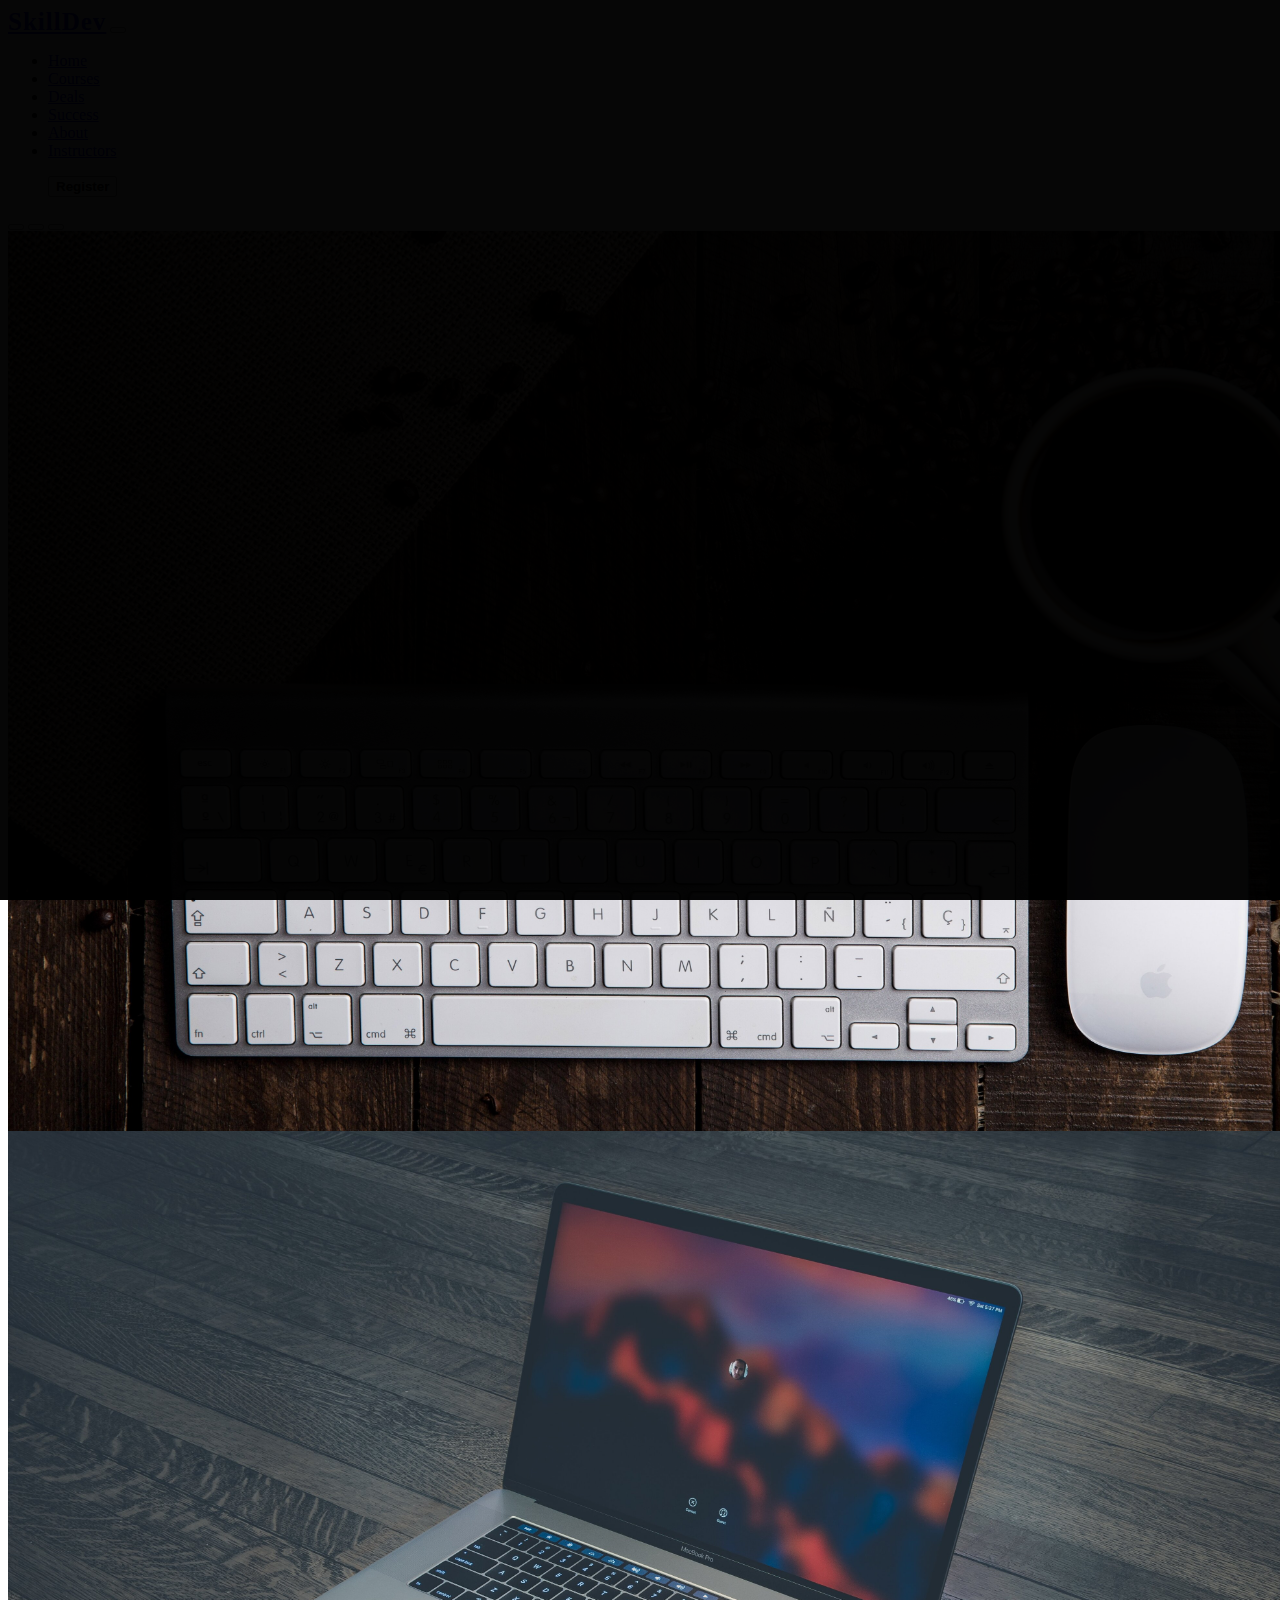
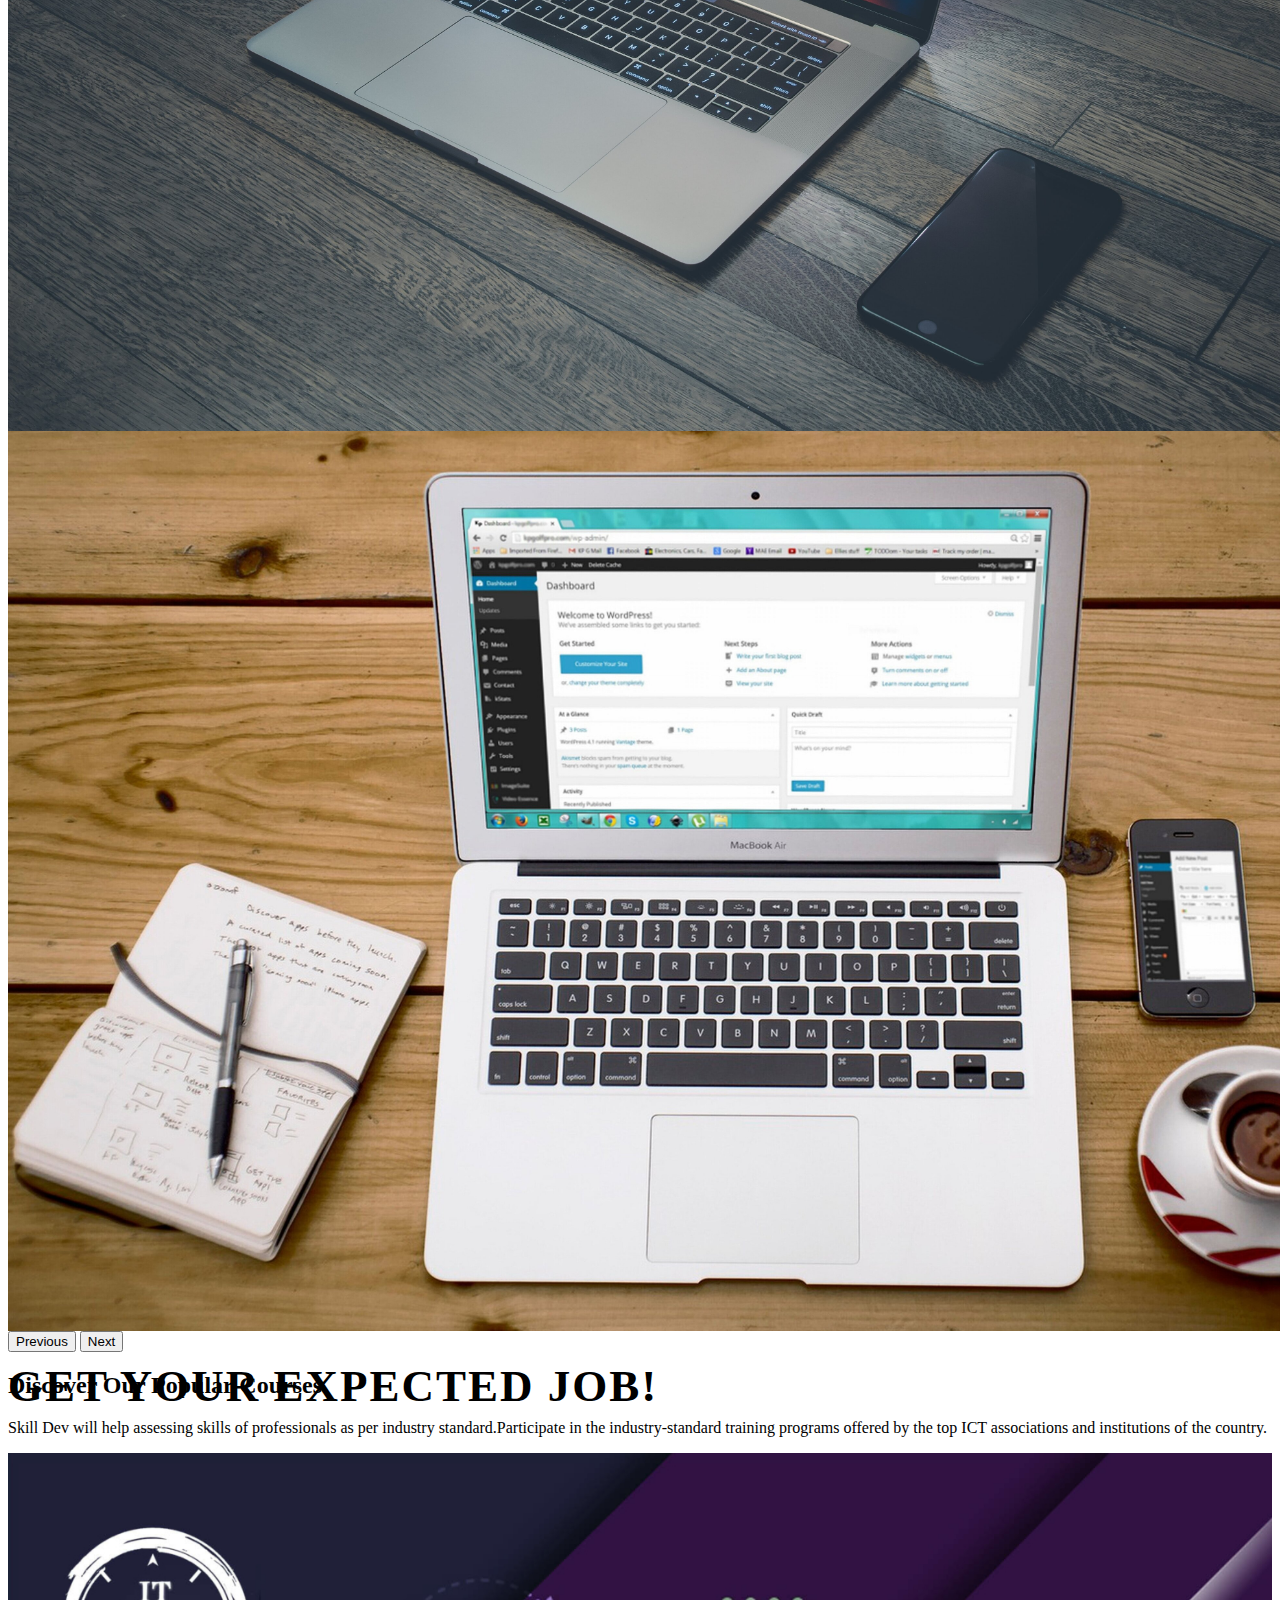
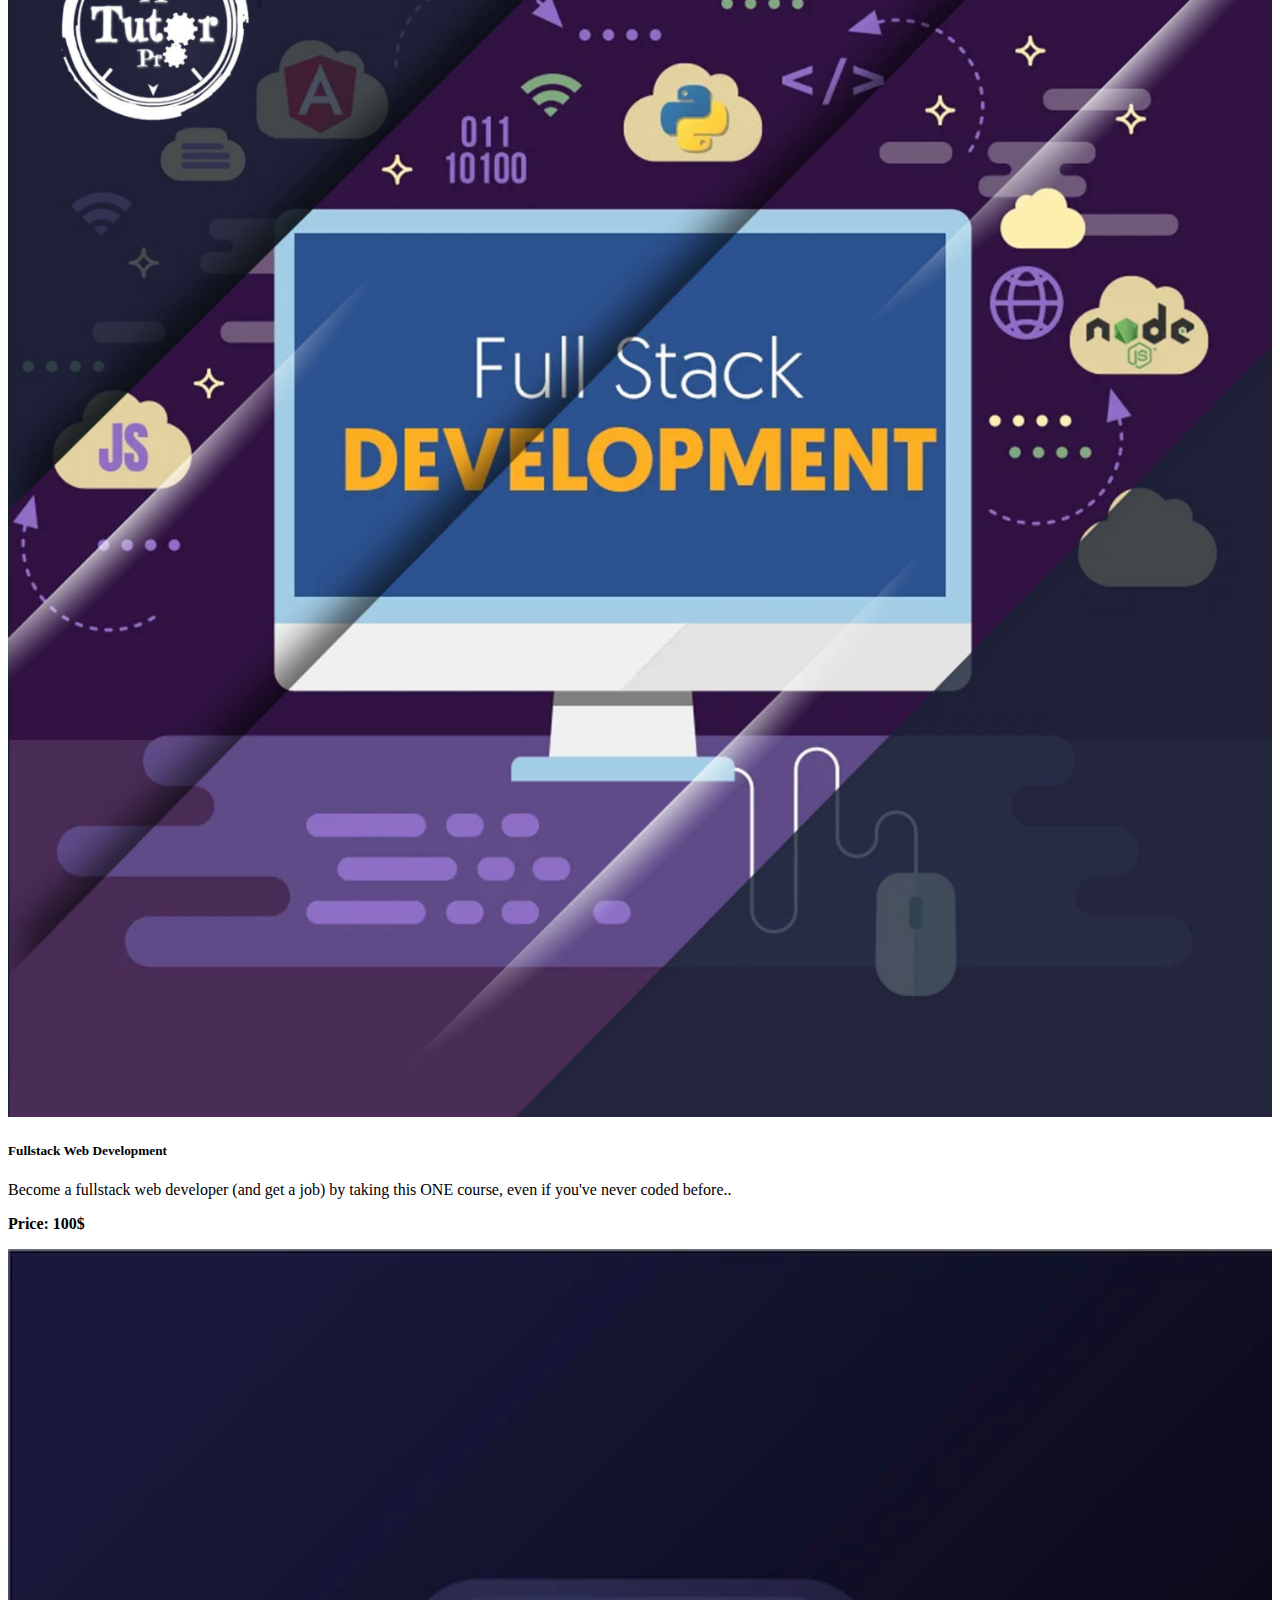
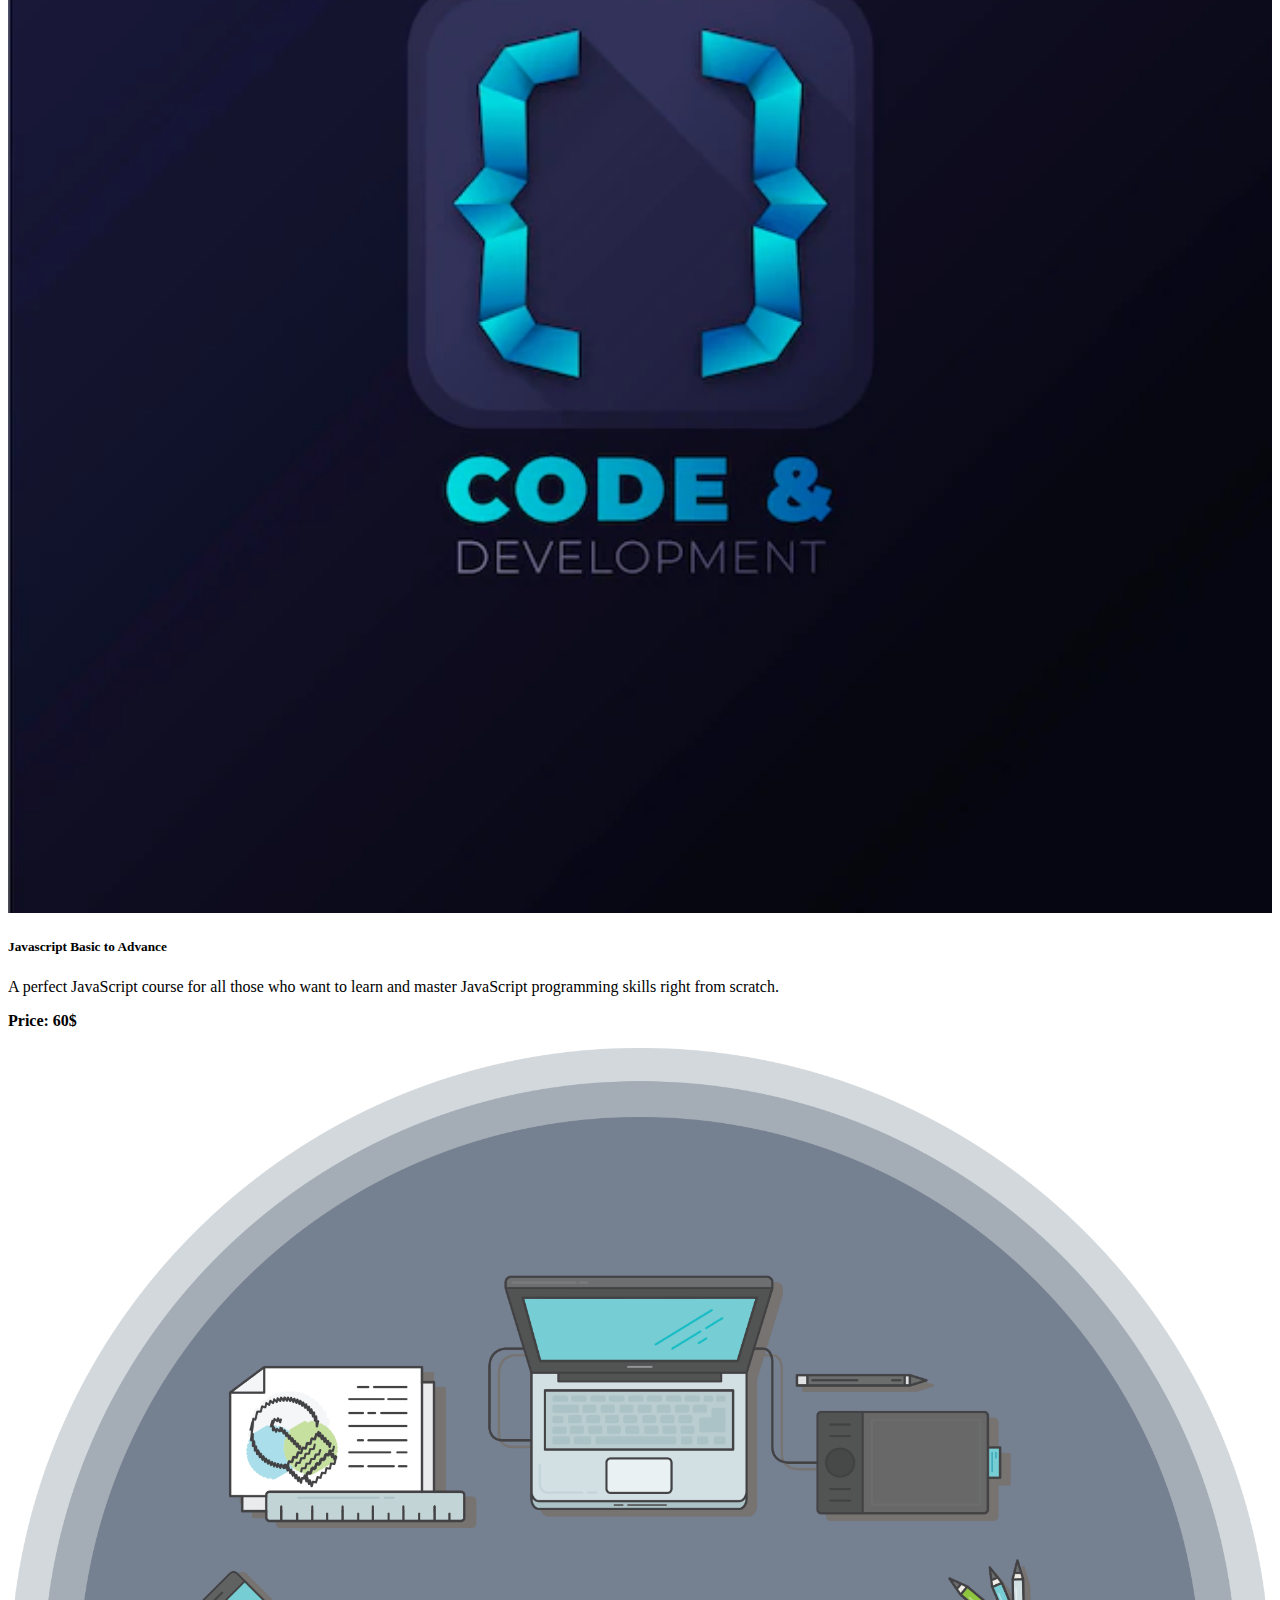
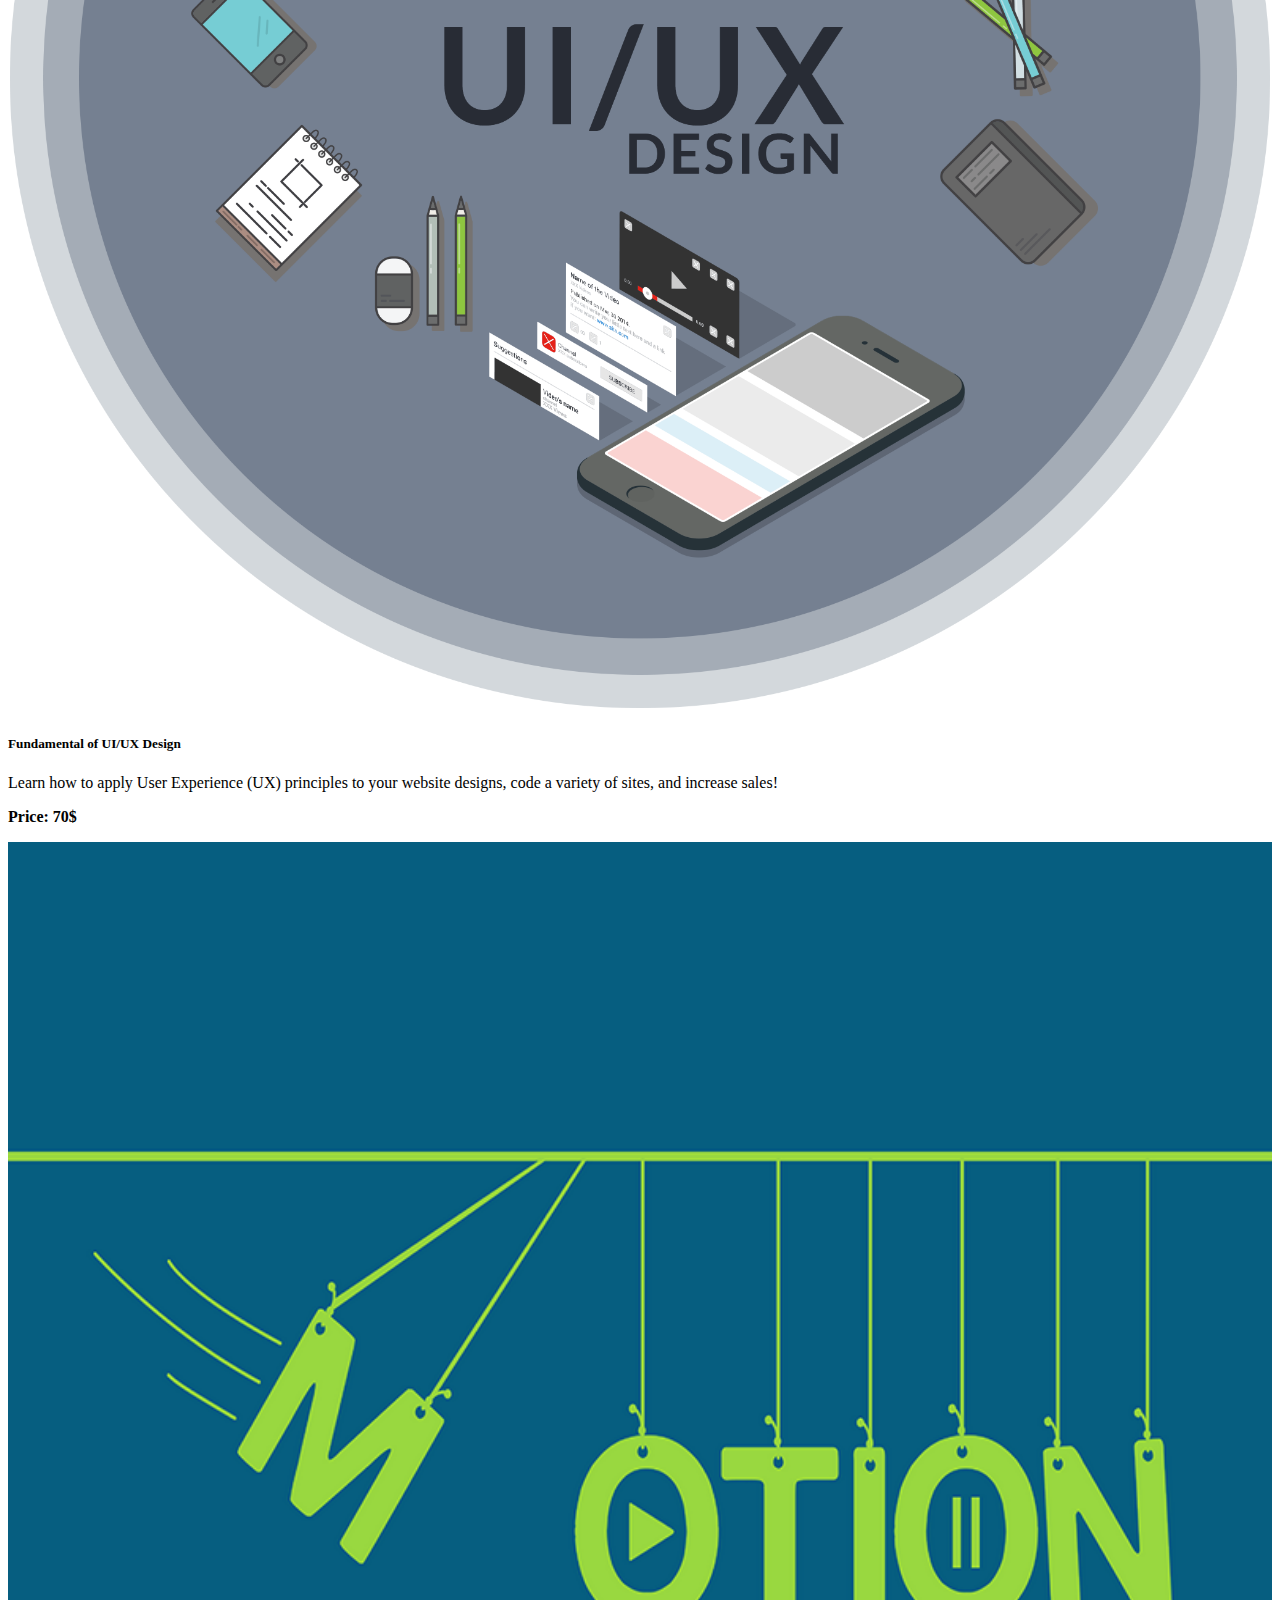
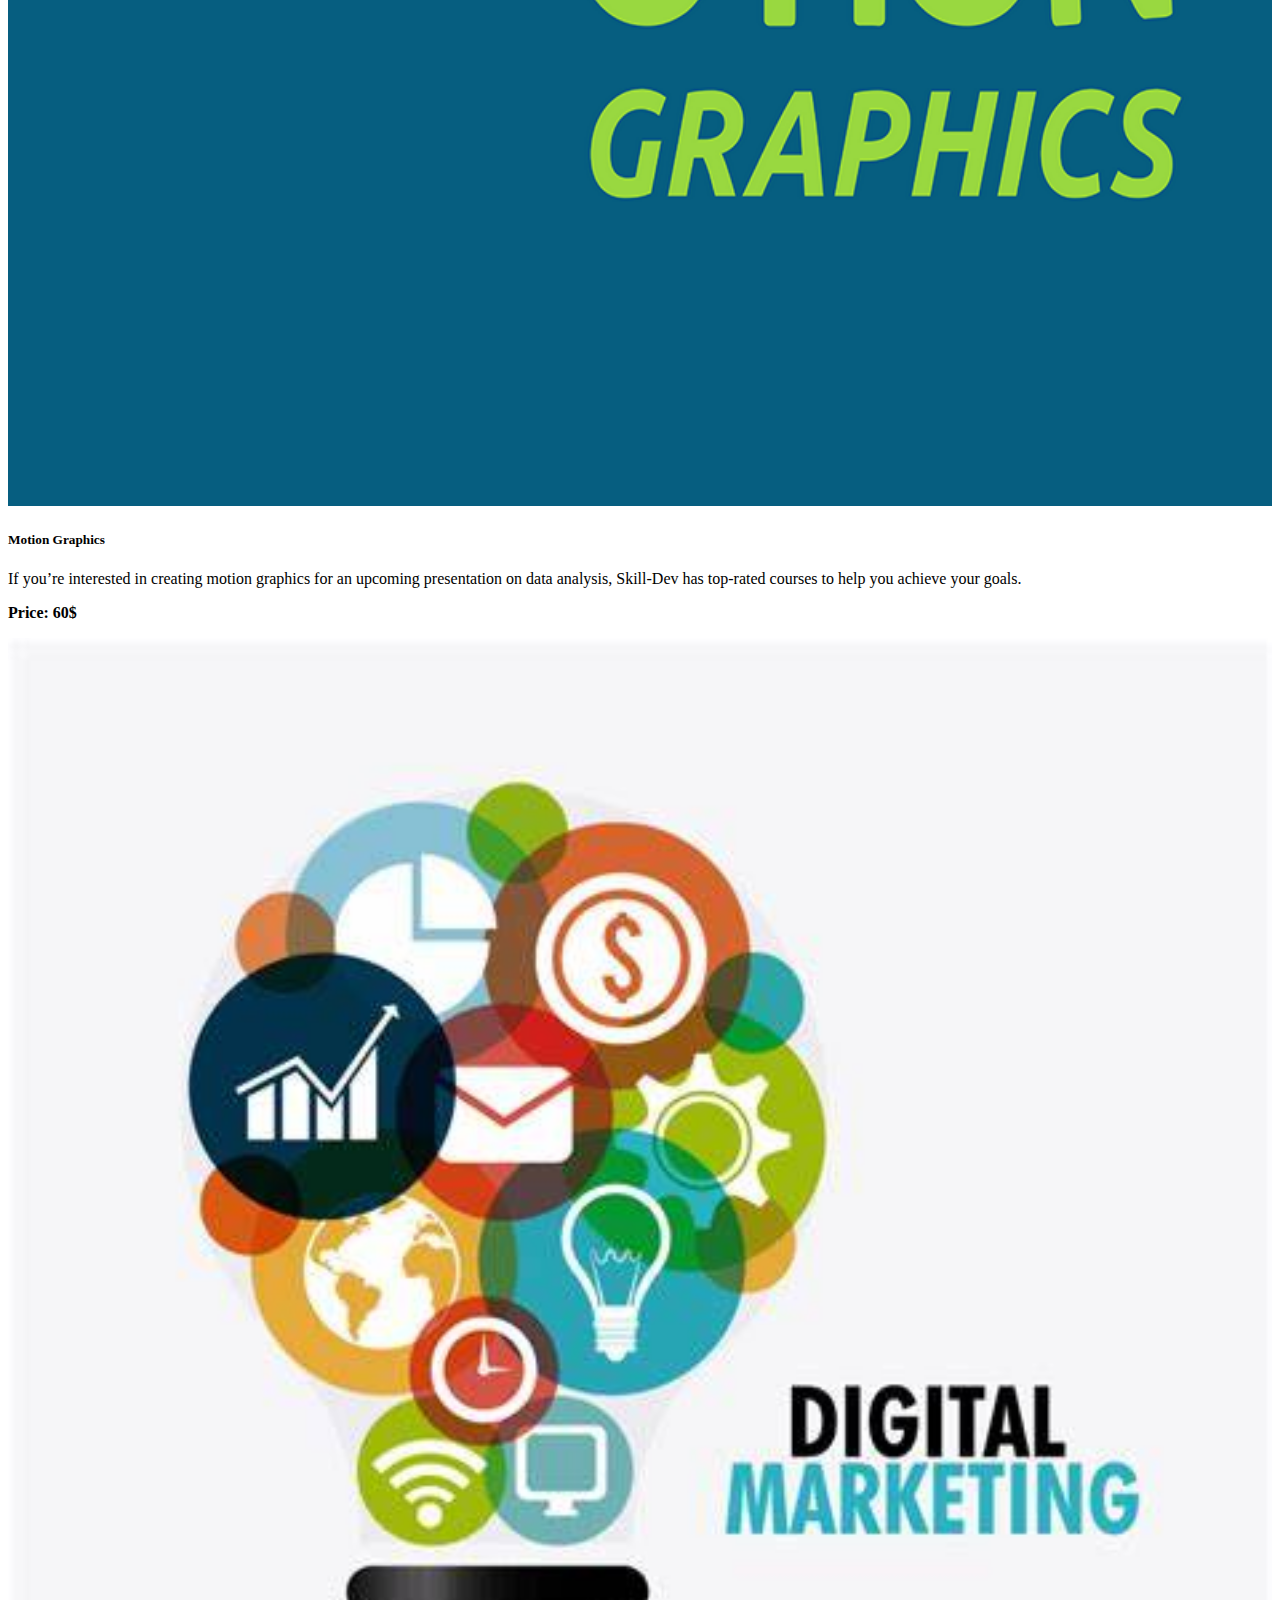
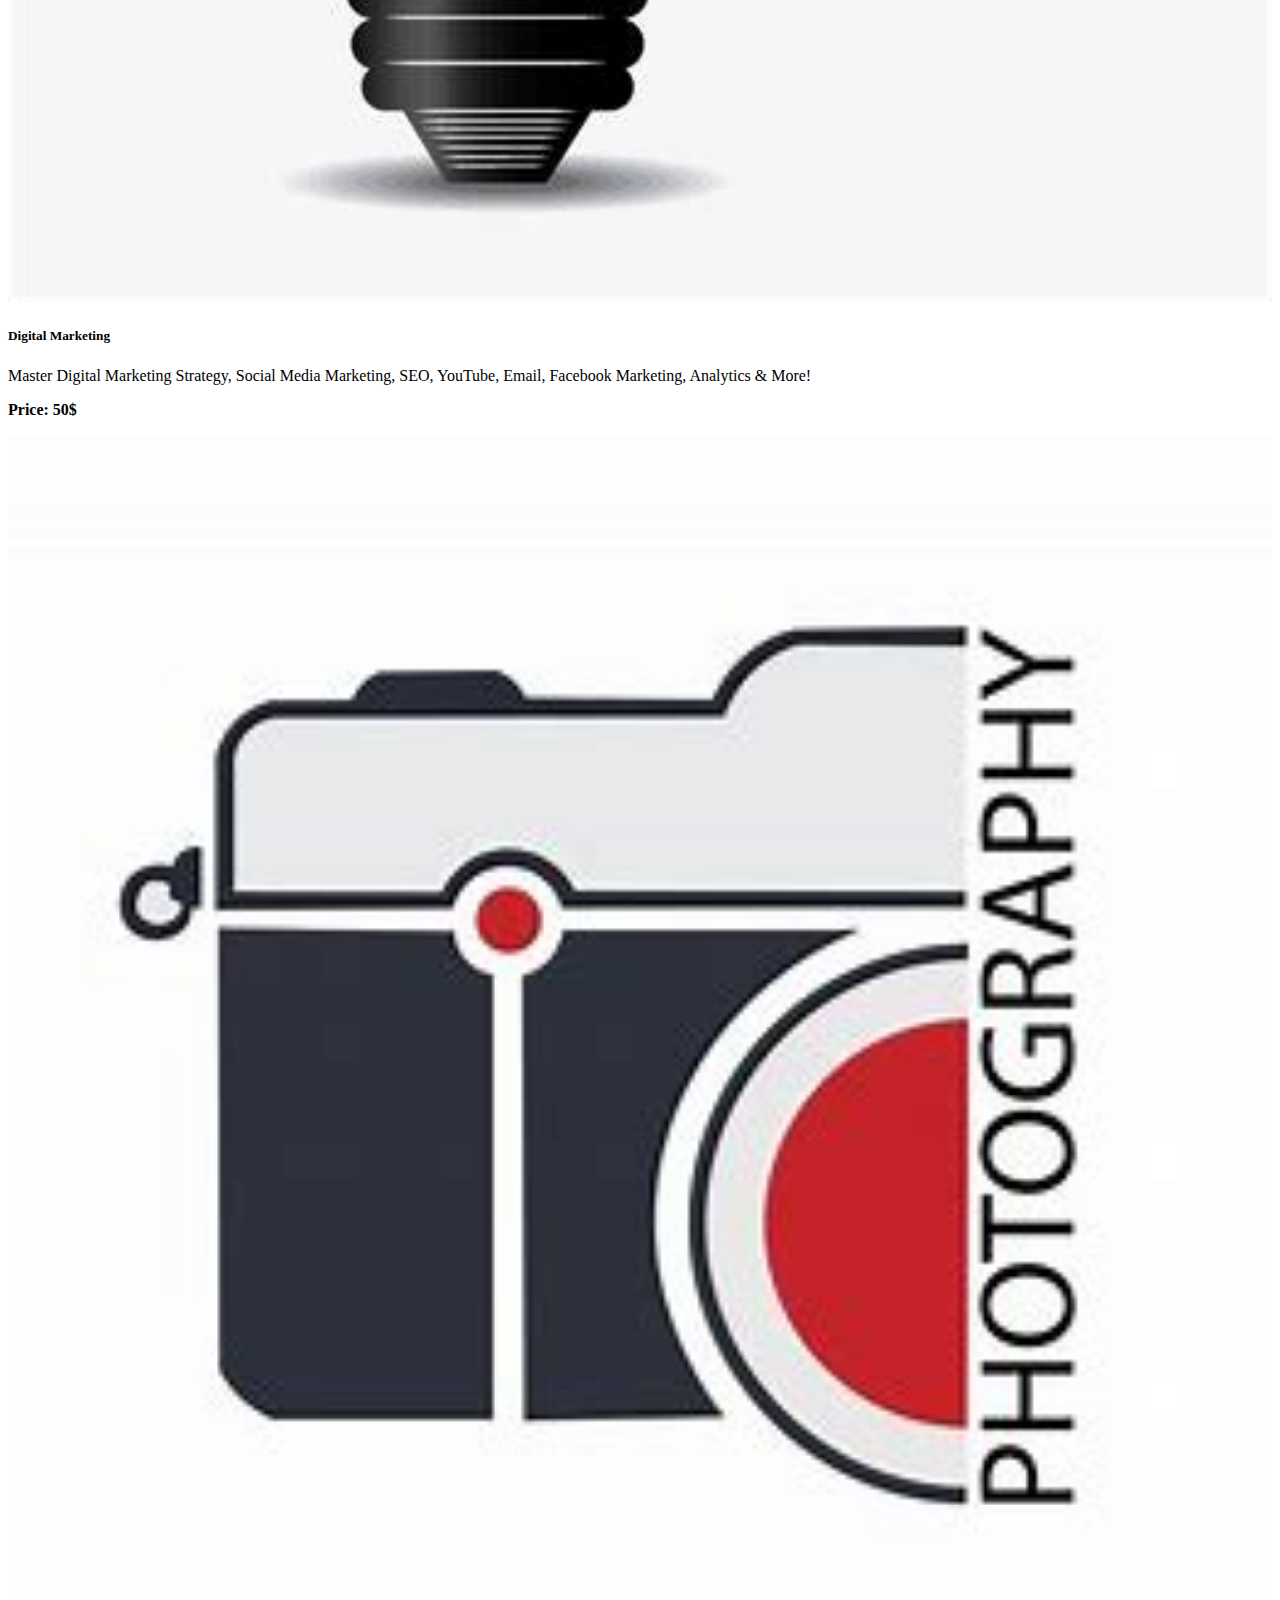
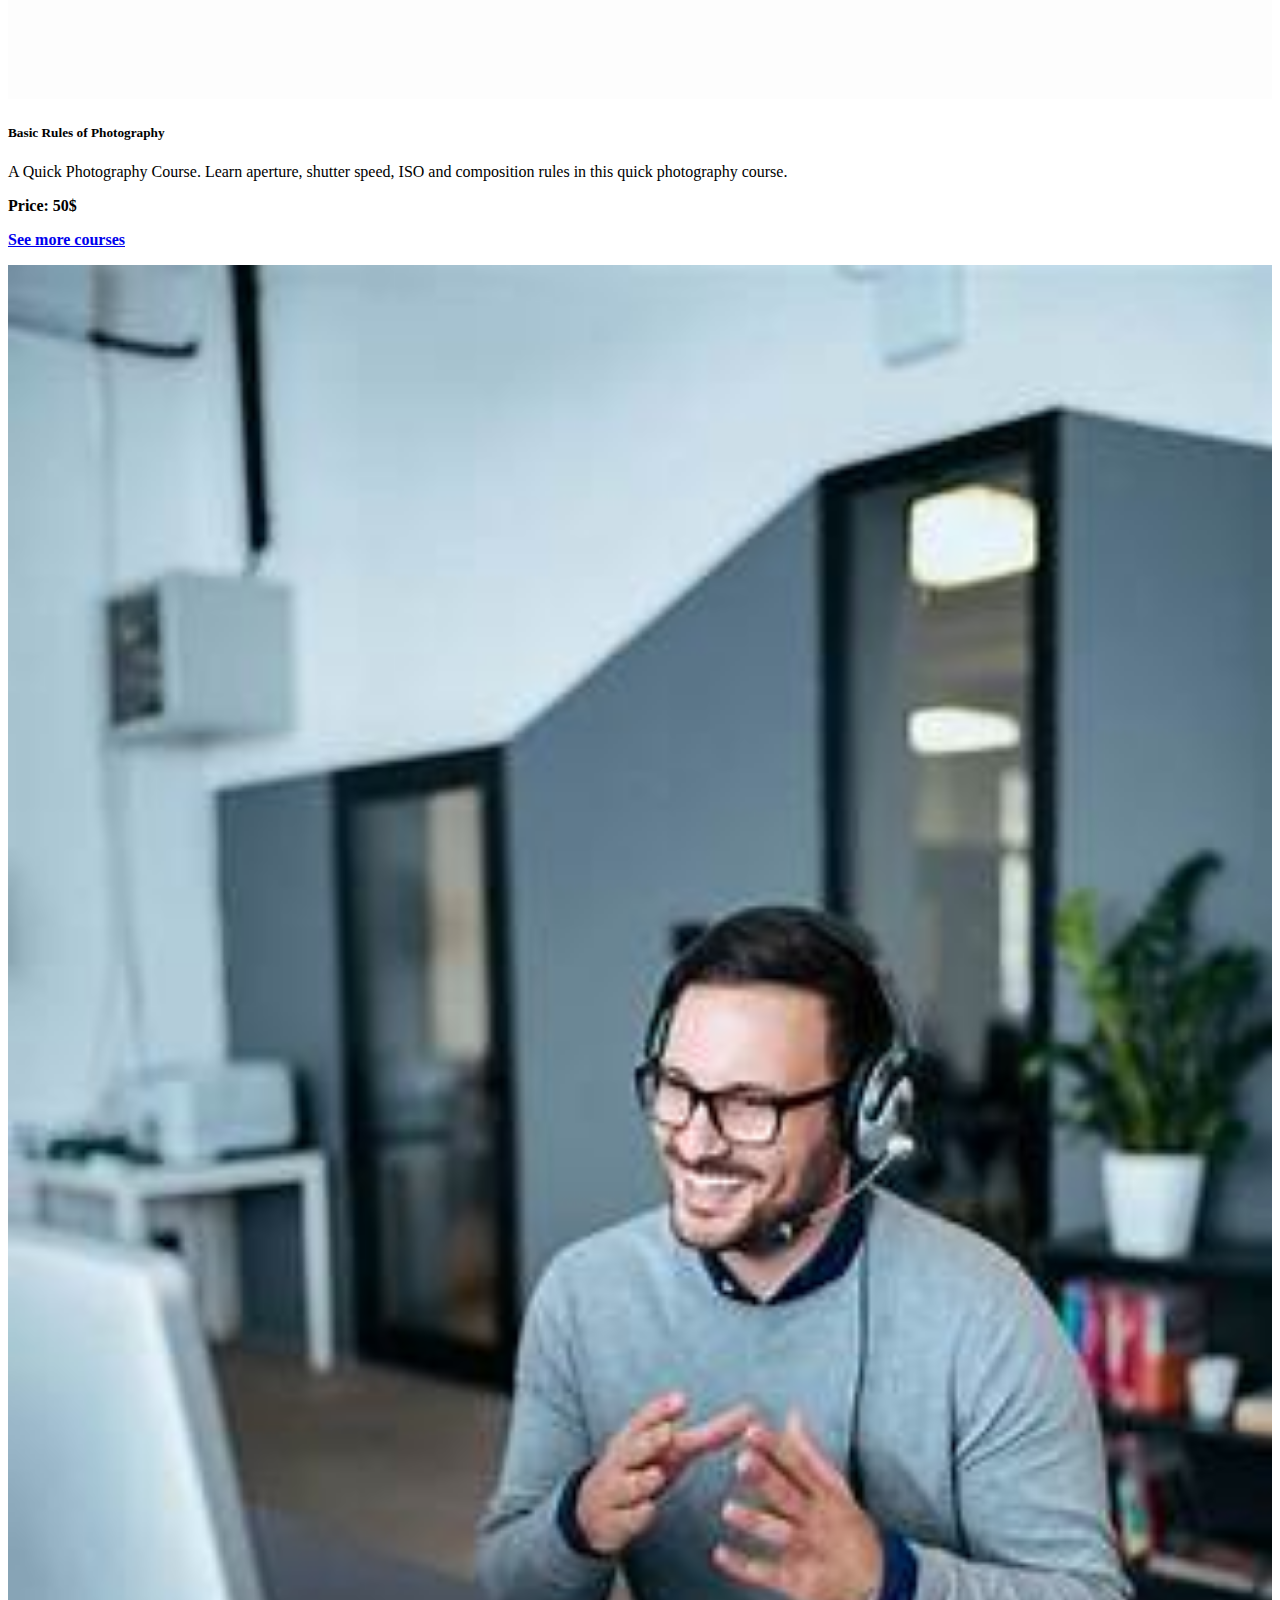
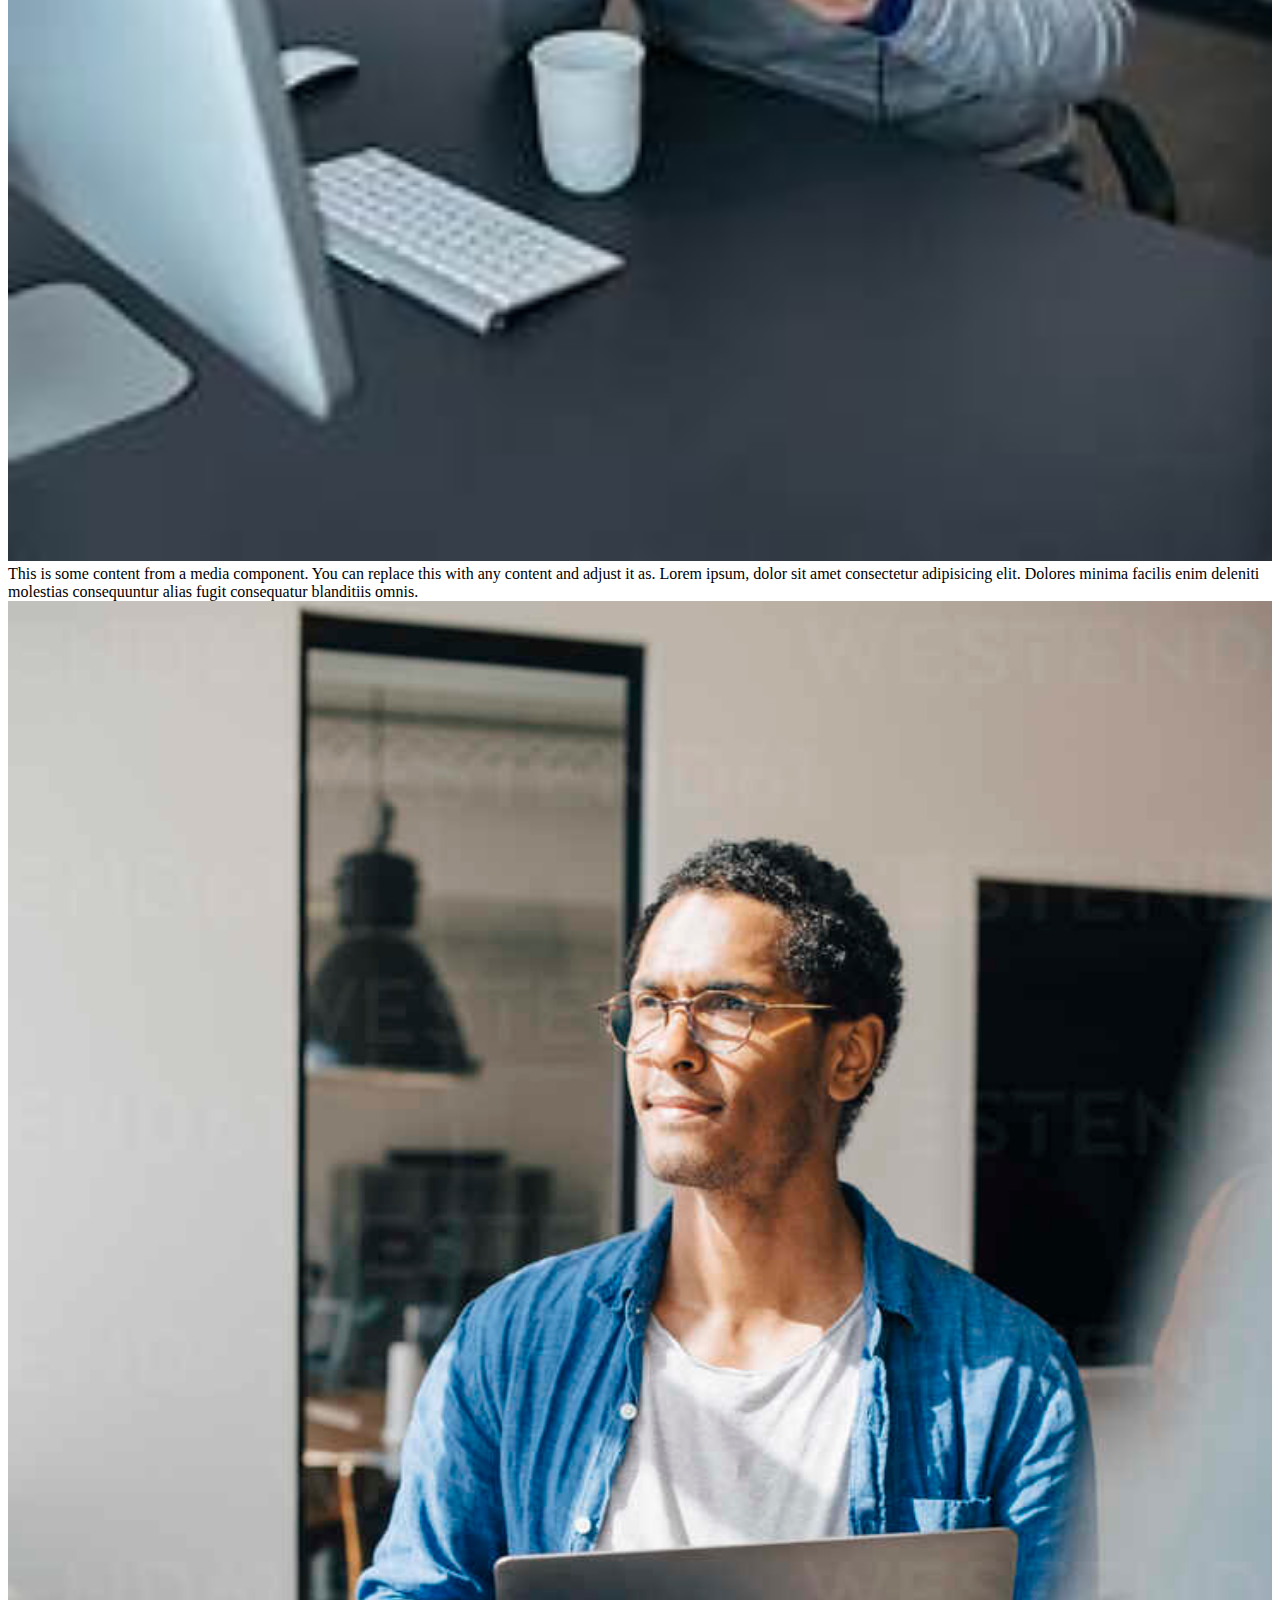
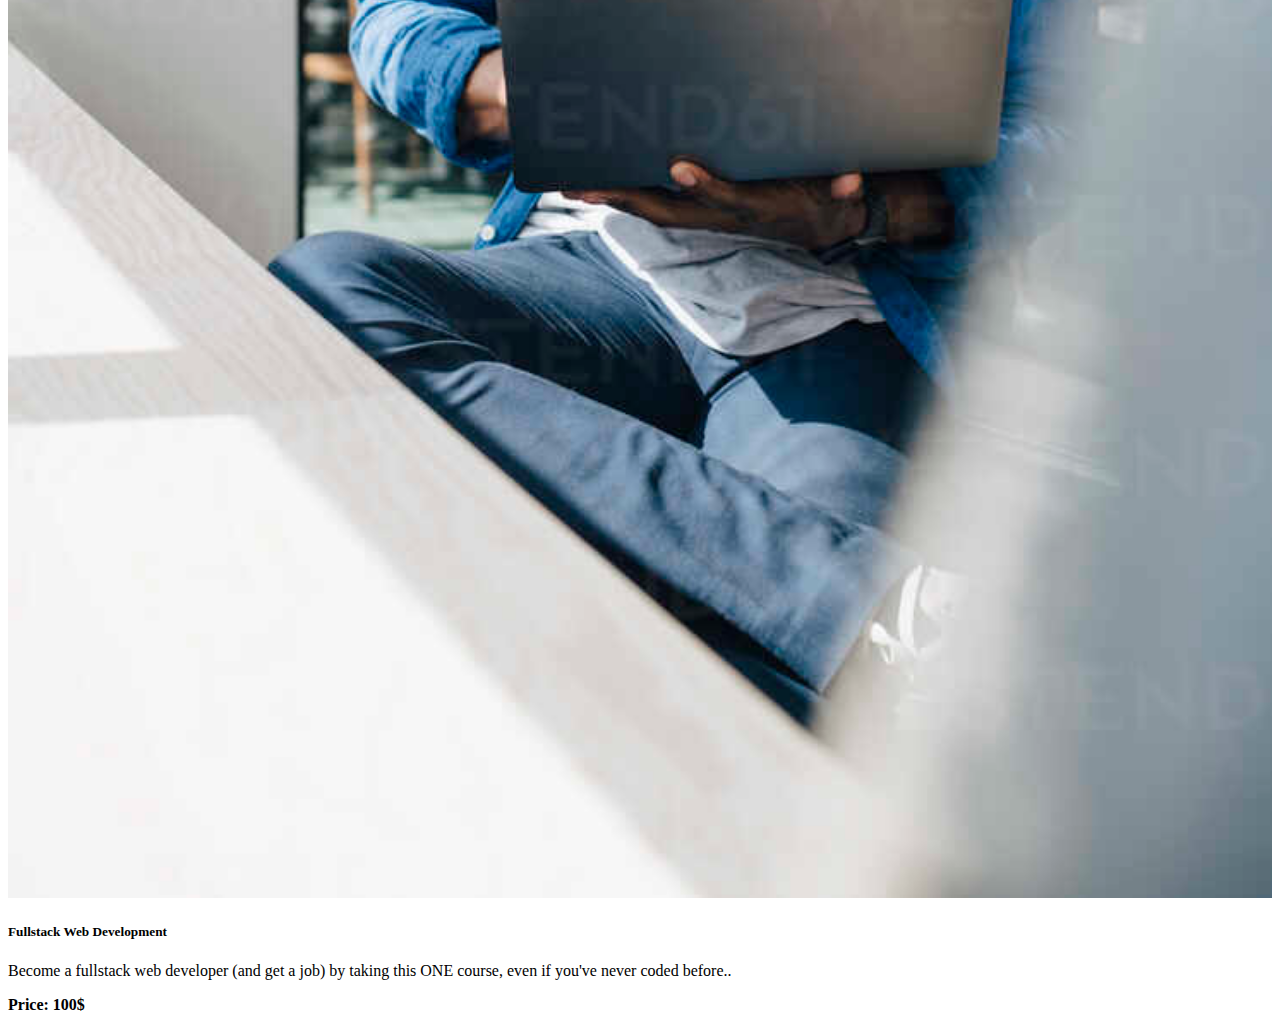
<file: Assignment_(E-education)/e-learning.html>
<!doctype html>
<html lang="en">
  <head>
    <meta charset="utf-8">
    <meta name="viewport" content="width=device-width, initial-scale=1">
    <title>E-learning</title>
    <link href="https://cdn.jsdelivr.net/npm/bootstrap@5.3.0-alpha3/dist/css/bootstrap.min.css" rel="stylesheet" integrity="sha384-KK94CHFLLe+nY2dmCWGMq91rCGa5gtU4mk92HdvYe+M/SXH301p5ILy+dN9+nJOZ" crossorigin="anonymous">
    <link rel="stylesheet" href="style.css">
  </head>
  <body>
    <header class="container">
        <!-- nav start -->
        <nav class="navbar navbar-expand-lg navbar-light mb-5 mt-5">
            <div class="container-fluid">
              <a class="navbar-brand" href="#"><span class="text-danger">Skill</span><span class="text-success">Dev</span></a>
              <button class="navbar-toggler" type="button" data-bs-toggle="collapse" data-bs-target="#navbarSupportedContent" aria-controls="navbarSupportedContent" aria-expanded="false" aria-label="Toggle navigation">
                <span class="navbar-toggler-icon"></span>
              </button>
              <div class="collapse navbar-collapse justify-content-evenly" id="navbarSupportedContent">
                <ul class="navbar-nav ms-auto mb-2 mb-lg-0 ">
                  <li class="nav-item me-5">
                    <a class="nav-link" aria-current="page" href="#">Home</a>
                  </li>
                  <li class="nav-item me-5">
                    <a class="nav-link" href="#">Courses</a>
                  </li>
                  <li class="nav-item me-5">
                    <a class="nav-link" href="#">Deals</a>
                  </li>
                  <li class="nav-item me-5">
                    <a class="nav-link" href="#">Success</a>
                  </li>
                  <li class="nav-item me-5">
                    <a class="nav-link" href="#">About</a>
                  </li>
                  <li class="nav-item me-5">
                    <a class="nav-link" href="#">Instructors</a>
                  </li> 
                </ul>
                <ul class="navbar-nav ms-auto">
                    <button class="btn btn-outline-info" type="submit"><strong>Register</strong></button>
                </ul>
              </div>
              
            </div>
            
          </nav>
          <!-- NAV END -->
          <!-- slider start -->
          <section>
            <div id="carouselExampleCaptions" class="carousel slide carousel-fade">
                <div class="carousel-indicators">
                  <button type="button" data-bs-target="#carouselExampleCaptions" data-bs-slide-to="0" class="active" aria-current="true" aria-label="Slide 1"></button>
                  <button type="button" data-bs-target="#carouselExampleCaptions" data-bs-slide-to="1" aria-label="Slide 2"></button>
                  <button type="button" data-bs-target="#carouselExampleCaptions" data-bs-slide-to="2" aria-label="Slide 3"></button>
                </div>
                <div class="carousel-inner">
                    <div class="carousel-item active">
                        <img src="images/rsz_keyboard-mouse.jpg" class="d-block w-100" alt="...">
                        <div class="carousel-caption">
                            <h5>Welcome to Skill Dev</h5>
                            <p>In Skill-Dev, you can participate in the industry-standard training programs offered by the top ICT associations and institutions of the country.</p>
                            <p><a href="#" class="btn btn-info text-white mt-3 px-4"><b>Get Started</b></a></p>
                        </div>
                    </div>
                    <div class="carousel-item">
                        <img src="images/rsz_laptop-1.jpg" class="d-block w-100" alt="...">
                        <div class="carousel-caption">
                            <h5>Enroll a course now</h5>
                            <p>Skill-Dev allows easy verification of the certificates allowing the organizations to evaluate the skills and abilities of the candidates in the most cost efficient and effective way.</p>
                            <p><a href="#" class="btn btn-info text-white mt-3 px-4"><b>Get Started</b></a></p>
                        </div>
                    </div>
                    <div class="carousel-item">
                        <img src="images/rsz_laptop-3.jpg" class="d-block w-100" alt="...">
                        <div class="carousel-caption">
                            <h5>Get your expected job!</h5>
                            <p>Skill-Dev aims to help assessing skills of professionals as per industry standard, thus making hiring for ICT Companies, simplified!</p>
                            <p><a href="#" class="btn btn-info text-white mt-3 px-4"><b>Get Started</b></a></p>
                        </div>
                    </div>
                </div>
                <button class="carousel-control-prev" type="button" data-bs-target="#carouselExampleCaptions" data-bs-slide="prev">
                    <span class="carousel-control-prev-icon" aria-hidden="true"></span>
                    <span class="visually-hidden">Previous</span>
                </button>
                <button class="carousel-control-next" type="button" data-bs-target="#carouselExampleCaptions" data-bs-slide="next">
                    <span class="carousel-control-next-icon" aria-hidden="true"></span>
                    <span class="visually-hidden">Next</span>
                </button>
            </div>
          </section>
          <!-- slider end -->  
    </header>
    <main>
        <!-- course container section -->
        <section>
            <div class="container text-center">
                <div class="container-head mt-5 mx-lg-5 p-5">
                    <h2 class="mb-4"><strong>Discover Our Popular Courses</strong></h2>
                    <p class="mx-lg-5 px-lg-5">Skill Dev will help assessing skills of professionals as per industry standard.Participate in the industry-standard training programs offered by the top ICT associations and institutions of the country.</p>
                </div>
                <div class="row align-items-start row-cols-lg-2 row-cols-md-1 row-cols-1 g-4">
                    <div class="col">
                        <div class="card">
                            <div class="row">
                                <div class="col-lg-4 col-md-4 col-12">
                                    <img src="images/courses/Full-Stack-Web-Development.jpg" class="card-img-top" height="100%" width="100%" alt="...">
                                </div>
                                <div class="col">
                                    <div class="card-body">
                                        <h5 class="card-title text-start mt-3">Fullstack Web Development</h5>
                                        <p class="card-text text-start">Become a fullstack web developer (and get a job) by taking this ONE course, even if you've never coded before..</p>
                                        <p class="text-info text-start"><b>Price: 100$</b></p>
                                    </div>
                                </div>
                            </div>
                        </div>
                    </div>
                    <div class="col">
                        <div class="card">
                            <div class="row">
                                <div class="col-lg-4 col-md-4 col-12">
                                    <img src="images/courses/javascript.jpg" class="card-img-top" height="100%" width="100%" alt="...">
                                </div>
                                <div class="col">
                                    <div class="card-body">
                                        <h5 class="card-title text-start mt-3">Javascript Basic to Advance</h5>
                                        <p class="card-text text-start">A perfect JavaScript course for all those who want to learn and master JavaScript programming skills right from scratch.</p>
                                        <p class="text-info text-start"><b>Price: 60$</b></p>
                                    </div>
                                </div>
                            </div>
                        </div>
                    </div>
                    <div class="col">
                        <div class="card">
                            <div class="row">
                                <div class="col-lg-4 col-md-4 col-12">
                                    <img src="images/courses/ux_ui.png" class="card-img-top" height="100%" width="100%" alt="...">
                                </div>
                                <div class="col">
                                    <div class="card-body">
                                        <h5 class="card-title text-start mt-3">Fundamental of UI/UX Design</h5>
                                        <p class="card-text text-start">Learn how to apply User Experience (UX) principles to your website designs, code a variety of sites, and increase sales!</p>
                                        <p class="text-info text-start"><b>Price: 70$</b></p>
                                    </div>
                                </div>
                            </div>
                        </div>
                    </div>
                    <div class="col">
                        <div class="card">
                            <div class="row">
                                <div class="col-lg-4 col-md-4 col-12">
                                    <img src="images/courses/Motion-Graphics.png" class="card-img-top" height="100%" width="100%" alt="...">
                                </div>
                                <div class="col">
                                    <div class="card-body">
                                        <h5 class="card-title text-start mt-3">Motion Graphics</h5>
                                        <p class="card-text text-start">If you’re interested in creating motion graphics for an upcoming presentation on data analysis, Skill-Dev has top-rated courses to help you achieve your goals.</p>
                                        <p class="text-info text-start"><b>Price: 60$</b></p>
                                    </div>
                                </div>
                            </div>
                        </div>
                    </div>
                    <div class="col">
                        <div class="card">
                            <div class="row">
                                <div class="col-lg-4 col-md-4 col-12">
                                    <img src="images/courses/digital_marketing.jpg" class="card-img-top" height="100%" width="100%" alt="...">
                                </div>
                                <div class="col">
                                    <div class="card-body">
                                        <h5 class="card-title text-start mt-3">Digital Marketing</h5>
                                        <p class="card-text text-start">Master Digital Marketing Strategy, Social Media Marketing, SEO, YouTube, Email, Facebook Marketing, Analytics & More!</p>
                                        <p class="text-info text-start"><b>Price: 50$</b></p>
                                    </div>
                                </div>
                            </div>
                        </div>
                    </div>
                    <div class="col">
                        <div class="card">
                            <div class="row">
                                <div class="col-lg-4 col-md-4 col-12">
                                    <img src="images/courses/photography.jpg" class="card-img-top" height="100%" width="100%" alt="...">
                                </div>
                                <div class="col">
                                    <div class="card-body">
                                        <h5 class="card-title text-start mt-3">Basic Rules of Photography</h5>
                                        <p class="card-text text-start">A Quick Photography Course. Learn aperture, shutter speed, ISO and composition rules in this quick photography course.</p>
                                        <p class="text-info text-start"><b>Price: 50$</b></p>
                                    </div>
                                </div>
                            </div>
                        </div>
                    </div> 
                </div>
                <p><a href="#" class="btn btn-info text-white mt-3 px-4"><b>See more courses</b></a></p>
            </div>
        </section>
        <!-- Explore e-learning section -->
        <section>
            <div class="container">
                <div class="d-flex align-items-center">
                    <div class="flex-shrink-0">
                      <img src="images/man.jpg" width="100%" height="100%" alt="...">
                    </div>
                    <div class="flex-grow-1 ms-3">
                      This is some content from a media component. You can replace this with any content and adjust it as. Lorem ipsum, dolor sit amet consectetur adipisicing elit. Dolores minima facilis enim deleniti molestias consequuntur alias fugit consequatur blanditiis omnis.</needed>
                    </div>
                </div>
            </div>
            <div class="container">
                <div class="row">
                    <div class="col-lg-6 col-md-5 col-12">
                        <img src="images/man-2.jpg" class="card-img-top" height="100%" width="100%" alt="...">
                    </div>
                    <div class="col bg-secondary">
                        <div class="card-body">
                            <h5 class="card-title text-start mt-3">Fullstack Web Development</h5>
                            <p class="card-text text-start">Become a fullstack web developer (and get a job) by taking this ONE course, even if you've never coded before..</p>
                            <p class="text-info text-start"><b>Price: 100$</b></p>
                        </div>
                    </div>
                </div>
                    
            </div>
        </section>   
    </main>

    <script src="https://cdn.jsdelivr.net/npm/bootstrap@5.3.0-alpha3/dist/js/bootstrap.bundle.min.js" integrity="sha384-ENjdO4Dr2bkBIFxQpeoTz1HIcje39Wm4jDKdf19U8gI4ddQ3GYNS7NTKfAdVQSZe" crossorigin="anonymous"></script>
  </body>
</html>
</file>
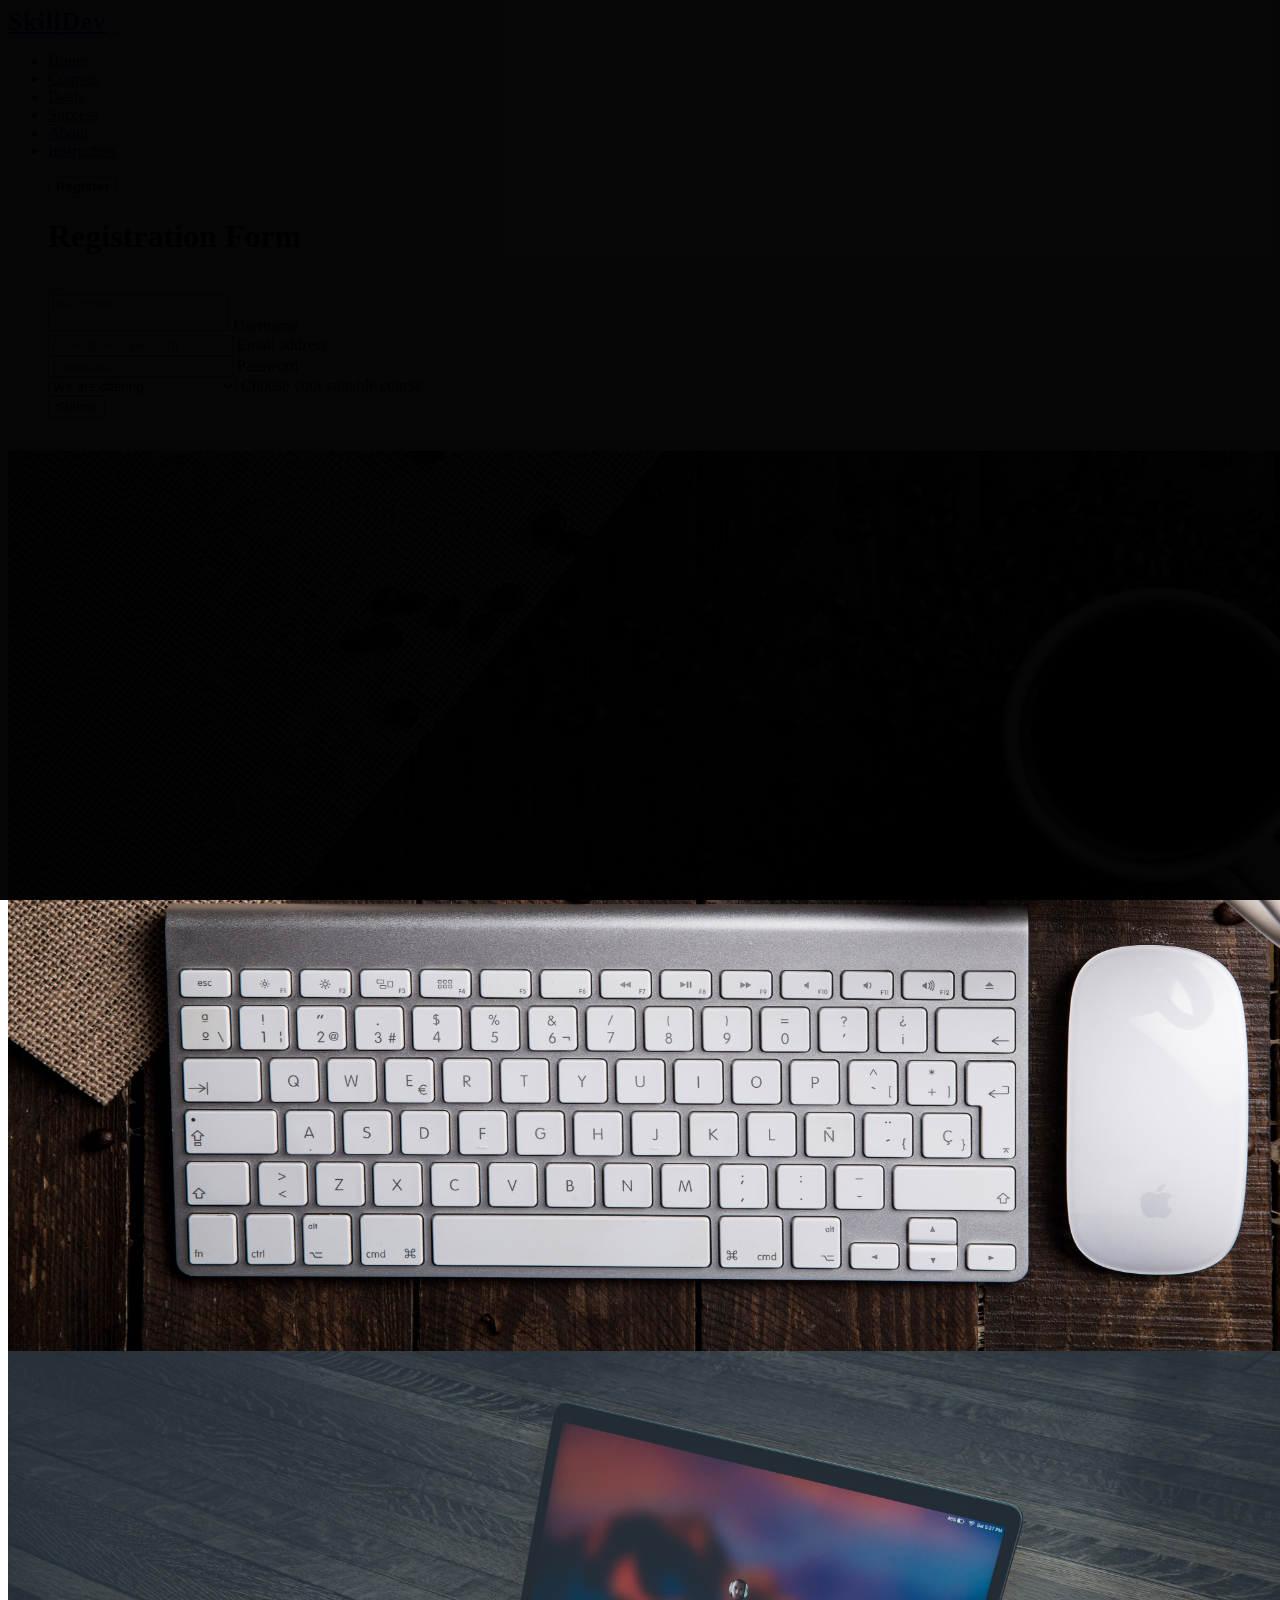
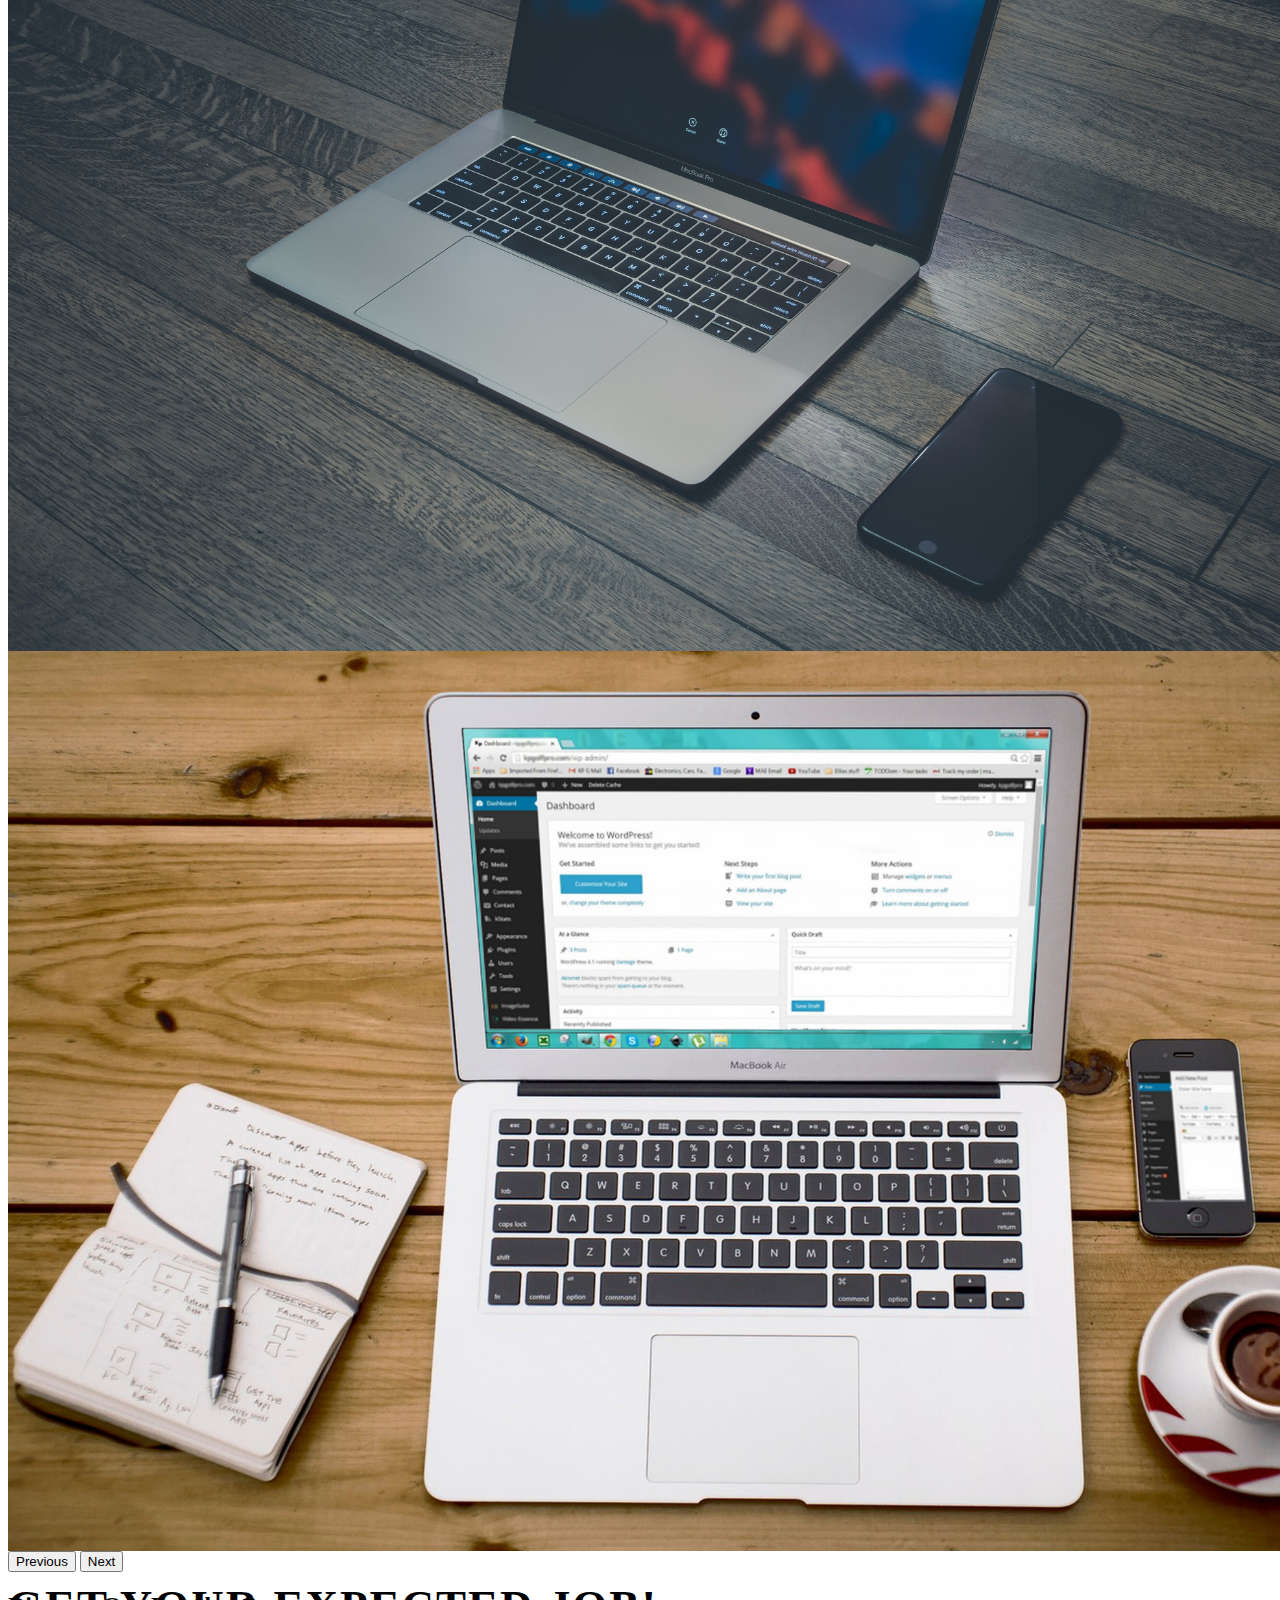
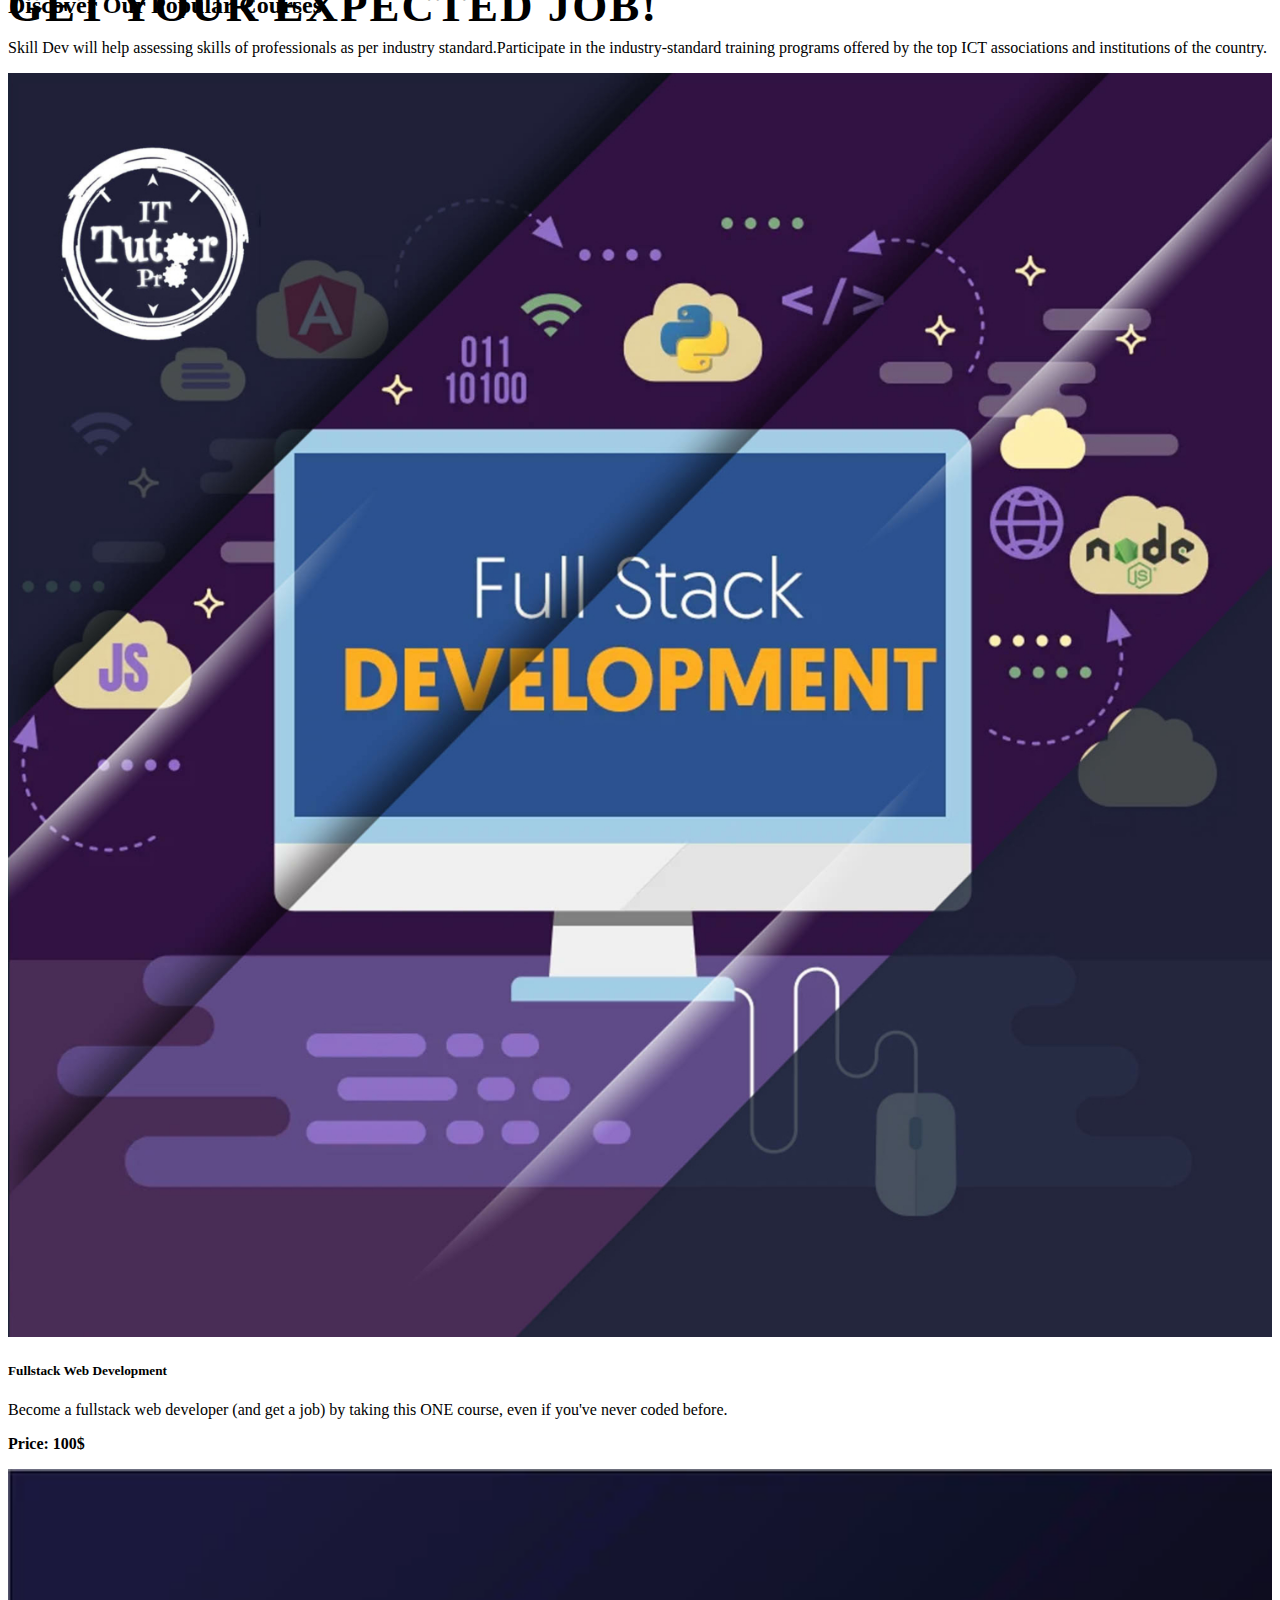
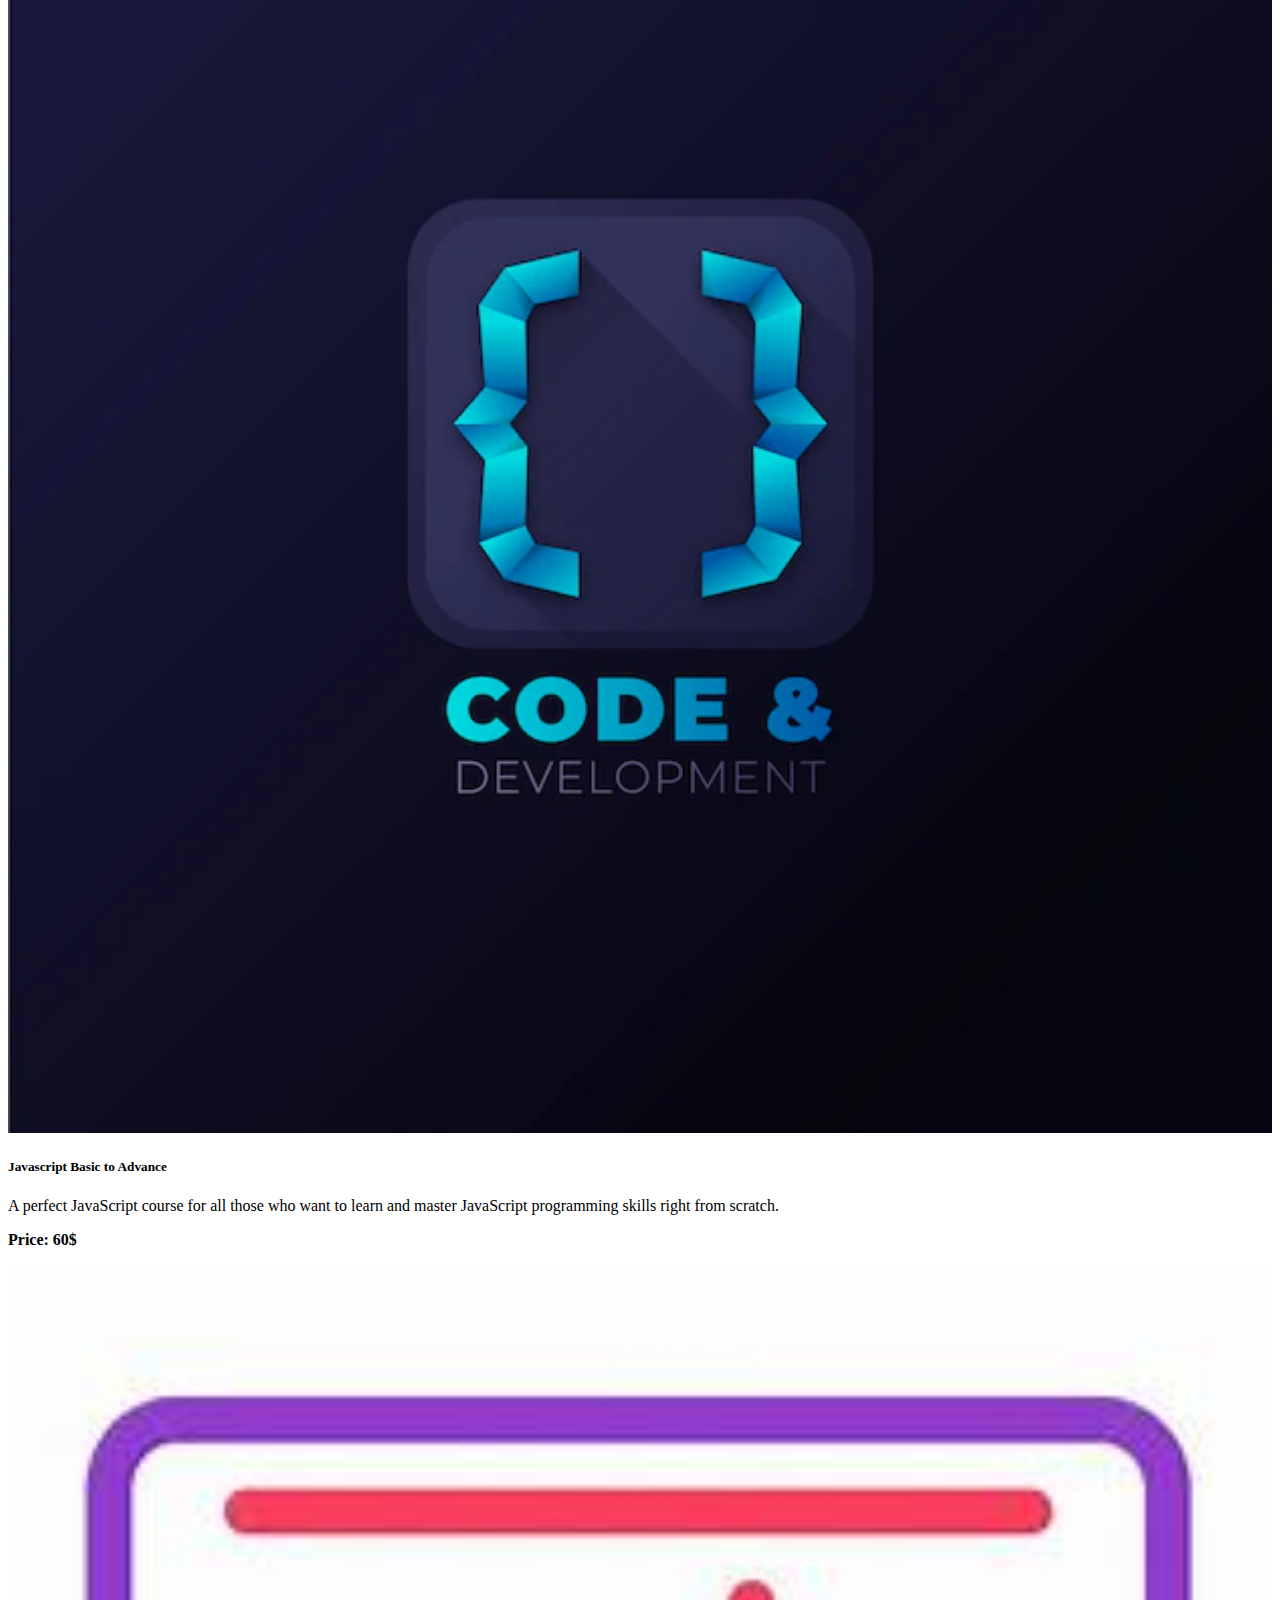
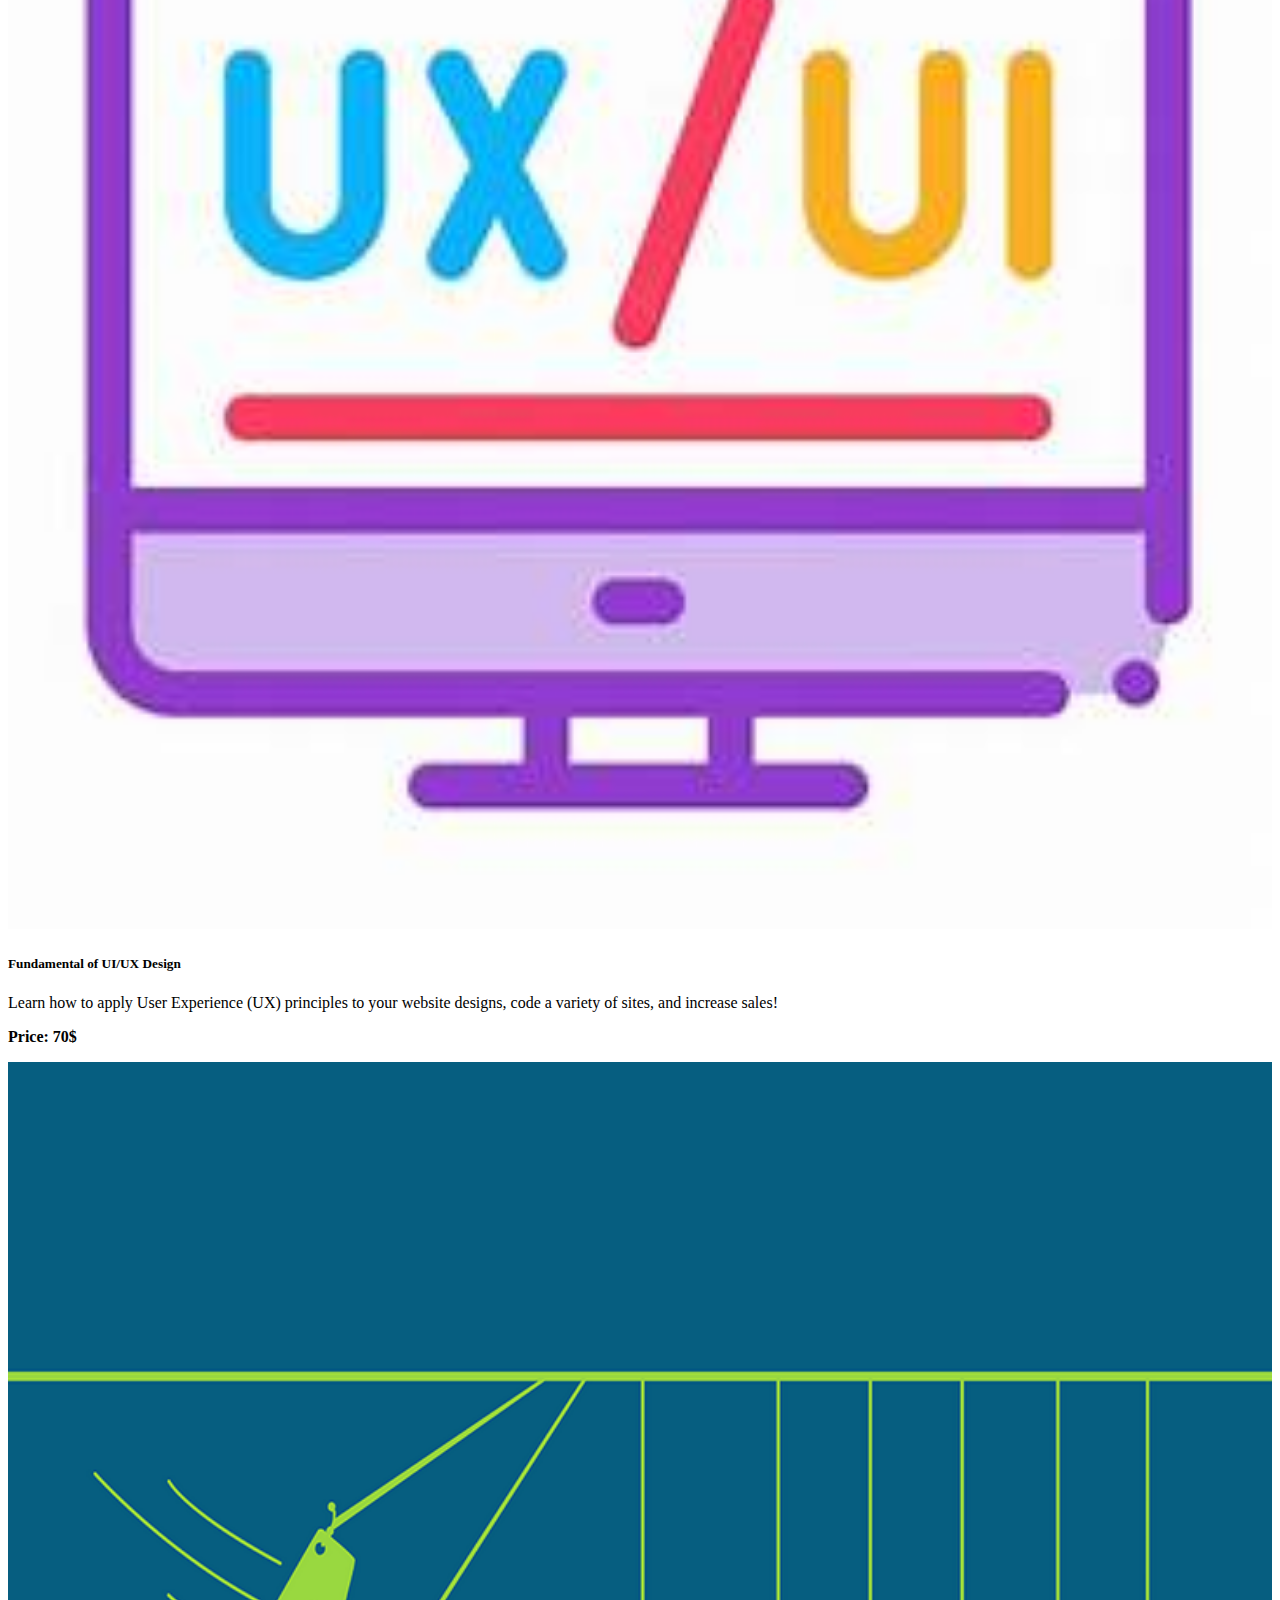
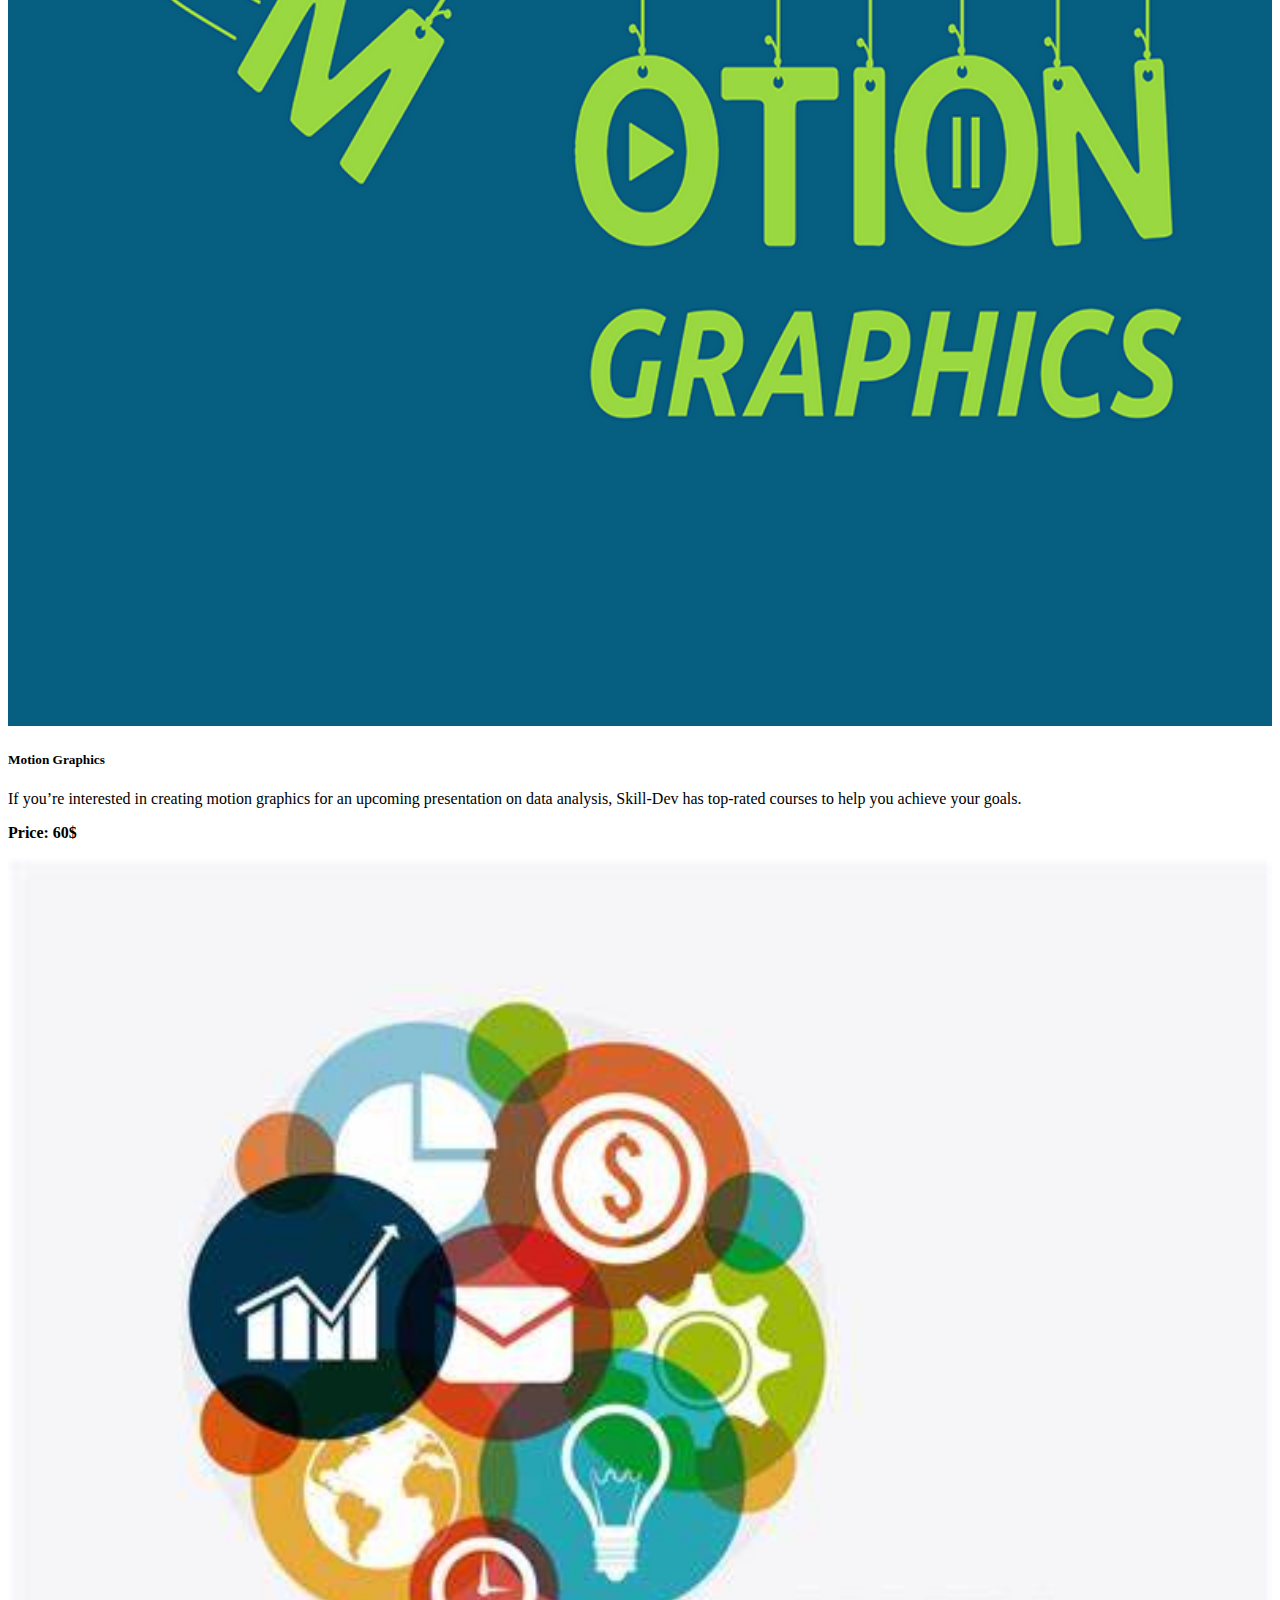
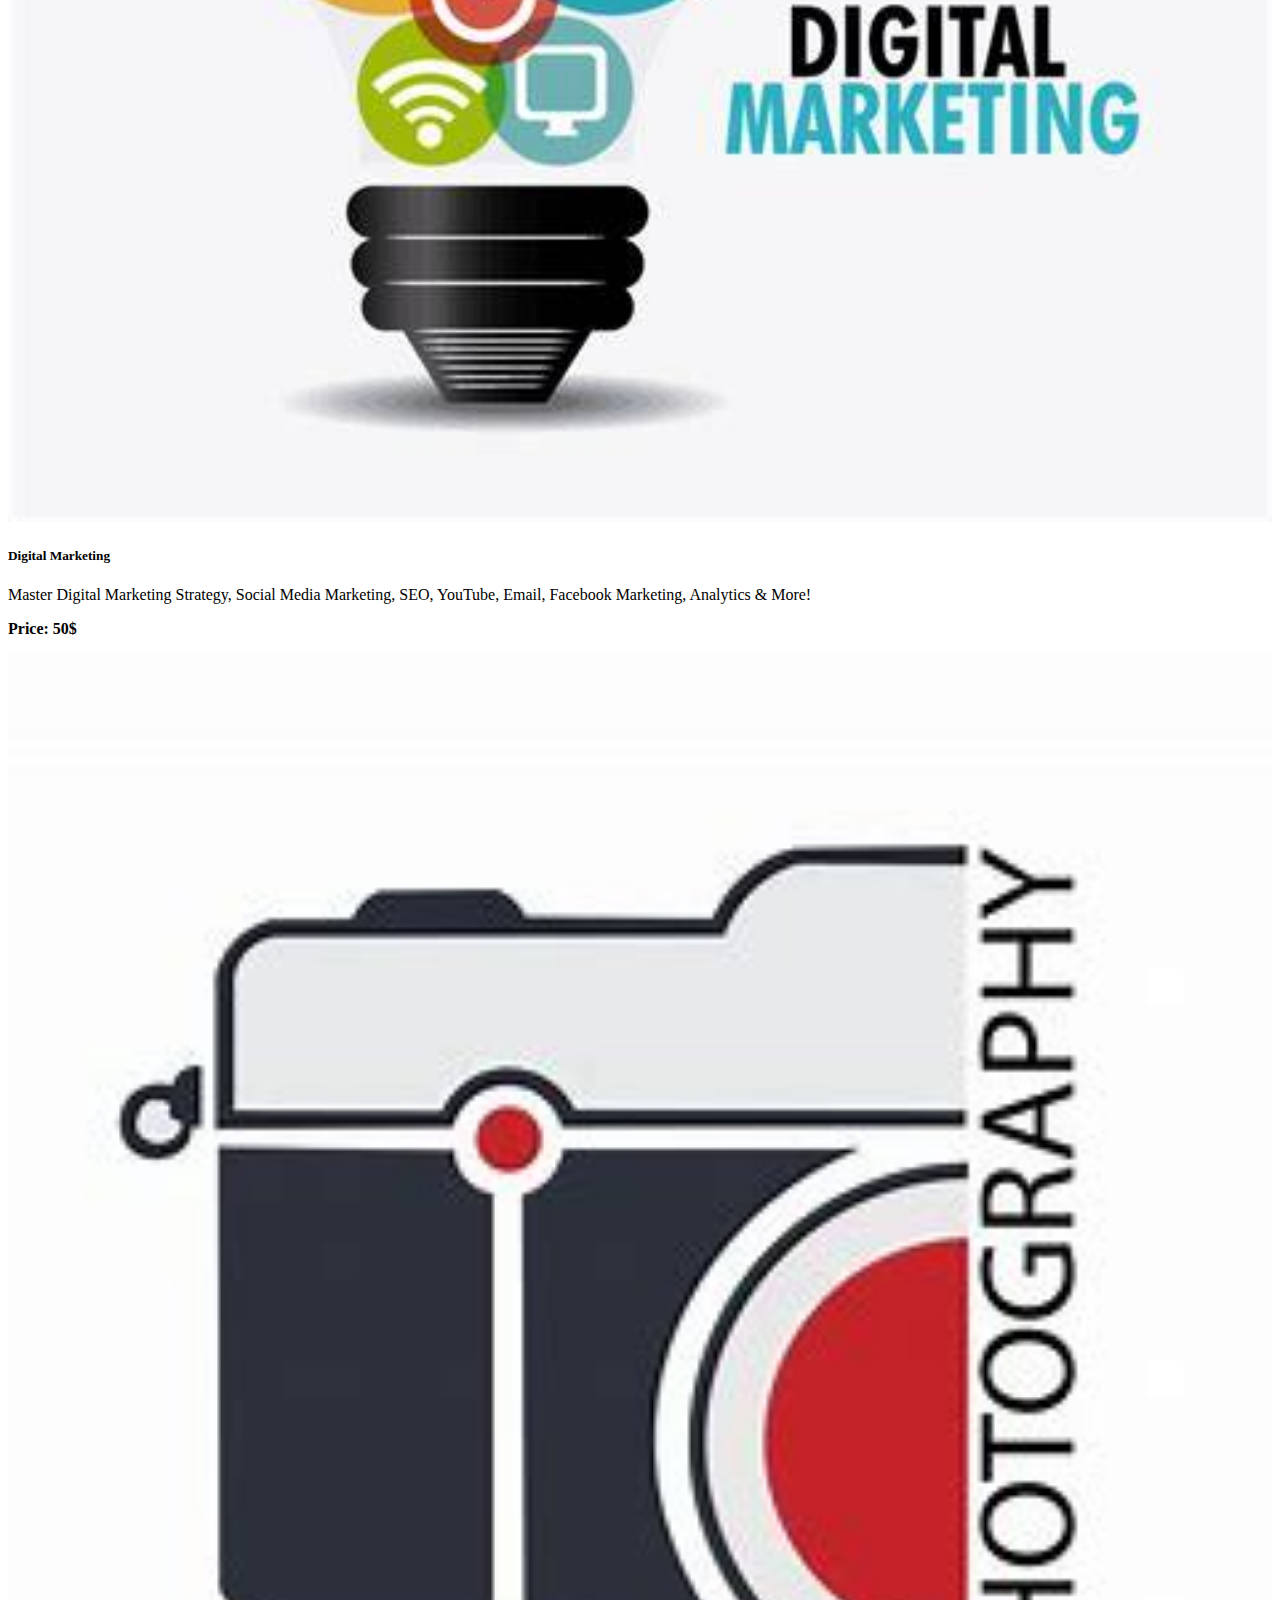
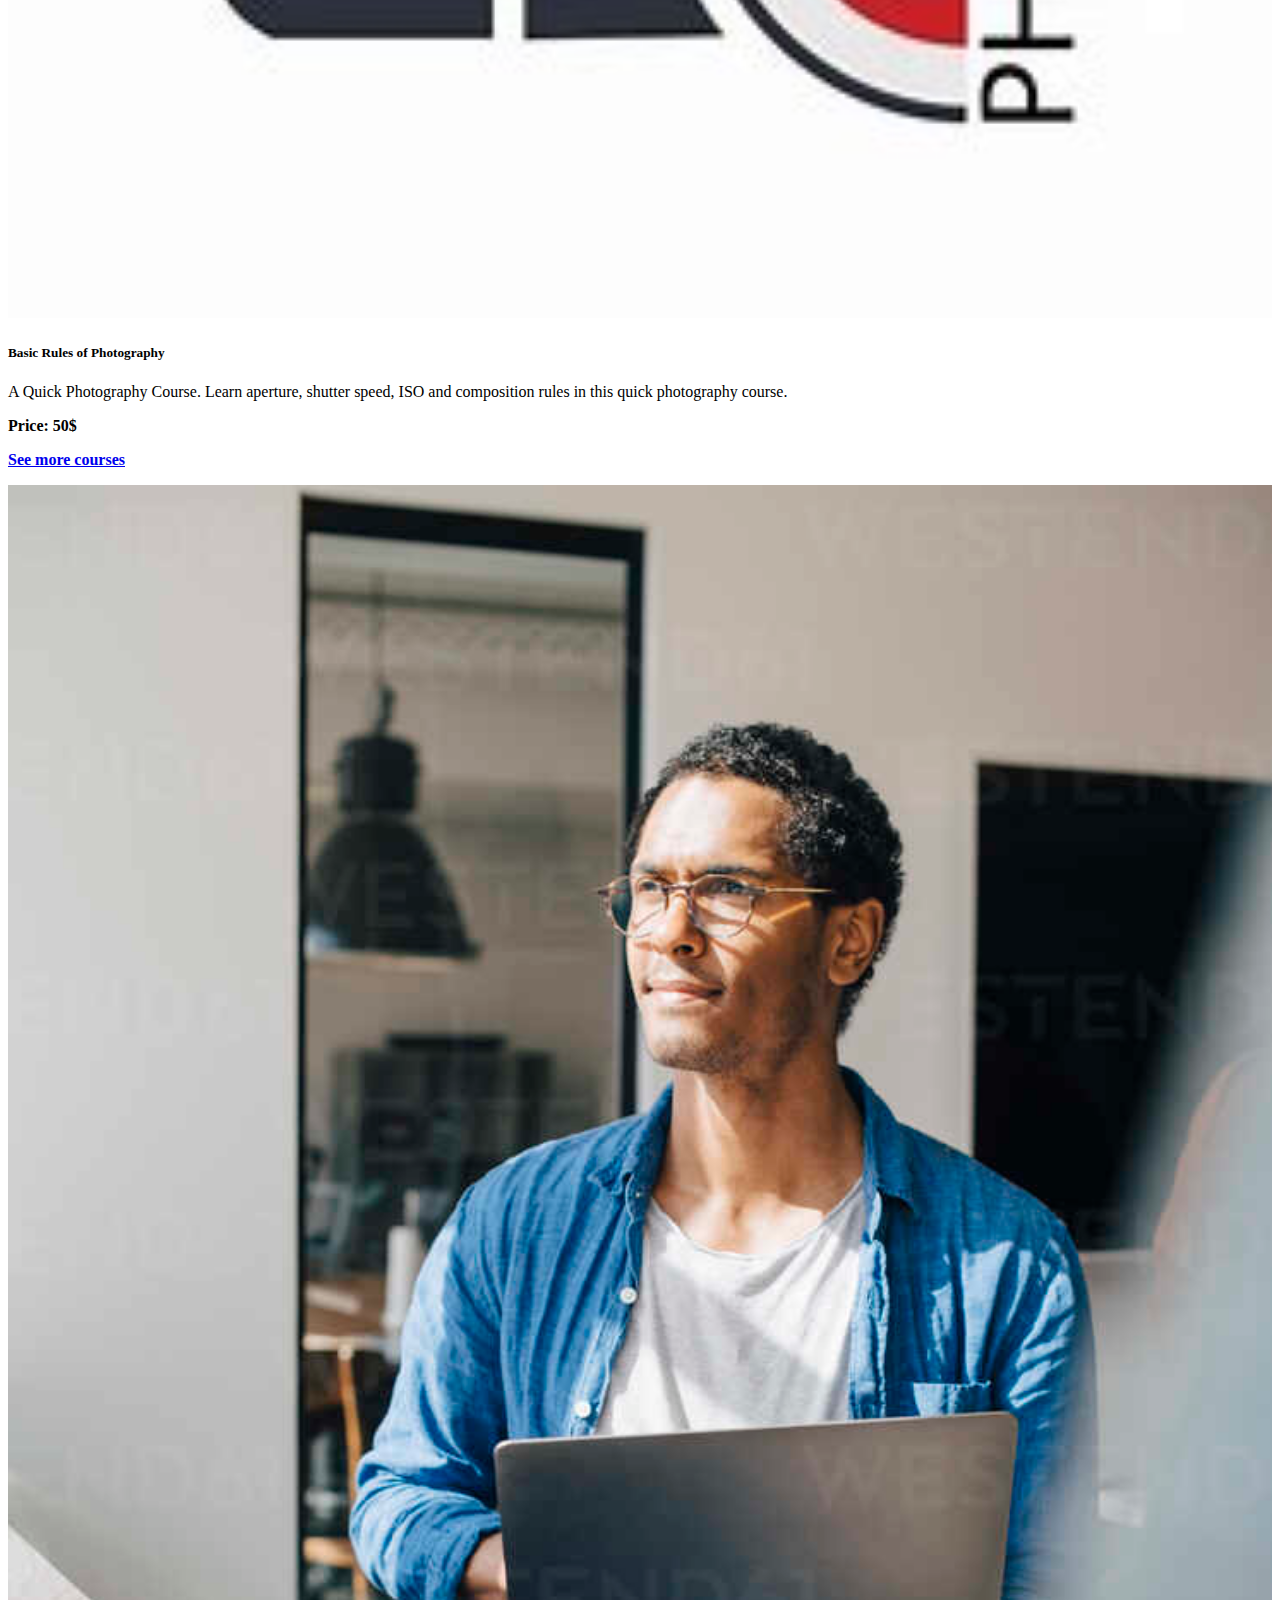
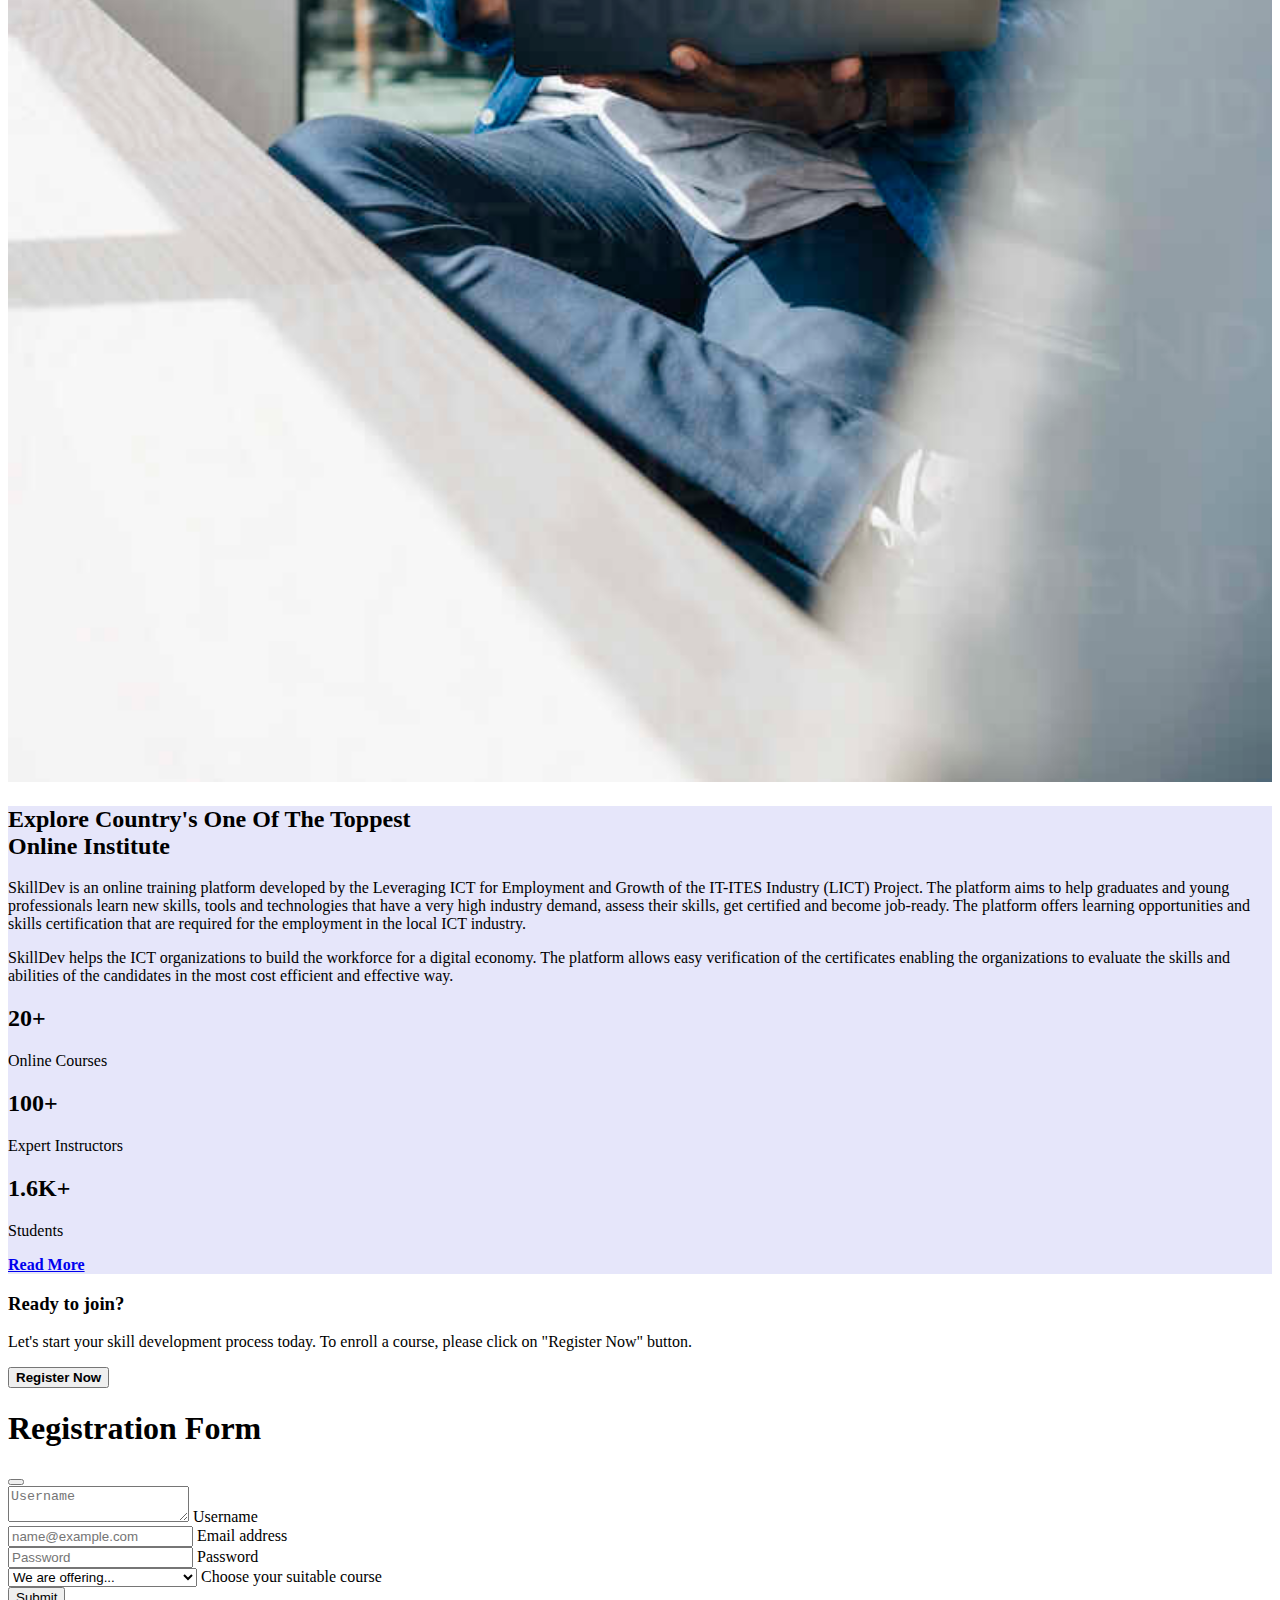
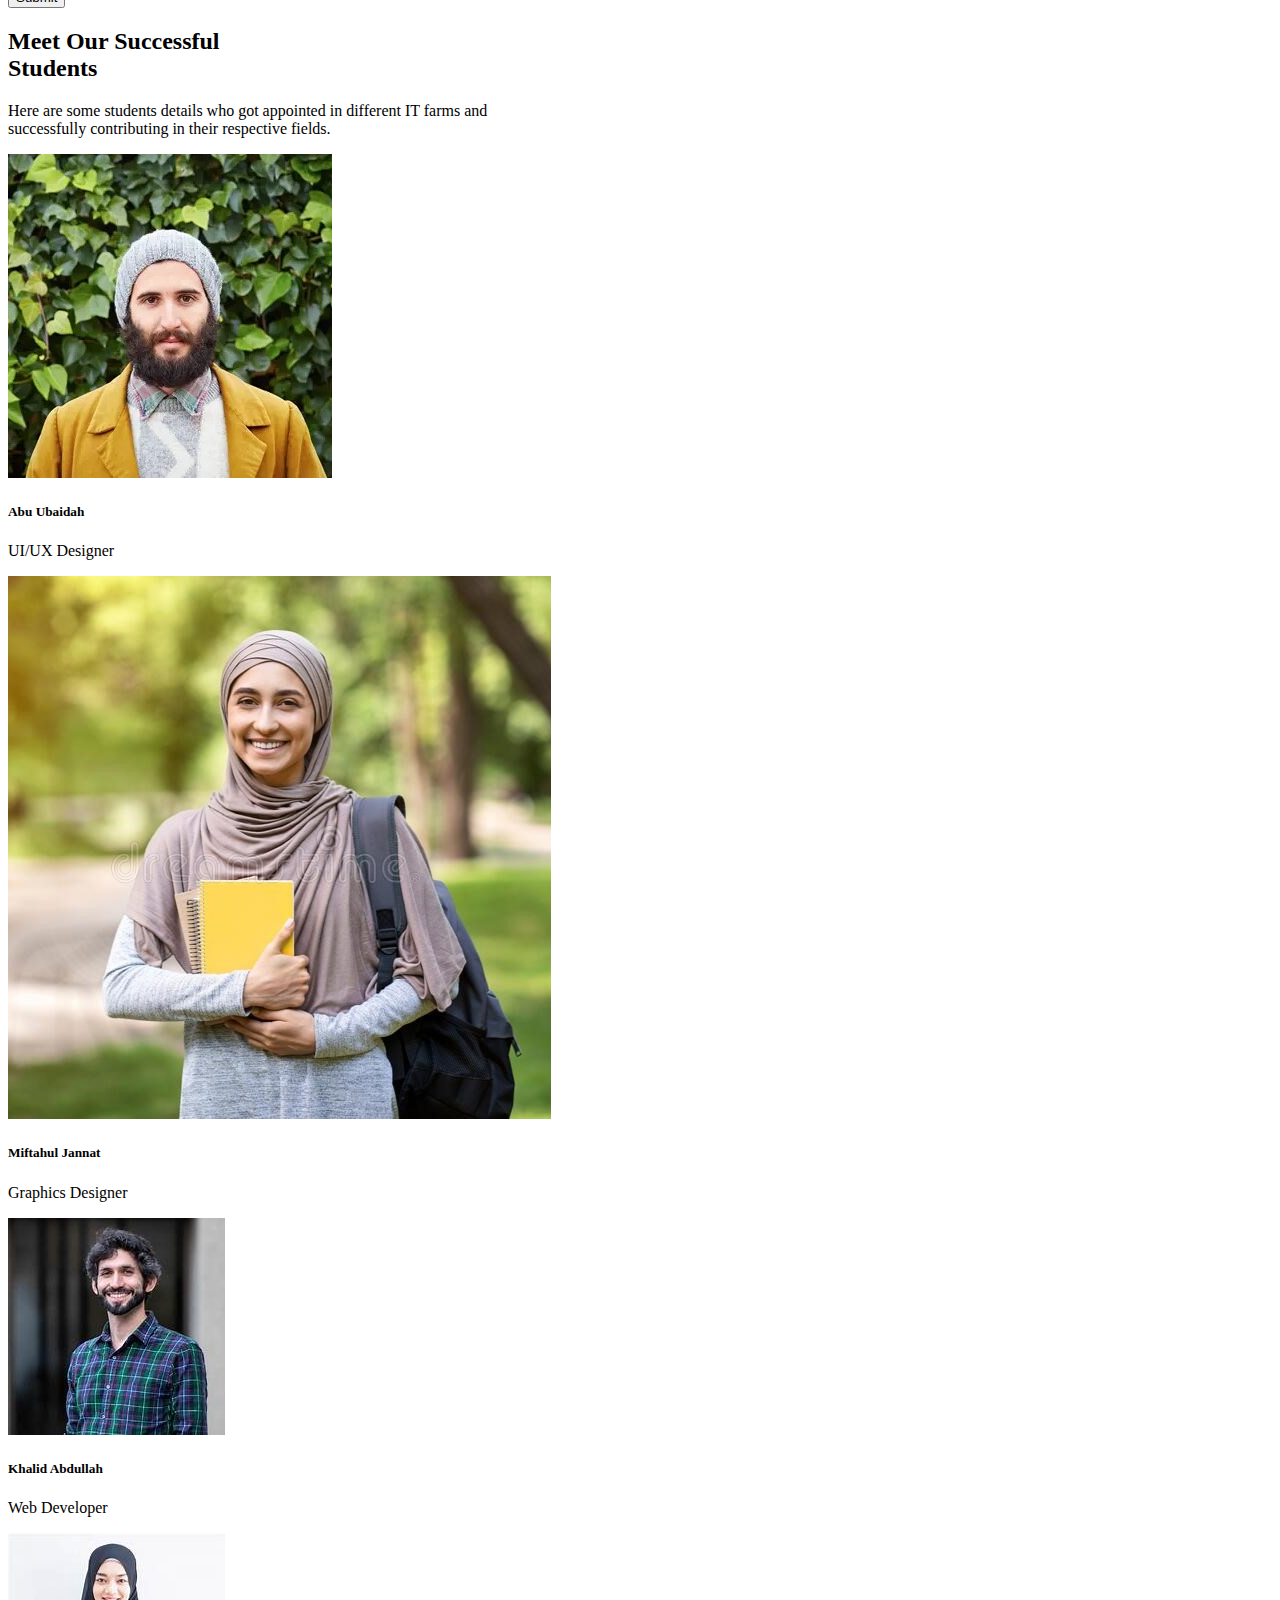
<file: Assignment_skilldev/e-learning.html>
<!doctype html>
<html lang="en">
  <head>
    <meta charset="utf-8">
    <meta name="viewport" content="width=device-width, initial-scale=1">
    <title>E-learning</title>
    <link href="https://cdn.jsdelivr.net/npm/bootstrap@5.3.0-alpha3/dist/css/bootstrap.min.css" rel="stylesheet" integrity="sha384-KK94CHFLLe+nY2dmCWGMq91rCGa5gtU4mk92HdvYe+M/SXH301p5ILy+dN9+nJOZ" crossorigin="anonymous">
    <link rel="stylesheet" href="style.css">
  </head>
  <body>
    <header class="container">
        <!-- nav start -->
        <nav class="navbar navbar-expand-lg navbar-light mb-5 mt-5">
            <div class="container-fluid">
              <a class="navbar-brand" href="#"><span class="text-danger">Skill</span><span class="text-success">Dev</span></a>
              <button class="navbar-toggler" type="button" data-bs-toggle="collapse" data-bs-target="#navbarSupportedContent" aria-controls="navbarSupportedContent" aria-expanded="false" aria-label="Toggle navigation">
                <span class="navbar-toggler-icon"></span>
              </button>
              <div class="collapse navbar-collapse justify-content-evenly" id="navbarSupportedContent">
                <ul class="navbar-nav ms-auto mb-2 mb-lg-0 ">
                  <li class="nav-item me-5">
                    <a class="nav-link" aria-current="page" href="#">Home</a>
                  </li>
                  <li class="nav-item me-5">
                    <a class="nav-link" href="#">Courses</a>
                  </li>
                  <li class="nav-item me-5">
                    <a class="nav-link" href="#">Deals</a>
                  </li>
                  <li class="nav-item me-5">
                    <a class="nav-link" href="#">Success</a>
                  </li>
                  <li class="nav-item me-5">
                    <a class="nav-link" href="#">About</a>
                  </li>
                  <li class="nav-item me-5">
                    <a class="nav-link" href="#">Instructors</a>
                  </li> 
                </ul>
                <ul class="navbar-nav ms-auto ">
                    <!-- <button class="btn btn-outline-primary " type="submit"><strong>Register</strong></button> -->
                        <!-- Button trigger modal -->
                        <button type="submit" class="btn btn-outline-primary mx-auto px-4" data-bs-toggle="modal" data-bs-target="#exampleModal">
                            <b>Register</b>
                        </button>
                        
                        <!-- Modal -->
                        <div class="modal fade" id="exampleModal" tabindex="-1" aria-labelledby="exampleModalLabel" aria-hidden="true">
                            <div class="modal-dialog">
                                <div class="modal-content">
                                    <div class="modal-header">
                                        <h1 class="modal-title fs-5" id="exampleModalLabel">Registration Form</h1>
                                        <button type="button" class="btn-close"data-bs-dismiss="modal" aria-label="Close"></button>
                                    </div>
                                    <div class="modal-body">
                                        <div class="form-floating mb-3">
                                            <textarea class="form-control" placeholder="Username" id="floatingTextarea"></textarea>
                                            <label for="floatingTextarea">Username</label>
                                          </div>
                                        <div class="form-floating mb-3">
                                            <input type="email" class="form-control" id="floatingInput" placeholder="name@example.com">
                                            <label for="floatingInput">Email address</label>
                                        </div>
                                        <div class="form-floating mb-3">
                                            <input type="password" class="form-control" id="floatingPassword" placeholder="Password">
                                            <label for="floatingPassword">Password</label>
                                        </div>
                                        <div class="form-floating">
                                            <select class="form-select" id="floatingSelect" aria-label="Floating label select example">
                                              <option selected>We are offering...</option>
                                              <option value="1">Fullstack Web Development</option>
                                              <option value="2">Javascript Basic to Advance</option>
                                              <option value="3">UI/UX Design</option>
                                              <option value="4">Motion Graphics</option>
                                              <option value="5">Digital Marketing</option>
                                              <option value="6">Basic Rules of Photography</option>
                                            </select>
                                            <label for="floatingSelect">Choose your suitable course</label>
                                          </div>
                                    </div>
                                    <div class="modal-footer">
                                        <button type="button" class="btn btn-primary" data-bs-dismiss="modal">Submit</button>
                                    </div>
                                </div>
                            </div>
                        </div>
                    </div>
                </ul>
              </div>
              
            </div>
            
          </nav>
          <!-- NAV END -->
          <!-- slider start -->
          <section>
            <div id="carouselExampleCaptions" class="carousel slide carousel-fade">
                <div class="carousel-indicators">
                  <button type="button" data-bs-target="#carouselExampleCaptions" data-bs-slide-to="0" class="active" aria-current="true" aria-label="Slide 1"></button>
                  <button type="button" data-bs-target="#carouselExampleCaptions" data-bs-slide-to="1" aria-label="Slide 2"></button>
                  <button type="button" data-bs-target="#carouselExampleCaptions" data-bs-slide-to="2" aria-label="Slide 3"></button>
                </div>
                <div class="carousel-inner">
                    <div class="carousel-item active">
                        <img src="images/rsz_keyboard-mouse.jpg" class="d-block w-100" alt="...">
                        <div class="carousel-caption">
                            <h5>Welcome to Skill Dev</h5>
                            <p>In Skill-Dev, you can participate in the industry-standard training programs offered by the top ICT associations and institutions of the country.</p>
                            <p><a href="#" class="btn btn-primary text-white mt-3 px-4"><b>Get Started</b></a></p>
                        </div>
                    </div>
                    <div class="carousel-item">
                        <img src="images/rsz_laptop-1.jpg" class="d-block w-100" alt="...">
                        <div class="carousel-caption">
                            <h5>Enroll a course now</h5>
                            <p>Skill-Dev allows easy verification of the certificates allowing the organizations to evaluate the skills and abilities of the candidates in the most cost efficient and effective way.</p>
                            <p><a href="#" class="btn btn-primary text-white mt-3 px-4"><b>Get Started</b></a></p>
                        </div>
                    </div>
                    <div class="carousel-item">
                        <img src="images/rsz_laptop-3.jpg" class="d-block w-100" alt="...">
                        <div class="carousel-caption">
                            <h5>Get your expected job!</h5>
                            <p>Skill-Dev aims to help assessing skills of professionals as per industry standard, thus making hiring for ICT Companies, simplified!</p>
                            <p><a href="#" class="btn btn-primary text-white mt-3 px-4"><b>Get Started</b></a></p>
                        </div>
                    </div>
                </div>
                <button class="carousel-control-prev" type="button" data-bs-target="#carouselExampleCaptions" data-bs-slide="prev">
                    <span class="carousel-control-prev-icon" aria-hidden="true"></span>
                    <span class="visually-hidden">Previous</span>
                </button>
                <button class="carousel-control-next" type="button" data-bs-target="#carouselExampleCaptions" data-bs-slide="next">
                    <span class="carousel-control-next-icon" aria-hidden="true"></span>
                    <span class="visually-hidden">Next</span>
                </button>
            </div>
          </section>
          <!-- slider end -->  
    </header>
    <main>
        <!-- course container section start -->
        <section>
            <div class="container text-center mb-4 pb-5">
                <div class="container-head mt-5 mx-lg-5 p-5">
                    <h2 class="mb-4"><strong>Discover Our Popular Courses</strong></h2>
                    <p class="mx-lg-5 px-lg-5">Skill Dev will help assessing skills of professionals as per industry standard.Participate in the industry-standard training programs offered by the top ICT associations and institutions of the country.</p>
                </div>
                <div class="row align-items-start row-cols-lg-2 row-cols-md-1 row-cols-1 g-4">
                    <div class="col">
                        <div class="card">
                            <div class="row">
                                <div class="col-lg-4 col-md-4 col-12">
                                    <img src="images/courses/Full-Stack-Web-Development.jpg" class="card-img-top" height="100%" width="100%" alt="...">
                                </div>
                                <div class="col">
                                    <div class="card-body">
                                        <h5 class="card-title text-start mt-3">Fullstack Web Development</h5>
                                        <p class="card-text text-start">Become a fullstack web developer (and get a job) by taking this ONE course, even if you've never coded before.</p>
                                        <p class="text-primary text-start"><b>Price: 100$</b></p>
                                    </div>
                                </div>
                            </div>
                        </div>
                    </div>
                    <div class="col">
                        <div class="card">
                            <div class="row">
                                <div class="col-lg-4 col-md-4 col-12">
                                    <img src="images/courses/javascript.jpg" class="card-img-top" height="100%" width="100%" alt="...">
                                </div>
                                <div class="col">
                                    <div class="card-body">
                                        <h5 class="card-title text-start mt-3">Javascript Basic to Advance</h5>
                                        <p class="card-text text-start">A perfect JavaScript course for all those who want to learn and master JavaScript programming skills right from scratch.</p>
                                        <p class="text-primary text-start"><b>Price: 60$</b></p>
                                    </div>
                                </div>
                            </div>
                        </div>
                    </div>
                    <div class="col">
                        <div class="card">
                            <div class="row">
                                <div class="col-lg-4 col-md-4 col-12">
                                    <img src="images/courses/ux-ui-new.png" class="card-img-top" height="100%" width="100%" alt="...">
                                </div>
                                <div class="col">
                                    <div class="card-body">
                                        <h5 class="card-title text-start mt-3">Fundamental of UI/UX Design</h5>
                                        <p class="card-text text-start">Learn how to apply User Experience (UX) principles to your website designs, code a variety of sites, and increase sales!</p>
                                        <p class="text-primary text-start"><b>Price: 70$</b></p>
                                    </div>
                                </div>
                            </div>
                        </div>
                    </div>
                    <div class="col">
                        <div class="card">
                            <div class="row">
                                <div class="col-lg-4 col-md-4 col-12">
                                    <img src="images/courses/Motion-Graphics.png" class="card-img-top" height="100%" width="100%" alt="...">
                                </div>
                                <div class="col">
                                    <div class="card-body">
                                        <h5 class="card-title text-start mt-3">Motion Graphics</h5>
                                        <p class="card-text text-start">If you’re interested in creating motion graphics for an upcoming presentation on data analysis, Skill-Dev has top-rated courses to help you achieve your goals.</p>
                                        <p class="text-primary text-start"><b>Price: 60$</b></p>
                                    </div>
                                </div>
                            </div>
                        </div>
                    </div>
                    <div class="col">
                        <div class="card">
                            <div class="row">
                                <div class="col-lg-4 col-md-4 col-12">
                                    <img src="images/courses/digital_marketing.jpg" class="card-img-top" height="100%" width="100%" alt="...">
                                </div>
                                <div class="col">
                                    <div class="card-body">
                                        <h5 class="card-title text-start mt-3">Digital Marketing</h5>
                                        <p class="card-text text-start">Master Digital Marketing Strategy, Social Media Marketing, SEO, YouTube, Email, Facebook Marketing, Analytics & More!</p>
                                        <p class="text-primary text-start"><b>Price: 50$</b></p>
                                    </div>
                                </div>
                            </div>
                        </div>
                    </div>
                    <div class="col">
                        <div class="card">
                            <div class="row">
                                <div class="col-lg-4 col-md-4 col-12">
                                    <img src="images/courses/photography.jpg" class="card-img-top" height="100%" width="100%" alt="...">
                                </div>
                                <div class="col">
                                    <div class="card-body">
                                        <h5 class="card-title text-start mt-3">Basic Rules of Photography</h5>
                                        <p class="card-text text-start">A Quick Photography Course. Learn aperture, shutter speed, ISO and composition rules in this quick photography course.</p>
                                        <p class="text-primary text-start"><b>Price: 50$</b></p>
                                    </div>
                                </div>
                            </div>
                        </div>
                    </div> 
                </div>
                <p class="pt-3"><a href="#" class="btn btn-primary text-white mt-3 px-4"><b>See more courses</b></a></p>
            </div>
        </section>
        <!-- Explore SkillDev section start -->
        <section class="explore">
            <div class="container my-5 pb-5">
                <div class="row">
                    <div class="col-lg-5 col-md-5 col-12 g-0">
                        <img src="images/man-2.jpg" class="card-img-top" height="100%" width="100%" alt="...">
                    </div>
                    <div class="col px-5">
                        <div class="card-body mx-4">
                            <h2 class="card-title text-start mt-5 pt-5 pb-lg-4 "><strong>Explore Country's One Of The Toppest<br> Online Institute</strong></h2>
                            <p class="card-text text-start pt-3">SkillDev is an online training platform developed by the Leveraging ICT for Employment and Growth of the IT-ITES Industry (LICT) Project. The platform aims to help graduates and young professionals learn new skills, tools and technologies that have a very high industry demand, assess their skills, get certified and become job-ready. The platform offers learning opportunities and skills certification that are required for the employment in the local ICT industry.</p>
                            <p class="pt-lg-4">SkillDev helps the ICT organizations to build the workforce for a digital economy. The platform allows easy verification of the certificates enabling the organizations to evaluate the skills and abilities of the candidates in the most cost efficient and effective way.</p>
                            <div class="row row-cols-md-2 row-cols-sm-2 row-cols-lg-3 row-cols-2 pt-3">
                                <div class="col">
                                    <h2><strong>20+</strong></h2>
                                    <p>Online Courses</p>
                                </div>
                                <div class="col">
                                    <h2><strong>100+</strong></h2>
                                    <p>Expert Instructors</p>
                                </div>
                                <div class="col">
                                    <h2><strong>1.6K+</strong></h2>
                                    <p>Students</p>
                                </div>
                            </div>
                            <p class="pt-3 mb-5"><a href="#" class="btn btn-primary text-white mt-lg-3 px-4"><b>Read More</b></a></p>
                        </div>
                    </div>
                </div>       
            </div>
        </section>
        <!-- Register Now section start -->
        <section>
            <div class="container bg-primary my-5 pt-4 pb-5 px-5 text-lg-start text-center">
                <div class="row mt-5 px-4 row-cols-md-1">
                    <div class="col-md-6 text-white px-5">
                        <h3>Ready to join?</h3>
                        <p>Let's start your skill development process today. To enroll a course, please click on "Register Now" button.</p>
                    </div>
                    <div class="col-md-3 offset-md-3">
                        <!-- Button trigger modal -->
                        <button type="button" class="btn btn-light text-primary py-lg-3 ms-lg-5 mt-lg-3 my-md-5" data-bs-toggle="modal" data-bs-target="#exampleModal">
                            <b class="px-lg-4 mt-lg-3">Register Now</b>
                        </button>
                        
                        <!-- Modal -->
                        <div class="modal fade" id="exampleModal" tabindex="-1" aria-labelledby="exampleModalLabel" aria-hidden="true">
                            <div class="modal-dialog">
                                <div class="modal-content">
                                    <div class="modal-header">
                                        <h1 class="modal-title fs-5" id="exampleModalLabel">Registration Form</h1>
                                        <button type="button" class="btn-close"data-bs-dismiss="modal" aria-label="Close"></button>
                                    </div>
                                    <div class="modal-body">
                                        <div class="form-floating mb-3">
                                            <textarea class="form-control" placeholder="Username" id="floatingTextarea"></textarea>
                                            <label for="floatingTextarea">Username</label>
                                          </div>
                                        <div class="form-floating mb-3">
                                            <input type="email" class="form-control" id="floatingInput" placeholder="name@example.com">
                                            <label for="floatingInput">Email address</label>
                                        </div>
                                        <div class="form-floating mb-3">
                                            <input type="password" class="form-control" id="floatingPassword" placeholder="Password">
                                            <label for="floatingPassword">Password</label>
                                        </div>
                                        <div class="form-floating">
                                            <select class="form-select" id="floatingSelect" aria-label="Floating label select example">
                                              <option selected>We are offering...</option>
                                              <option value="1">Fullstack Web Development</option>
                                              <option value="2">Javascript Basic to Advance</option>
                                              <option value="3">UI/UX Design</option>
                                              <option value="4">Motion Graphics</option>
                                              <option value="5">Digital Marketing</option>
                                              <option value="6">Basic Rules of Photography</option>
                                            </select>
                                            <label for="floatingSelect">Choose your suitable course</label>
                                          </div>
                                    </div>
                                    <div class="modal-footer">
                                        <button type="button" class="btn btn-primary" data-bs-dismiss="modal">Submit</button>
                                    </div>
                                </div>
                            </div>
                        </div>
                    </div>
                </div>
            </div>   
        </section>
        <!-- Students Section start -->
        <section>
            <div class="container text-center text-md-start">
                <div class="container-head my-5 pt-5">
                    <h2 class="pb-3"><strong>Meet Our Successful <br>Students</strong></h2>
                    <p>Here are some students details who got appointed in different IT farms and <br> successfully contributing in their respective fields.</p>
                </div>
                <div class="row row-cols-1 row-cols-md-2 row-cols-lg-4 g-4">
                    <div class="col">
                      <div class="card h-100">
                        <img src="images/students/stu-1.jpg" class="card-img-top" alt="...">
                        <div class="card-body">
                          <h5 class="card-title">Abu Ubaidah</h5>
                          <p class="card-text">UI/UX Designer</p>
                        </div>
                      </div>
                    </div>
                    <div class="col">
                      <div class="card h-100">
                        <img src="images/students/stu-5.jpg" class="card-img-top" alt="...">
                        <div class="card-body">
                          <h5 class="card-title">Miftahul Jannat</h5>
                          <p class="card-text">Graphics Designer</p>
                        </div>
                      </div>
                    </div>
                    <div class="col">
                      <div class="card h-100">
                        <img src="images/students/stu-4.jpg" class="card-img-top" alt="...">
                        <div class="card-body">
                          <h5 class="card-title">Khalid Abdullah</h5>
                          <p class="card-text">Web Developer</p>
                        </div>
                      </div>
                    </div>
                    <div class="col">
                      <div class="card h-100">
                        <img src="images/students/stu-6.jpg" class="card-img-top" alt="...">
                        <div class="card-body">
                          <h5 class="card-title">Nusaiba Binte Ka'ab</h5>
                          <p class="card-text">Motion Designer</p>
                        </div>
                      </div>
                    </div>
                </div>
                <p class="pt-3 text-center"><a href="#" class="btn btn-primary text-white mt-3 px-4"><b>View All</b></a></p>
            </div>
        </section>
        <!-- Frequently asked question start -->
        <section>
            <div class="container text-center mb-5">
                <div class="container-head my-5 pt-5">
                    <h2 class="pb-3"><strong>Frequently Asked Questions</strong></h2>
                    <p>New learners have lots of questions about different courses which we are offering. <br> Here are some answers of the most common FAQ's.</p>
                </div>
                <div class="accordion mx-lg-5 px-lg-5 pb-3" id="accordionExample">
                    <div class="accordion-item mb-4">
                      <h2 class="accordion-header">
                        <button class="accordion-button" type="button" data-bs-toggle="collapse" data-bs-target="#collapseOne" aria-expanded="true" aria-controls="collapseOne">
                          <b>What is a semantic tag in HTML?</b>
                        </button>
                      </h2>
                      <div id="collapseOne" class="accordion-collapse collapse show" data-bs-parent="#accordionExample">
                        <div class="accordion-body text-start">
                            Semantic HTML tags are tags that define the meaning of the content they contain. For example, tags like <code>< header></code>, <code>< article></code>, and <code>< footer></code> are semantic HTML tags. They clearly indicate the role of the content they contain. On the other hand, tags like <code>< div></code> and <code>< span></code> are typical examples of non-semantic HTML elements.
                        </div>
                      </div>
                    </div>
                    <div class="accordion-item mb-4">
                      <h2 class="accordion-header">
                        <button class="accordion-button" type="button" data-bs-toggle="collapse" data-bs-target="#collapseTwo" aria-expanded="true" aria-controls="collapseTwo">
                          <b>What are the differences between CSS Grid and Flexbox?</b>
                        </button>
                      </h2>
                      <div id="collapseTwo" class="accordion-collapse collapse show" data-bs-parent="#accordionExample">
                        <div class="accordion-body text-start">
                            <Strong><u>Grid:</u></Strong> CSS Grid Layout, is a two-dimensional grid-based layout system with rows and columns, making it easier to design web pages without having to use floats and positioning. Like tables, grid layout allow us to align elements into columns and rows. <br>
                            To get started you have to define a container element as a grid with <code>display: grid;</code> set the column and row sizes with <code>grid-template-columns</code> and <code>grid-template-rows</code>, and then place its child elements into the grid with <code>grid-column</code> and <code>grid-row</code>. <br>
                            <strong><u>Flexbox:</u></strong> The CSS Flexbox offers a one-dimensional layout. It is helpful in allocating and aligning the space among items in a container (made of grids). It works with all kinds of display devices and screen sizes. <br>
                            To get started you have to define a container element as a grid with <code>display: flex;</code>
                        </div>
                      </div>
                    </div>
                    <div class="accordion-item mb-4">
                      <h2 class="accordion-header">
                        <button class="accordion-button collapsed" type="button" data-bs-toggle="collapse" data-bs-target="#collapseThree" aria-expanded="false" aria-controls="collapseThree">
                          <b>What are the advantages of Bootstrap?</b>
                        </button>
                      </h2>
                      <div id="collapseThree" class="accordion-collapse collapse" data-bs-parent="#accordionExample">
                        <div class="accordion-body text-start">
                          <strong>Top 10 Advantages of Bootstrap for Web Development -</strong><br>
                          <b>1.</b> Easy initiation<br>
                          <b>2.</b> Responsiveness<br>
                          <b>3.</b> Highly customizable <br>
                          <b>4.</b> Extremely user-centric <br>
                          <b>5.</b> Top-notch support <br>
                          <b>6.</b> Cross-browser compatibility <br>
                          <b>7.</b> JavaScript plugins to your rescue <br>
                          <b>8.</b> Far-reaching popularity <br>
                          <b>9.</b> Ample documentation<br>
                          <b>10.</b> Updates at the doorstep<br>
                        </div>
                      </div>
                    </div>
                    <div class="accordion-item mb-4">
                      <h2 class="accordion-header">
                        <button class="accordion-button collapsed" type="button" data-bs-toggle="collapse" data-bs-target="#collapseFour" aria-expanded="false" aria-controls="collapseFour">
                          <b>What is CSS Boxmodel?</b>
                        </button>
                      </h2>
                      <div id="collapseFour" class="accordion-collapse collapse" data-bs-parent="#accordionExample">
                        <div class="accordion-body text-start">
                            In CSS, the term "box model" is used when talking about design and layout. <br>

                            The CSS box model is essentially a box that wraps around every HTML element. It consists of: margins, borders, padding, and the actual content. <br>
                            Explanation of the different parts: <br>
                            
                            <b>Content</b> - The content of the box, where text and images appear <br>
                            <b>Padding</b> - Clears an area around the content. The padding is transparent <br>
                            <b>Border</b> - A border that goes around the padding and content <br>
                            <b>Margin</b> - Clears an area outside the border. The margin is transparent <br>
                            The box model allows us to add a border around elements, and to define space between elements. 
                        </div>
                      </div>
                    </div>
                    <div class="accordion-item mb-4">
                      <h2 class="accordion-header">
                        <button class="accordion-button collapsed" type="button" data-bs-toggle="collapse" data-bs-target="#collapseFive" aria-expanded="false" aria-controls="collapseFive">
                          <b>What is a Bootstrap Container and how does it work?</b>
                        </button>
                      </h2>
                      <div id="collapseFive" class="accordion-collapse collapse" data-bs-parent="#accordionExample">
                        <div class="accordion-body text-start">
                            Containers are the most basic layout element in Bootstrap and are required when using our default grid system. Containers are used to contain, pad, and (sometimes) center the content within them. While containers can be nested, most layouts do not require a nested container. <br>
                            Bootstrap comes with three different containers: <br>
                            <b>=></b> <code>.container</code> which sets a <b>max-width</b> at each responsive breakpoint <br>
                            <b>=></b> <code>.container-fluid</code> which is <b>width: 100%</b> at all breakpoints <br>
                            <b>=></b> <code>.container-{breakpoint}</code> which is <b>width: 100%</b> until the specified breakpoint
                        </div>
                      </div>
                    </div>
                  </div>
            </div>
        </section>
        <!-- Companies part start -->
        <section>
            <div class="container d-none d-lg-block text-center mb-5 pb-5">
                <div class="container-head mt-5 pt-5 pb-4">
                    <h2><b>Trusted by over 100+ companies</b></h2>
                </div>
                <div class="row">
                    <div class="col">
                        <img src="images/companies/bacco.png" alt="">
                    </div>
                    <div class="col">
                        <img src="images/companies/bcc.png" alt="">
                    </div>
                    <div class="col">
                        <img src="images/companies/bitm.png" alt="">
                    </div>
                    <div class="col">
                        <img src="images/companies/ecab.png" alt="">
                    </div>
                    <div class="col">
                        <img src="images/companies/emporia.png" alt="">
                    </div>
                    <div class="col">
                        <img src="images/companies/muktopath.png" alt="">
                    </div>
                </div>
            </div>
        </section>
    </main>
    <!-- footer section -->
    <footer class="text-center bg-black p-5">
        <div class="footer-head  text-white mt-5 pb-2">
            <h3>Skill Dev</h3>
        </div>
        <div class="footer-body text-white-50">
            <p>E-14/EX, ICT Tower, Agargaon, Dhaka<br>Bangladesh <br>
            </p>
            <p>Privacy Policy | Terms of use</p>
        </div>
        <div class="icon mb-5">
            <img src="images/icons/facebook.png" class="pe-3" alt="">
            <img src="images/icons/twitter.png" class="pe-3" alt="">
            <img src="images/icons/link.jpg" class="pe-3" alt="">
            <img src="images/icons/insta.png" alt="">
        </div>
    </footer>

    <script src="https://cdn.jsdelivr.net/npm/bootstrap@5.3.0-alpha3/dist/js/bootstrap.bundle.min.js" integrity="sha384-ENjdO4Dr2bkBIFxQpeoTz1HIcje39Wm4jDKdf19U8gI4ddQ3GYNS7NTKfAdVQSZe" crossorigin="anonymous"></script>
  </body>
</html>
</file>
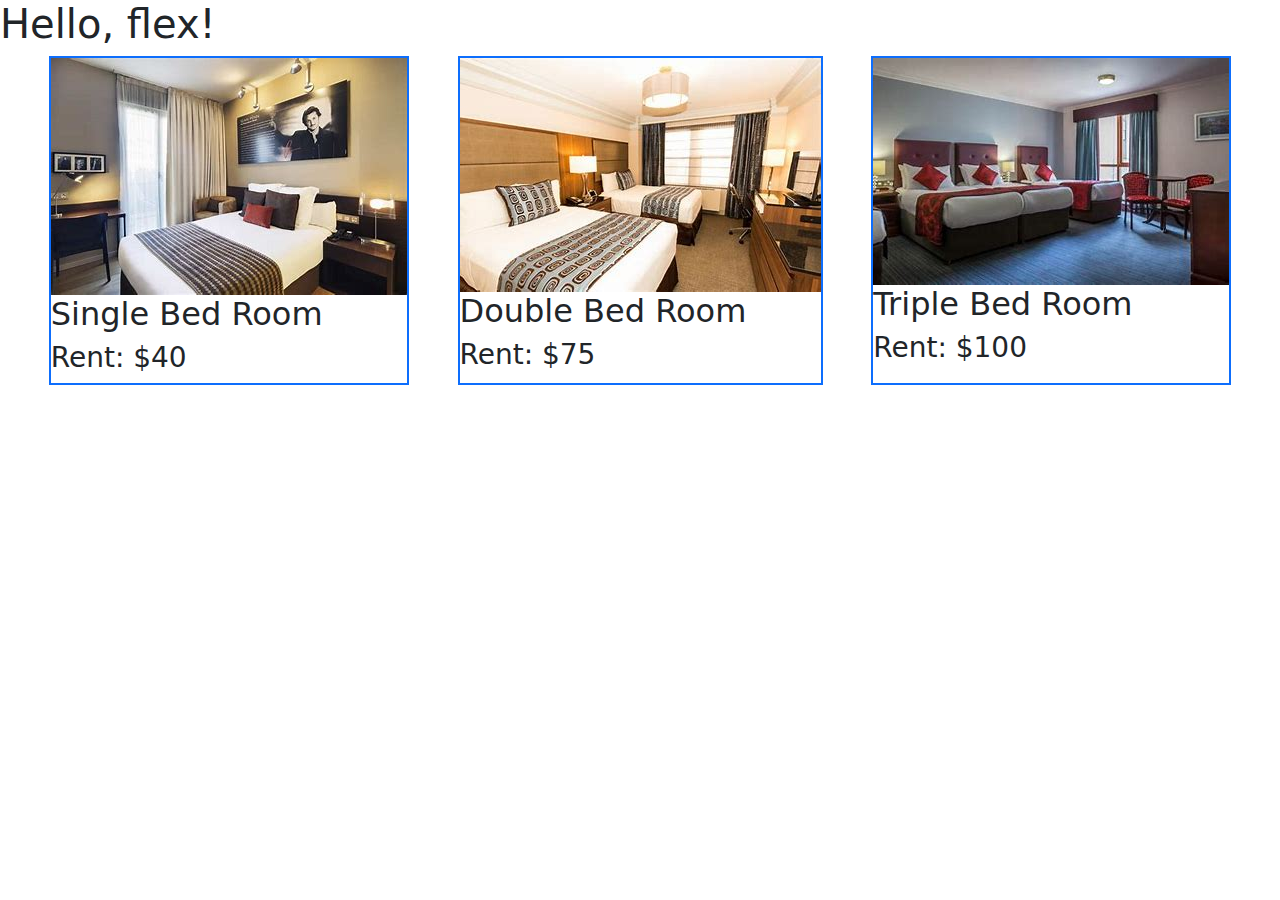
<file: Bootstrap Class grid and layout/flex.html>
<!DOCTYPE html>
<html lang="en">
<head>
    <meta charset="UTF-8">
    <meta http-equiv="X-UA-Compatible" content="IE=edge">
    <meta name="viewport" content="width=device-width, initial-scale=1.0">
    <title>Bootstrap Flex</title>
    <link rel="stylesheet" href="https://cdn.jsdelivr.net/npm/bootstrap@5.3.0-alpha3/dist/css/bootstrap.min.css">
</head>
<body>
    <h1>Hello, flex!</h1>
    
    <div class="d-flex justify-content-evenly">
        <div class="w-10 border border-primary border-2">
            <img class="img-fluid" src="images/rooms/single.jfif" alt="">
            <h2>Single Bed Room</h2>
            <h3>Rent: $40</h3>
        </div>
        <div class="w-10 border border-primary border-2">
            <img class="img-fluid" src="images/rooms/double_bed_room.jfif" alt="">
            <h2>Double Bed Room</h2>
            <h3>Rent: $75</h3>
        </div>
        <div class="w-10 border border-primary border-2">
            <img class="img-fluid" src="images/rooms/triple_bed_room.jfif" alt="">
            <h2>Triple Bed Room</h2>
            <h3>Rent: $100</h3>
        </div>
    </div>
    <script src="https://cdn.jsdelivr.net/npm/bootstrap@5.3.0-alpha3/dist/js/bootstrap.bundle.min.js"></script>
</body>
</html>
</file>
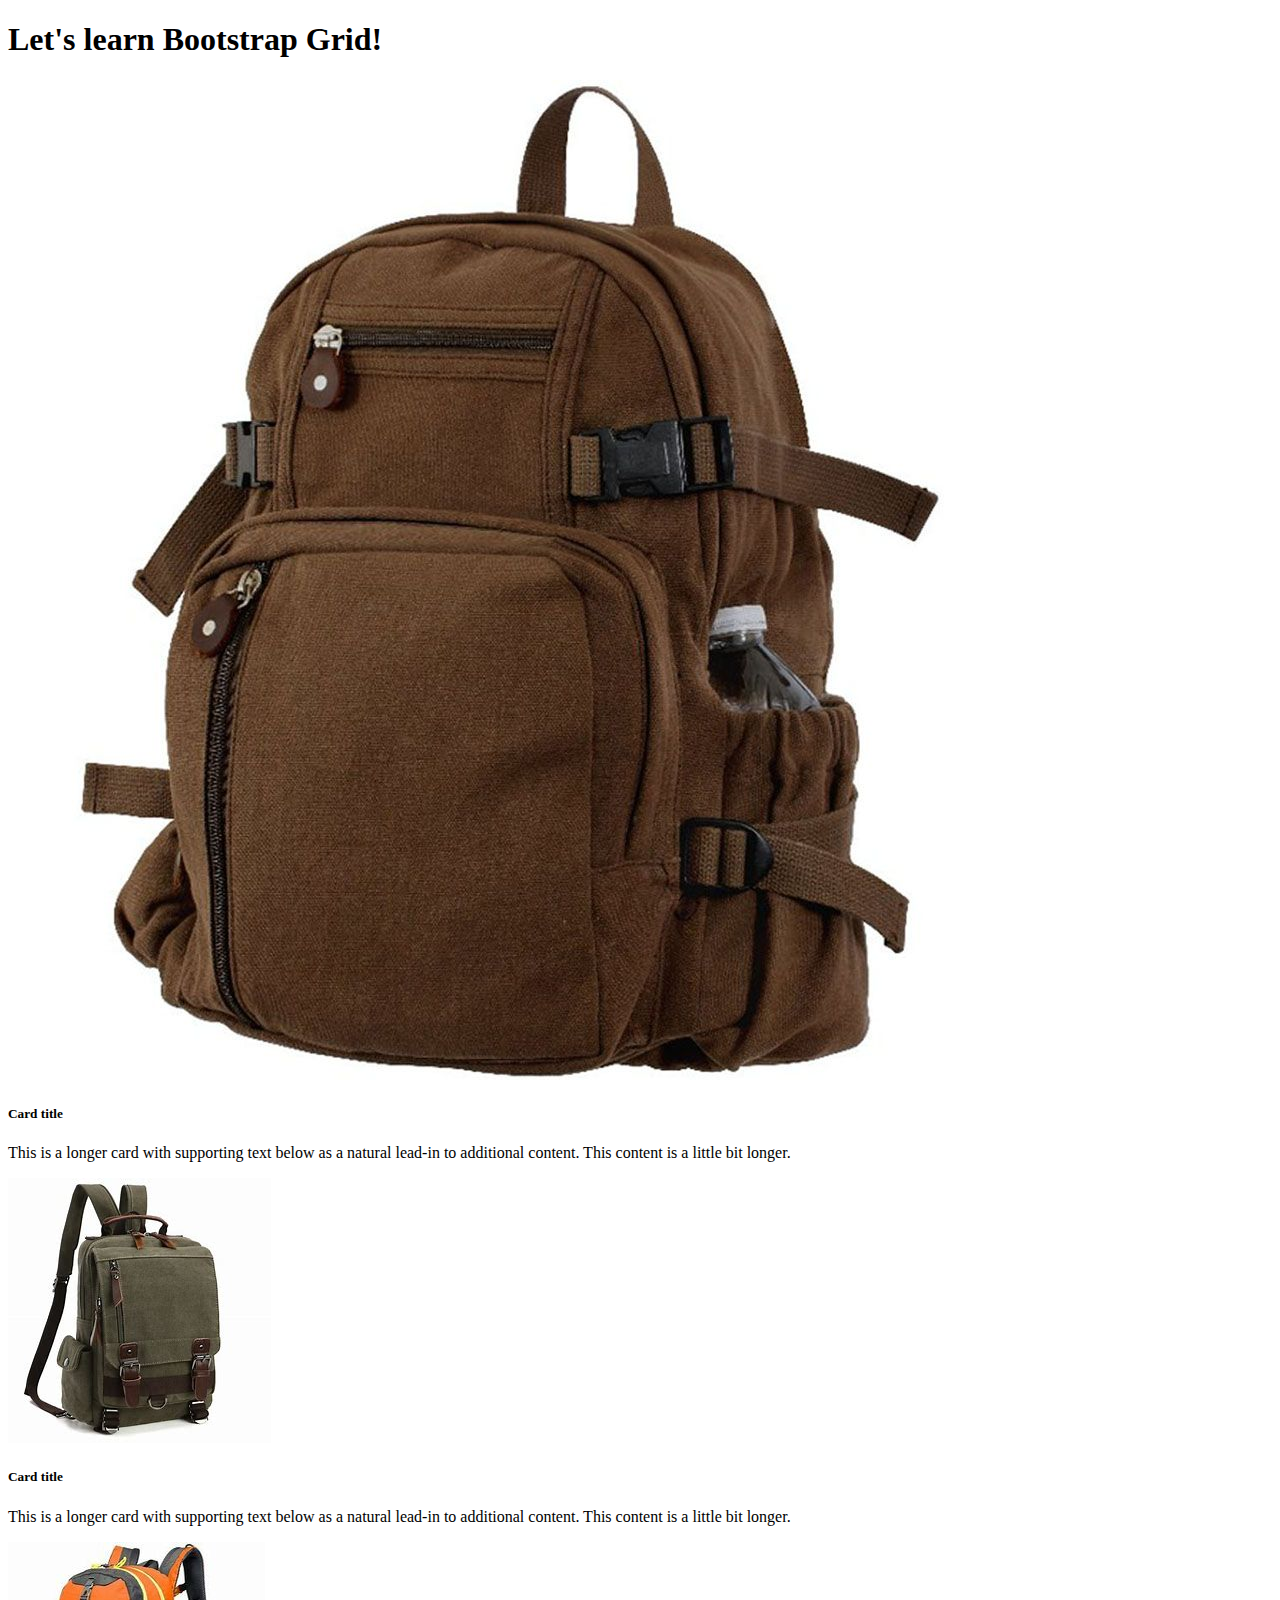
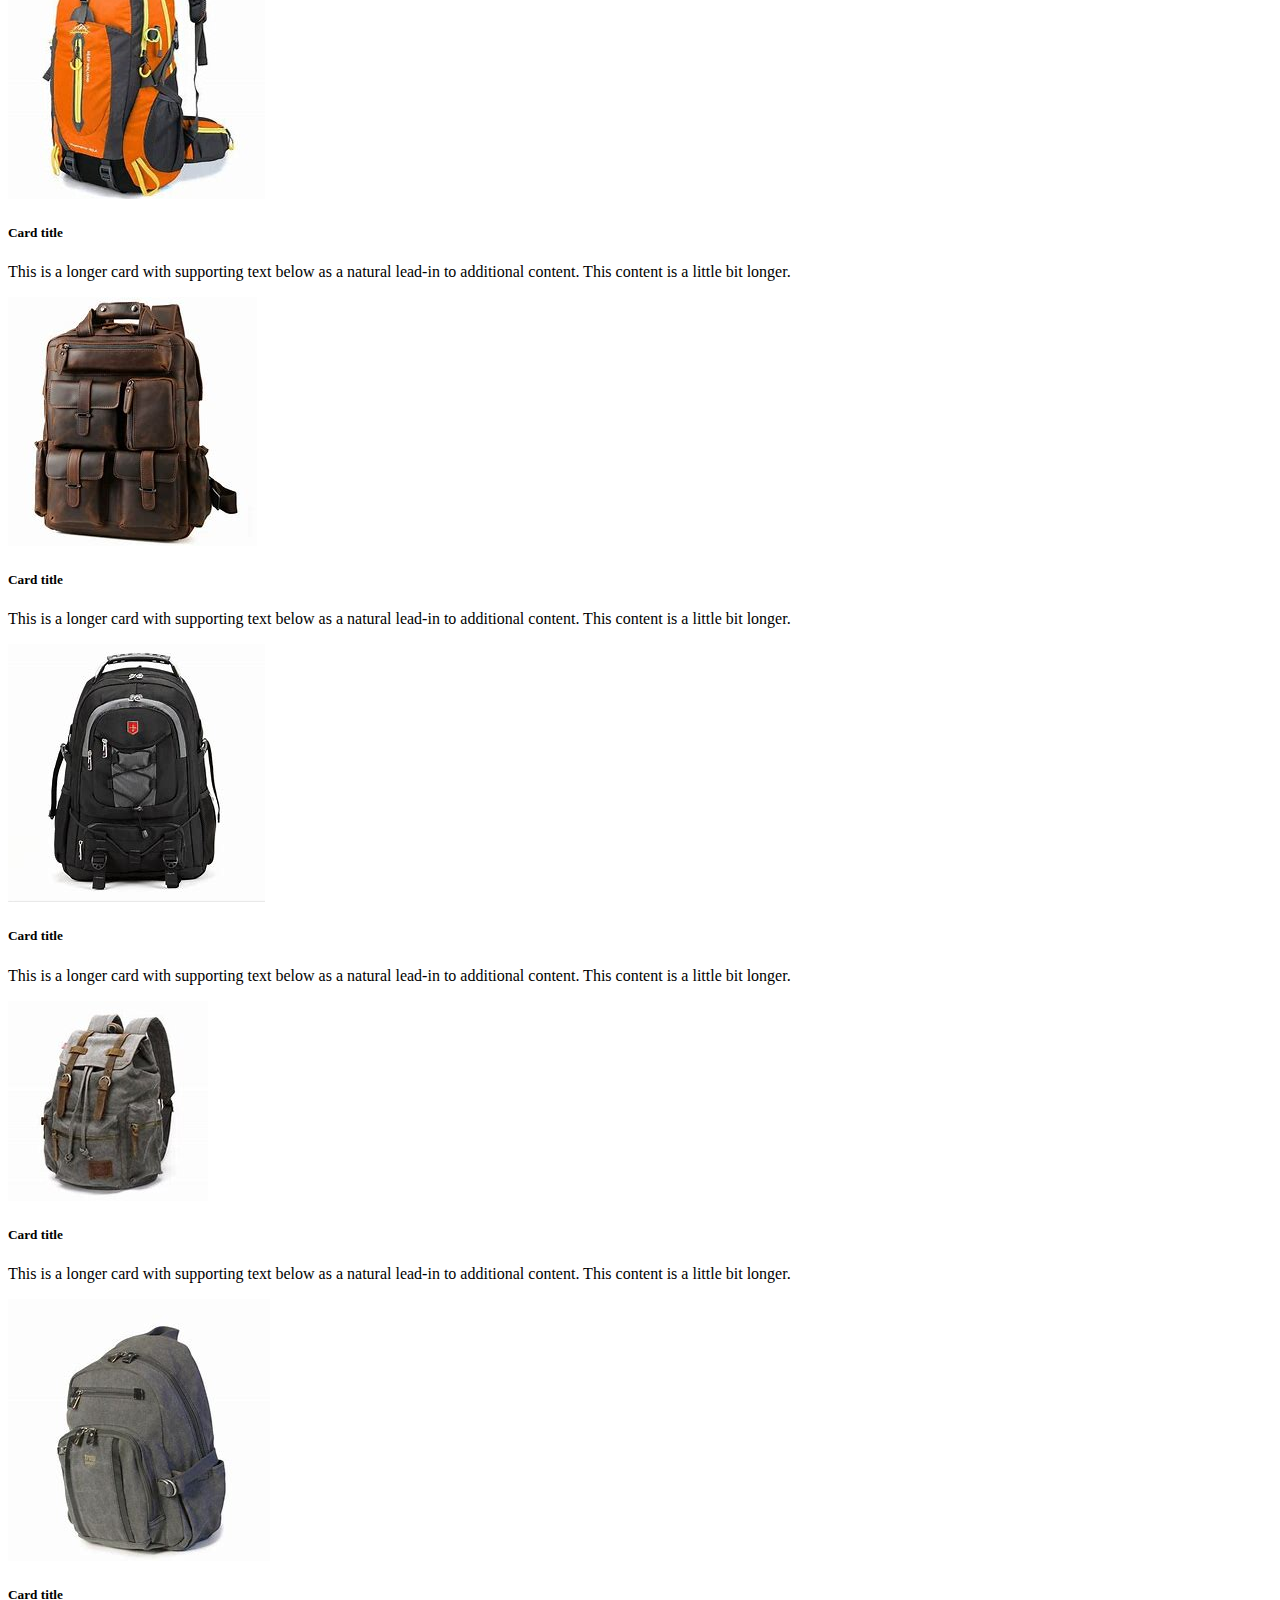
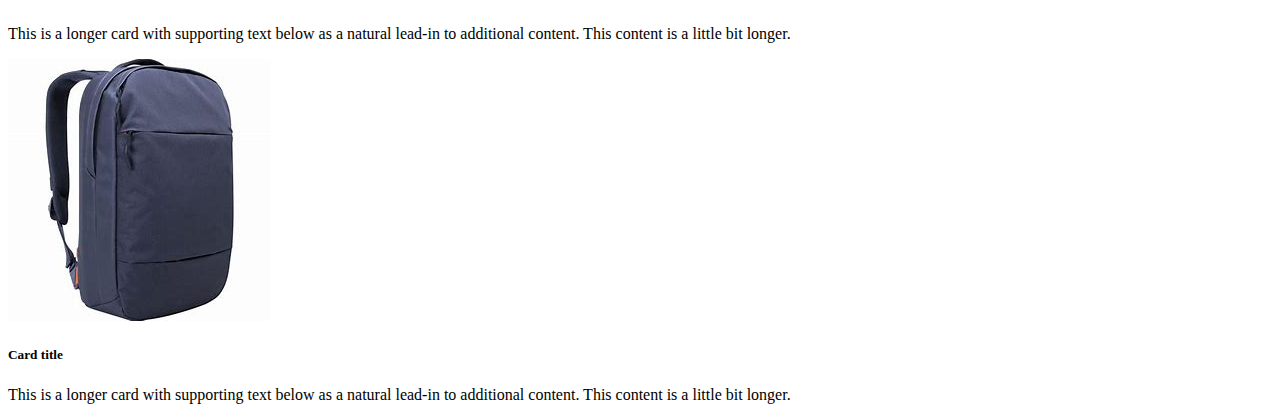
<file: Bootstrap Class grid and layout/grid.html>
<!doctype html>
<html lang="en">
  <head>
    <meta charset="utf-8">
    <meta name="viewport" content="width=device-width, initial-scale=1">
    <title>Bootstrap grid</title>
    <link href="https://cdn.jsdelivr.net/npm/bootstrap@5.3.0-alpha3/dist/css/bootstrap.min.css" rel="stylesheet" integrity="sha384-KK94CHFLLe+nY2dmCWGMq91rCGa5gtU4mk92HdvYe+M/SXH301p5ILy+dN9+nJOZ" crossorigin="anonymous">
  </head>
  <body>
    <h1>Let's learn Bootstrap Grid!</h1>

    <div class="container">
        <div class="row row-cols-1 row-cols-md-2 row-cols-lg-3 g-4">
            <div class="col">
              <div class="card">
                <img src="images/bagpacks/bag-1.jfif" class="card-img-top" alt="...">
                <div class="card-body">
                  <h5 class="card-title">Card title</h5>
                  <p class="card-text">This is a longer card with supporting text below as a natural lead-in to additional content. This content is a little bit longer.</p>
                </div>
              </div>
            </div>
            <div class="col">
              <div class="card">
                <img src="images/bagpacks/bag-2.jfif" class="card-img-top" alt="...">
                <div class="card-body">
                  <h5 class="card-title">Card title</h5>
                  <p class="card-text">This is a longer card with supporting text below as a natural lead-in to additional content. This content is a little bit longer.</p>
                </div>
              </div>
            </div>
            <div class="col">
              <div class="card">
                <img src="../PANDA Ecommerce/bagpacks/bag-3.jpg" class="card-img-top" alt="...">
                <div class="card-body">
                  <h5 class="card-title">Card title</h5>
                  <p class="card-text">This is a longer card with supporting text below as a natural lead-in to additional content. This content is a little bit longer.</p>
                </div>
              </div>
            </div>
            <div class="col">
              <div class="card">
                <img src="../PANDA Ecommerce/bagpacks/bag-4.jpg" class="card-img-top" alt="...">
                <div class="card-body">
                  <h5 class="card-title">Card title</h5>
                  <p class="card-text">This is a longer card with supporting text below as a natural lead-in to additional content. This content is a little bit longer.</p>
                </div>
              </div>
            </div>
            <div class="col">
              <div class="card">
                <img src="images/bagpacks/bag-5.jfif" class="card-img-top" alt="...">
                <div class="card-body">
                  <h5 class="card-title">Card title</h5>
                  <p class="card-text">This is a longer card with supporting text below as a natural lead-in to additional content. This content is a little bit longer.</p>
                </div>
              </div>
            </div>
            <div class="col">
              <div class="card">
                <img src="../PANDA Ecommerce/bagpacks/bag-6.jpg" class="card-img-top" alt="...">
                <div class="card-body">
                  <h5 class="card-title">Card title</h5>
                  <p class="card-text">This is a longer card with supporting text below as a natural lead-in to additional content. This content is a little bit longer.</p>
                </div>
              </div>
            </div>
            <div class="col">
              <div class="card">
                <img src="images/bagpacks/bag-7.jfif" class="card-img-top" alt="...">
                <div class="card-body">
                  <h5 class="card-title">Card title</h5>
                  <p class="card-text">This is a longer card with supporting text below as a natural lead-in to additional content. This content is a little bit longer.</p>
                </div>
              </div>
            </div>
            <div class="col">
              <div class="card">
                <img src="images/bagpacks/bag-8.jfif" class="card-img-top" alt="...">
                <div class="card-body">
                  <h5 class="card-title">Card title</h5>
                  <p class="card-text">This is a longer card with supporting text below as a natural lead-in to additional content. This content is a little bit longer.</p>
                </div>
              </div>
            </div>
          </div>
    </div>

    <script src="https://cdn.jsdelivr.net/npm/bootstrap@5.3.0-alpha3/dist/js/bootstrap.bundle.min.js" integrity="sha384-ENjdO4Dr2bkBIFxQpeoTz1HIcje39Wm4jDKdf19U8gI4ddQ3GYNS7NTKfAdVQSZe" crossorigin="anonymous"></script>
  </body>
</html>
</file>
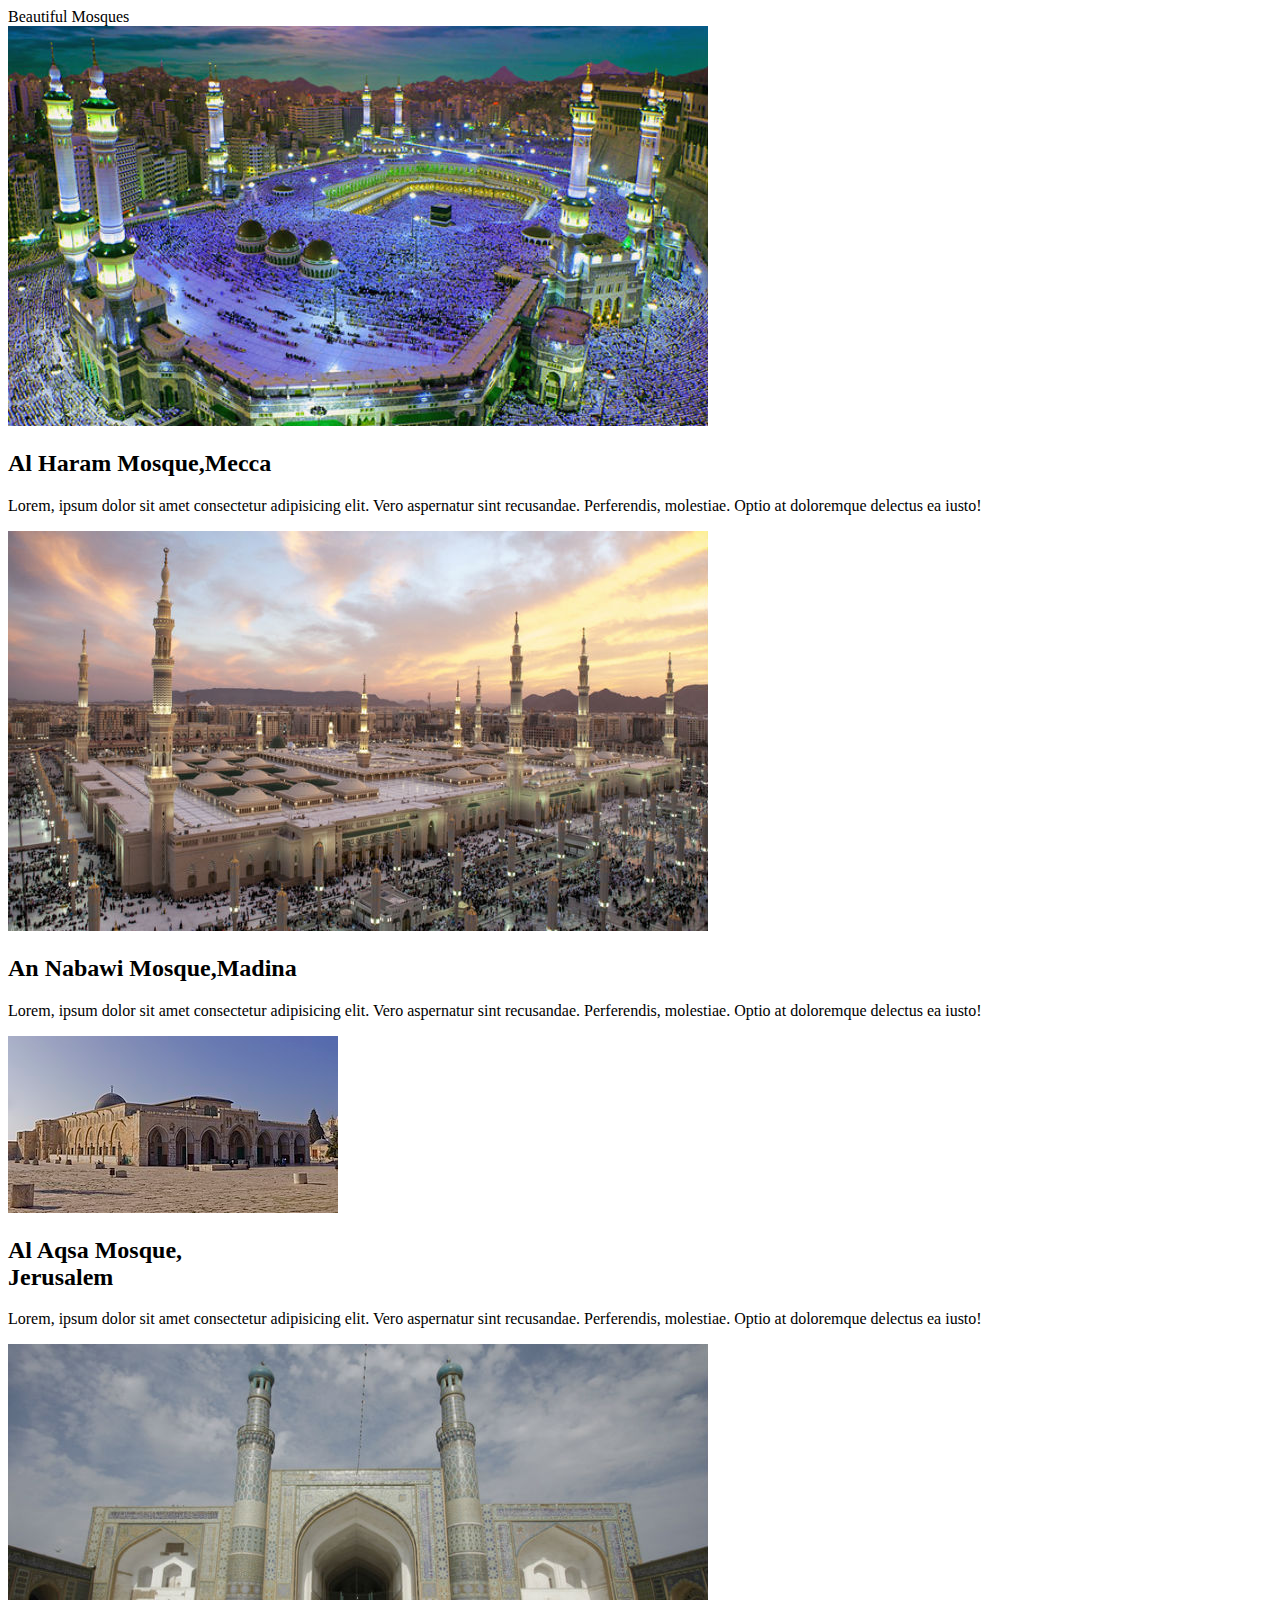
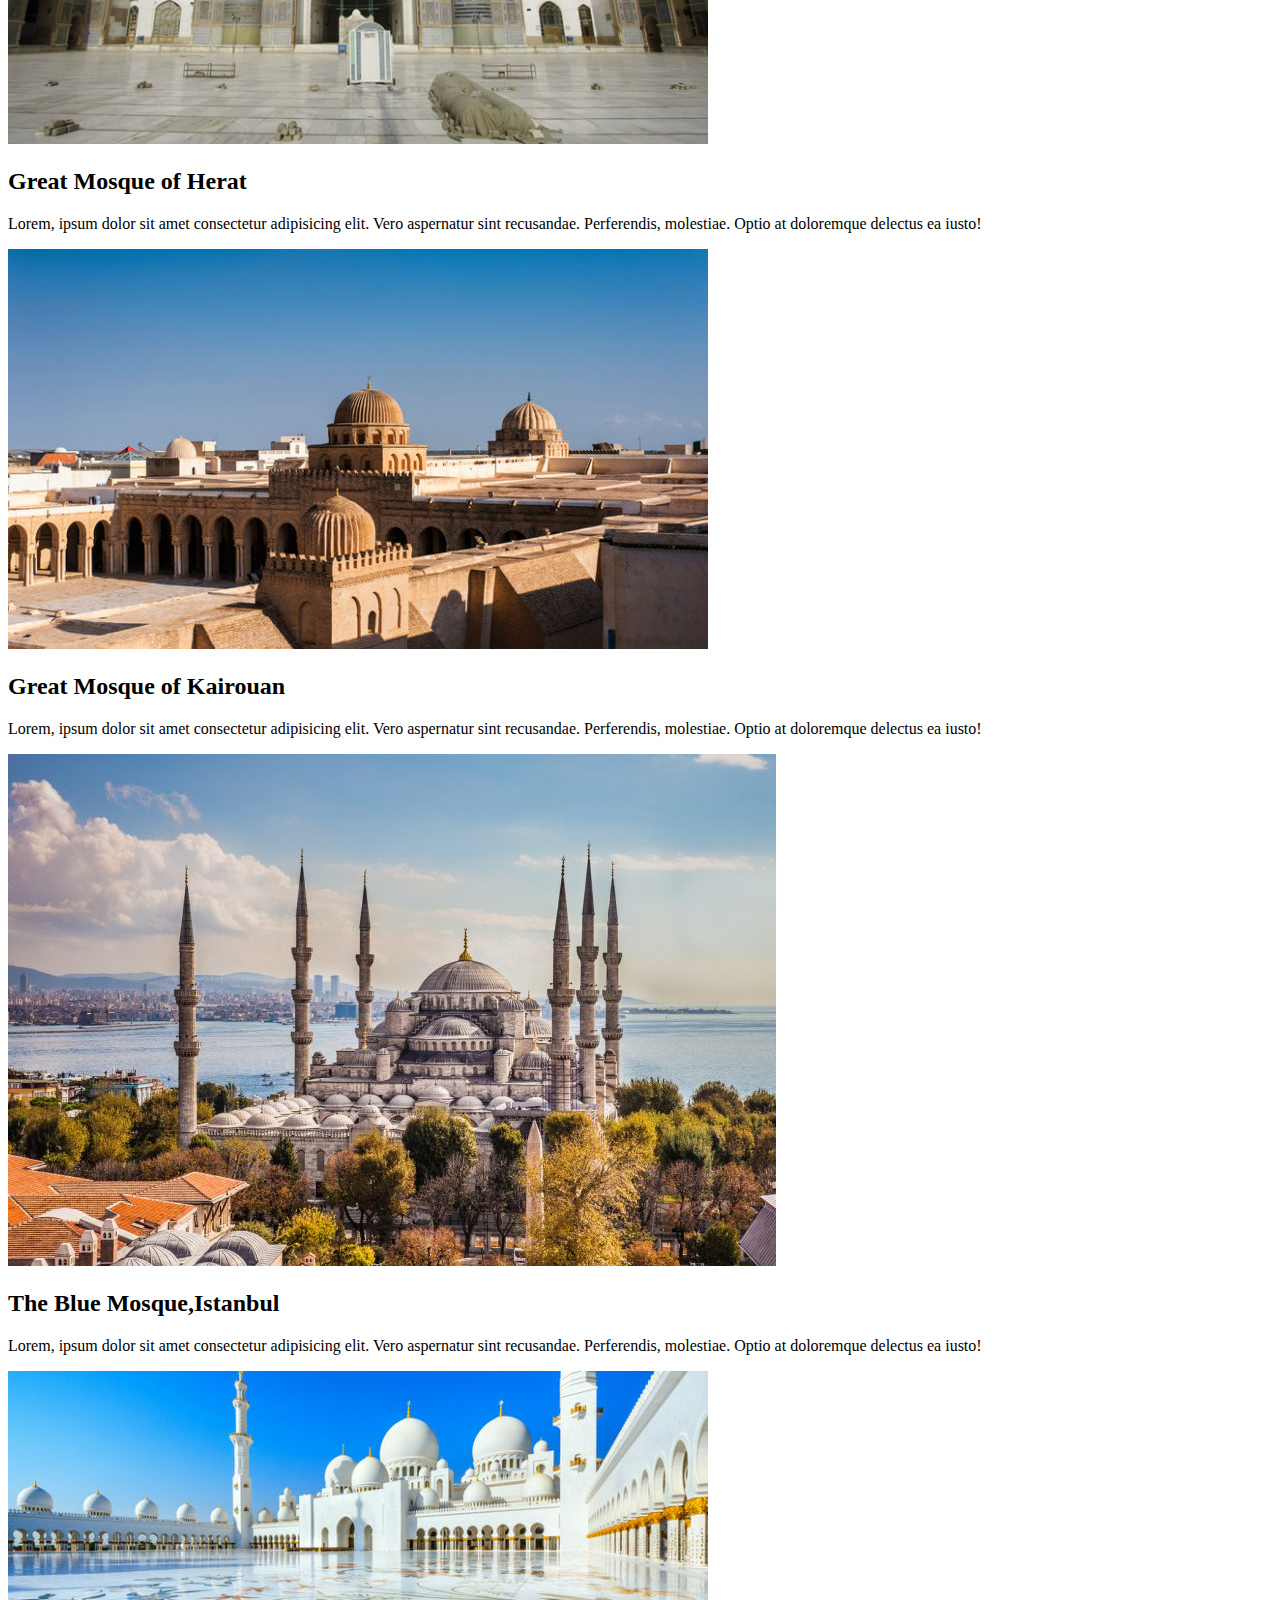
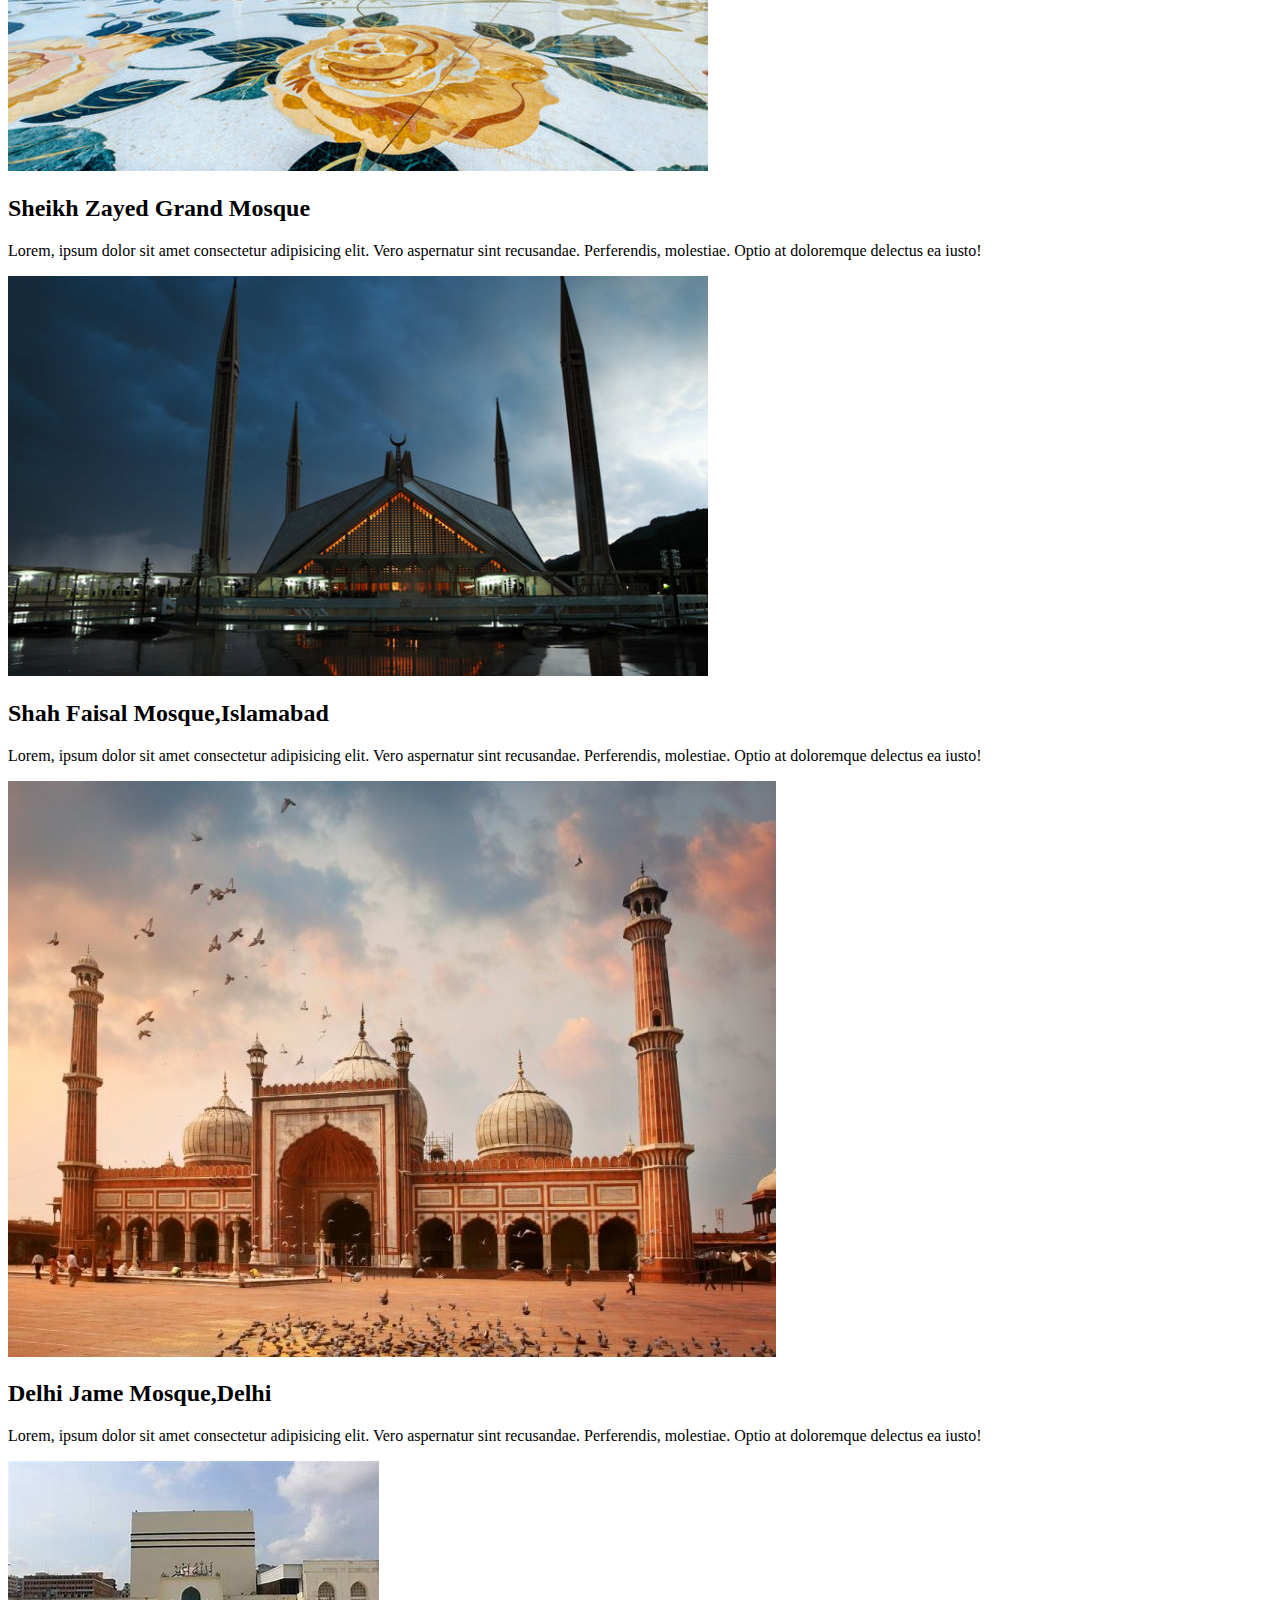
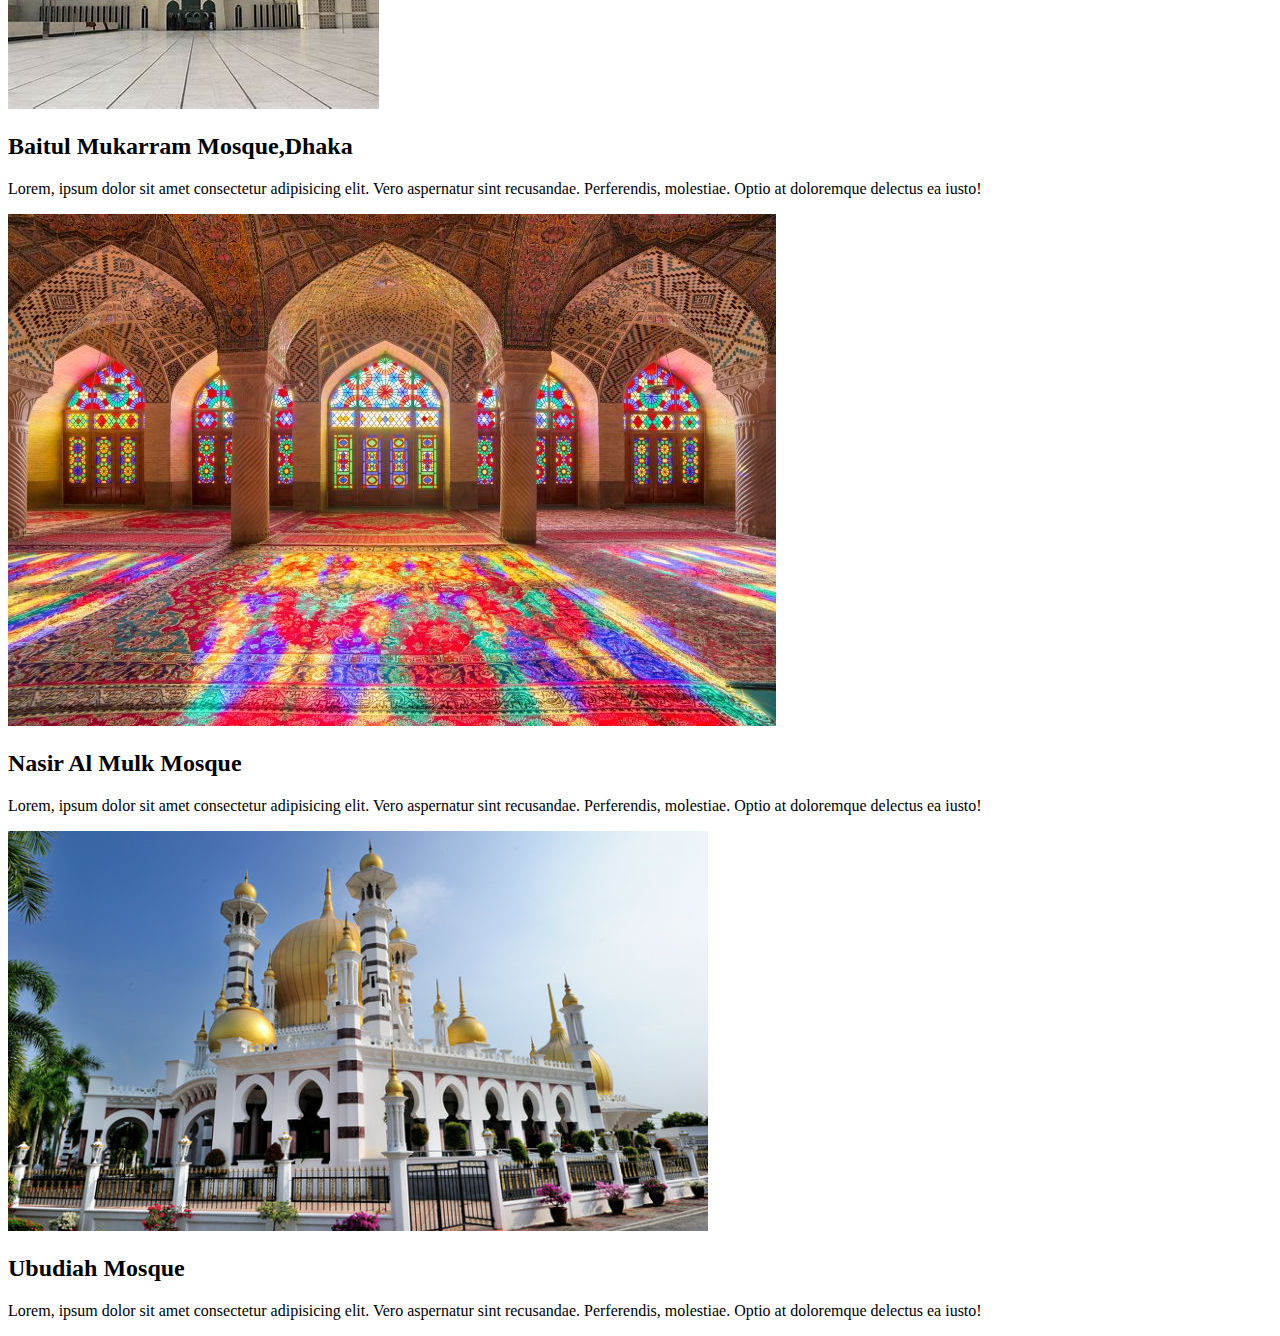
<file: Bootstrap Class grid and layout/players.html>
<!doctype html>
<html lang="en">
  <head>
    <meta charset="utf-8">
    <meta name="viewport" content="width=device-width, initial-scale=1">
    <title>MOSQUES</title>
    <link href="https://cdn.jsdelivr.net/npm/bootstrap@5.3.0-alpha3/dist/css/bootstrap.min.css" rel="stylesheet" integrity="sha384-KK94CHFLLe+nY2dmCWGMq91rCGa5gtU4mk92HdvYe+M/SXH301p5ILy+dN9+nJOZ" crossorigin="anonymous">
  </head>
  <body>
    <h>Beautiful Mosques</h2>
    <div class="container">
        <div class="row">
            <div class="col-lg-3 col-md-4 col-sm-6">
                <img class="img-fluid" src="images/mosques/Al-Haram-Mosque.jpg" alt="">
                <h2>Al Haram Mosque,Mecca</h2>
                <p>Lorem, ipsum dolor sit amet consectetur adipisicing elit. Vero aspernatur sint recusandae. Perferendis, molestiae. Optio at doloremque delectus ea iusto!</p>
            </div>
            <div class="col-lg-3 col-md-4 col-sm-6">
                <img class="img-fluid" src="images/mosques/Al-Masjid-an-Nabawi.jpg" alt="">
                <h2>An Nabawi Mosque,Madina</h2>
                <p>Lorem, ipsum dolor sit amet consectetur adipisicing elit. Vero aspernatur sint recusandae. Perferendis, molestiae. Optio at doloremque delectus ea iusto!</p>
            </div>
            <div class="col-lg-3 col-md-4 col-sm-6">
                <img class="img-fluid" src="images/mosques//Al-Aqsa_Mosque.jpg" alt="">
                <h2>Al Aqsa Mosque,<br> Jerusalem</h2>
                <p>Lorem, ipsum dolor sit amet consectetur adipisicing elit. Vero aspernatur sint recusandae. Perferendis, molestiae. Optio at doloremque delectus ea iusto!</p>
            </div>
            <div class="col-lg-3 col-md-4 col-sm-6">
                <img class="img-fluid" src="images/mosques/Great-Mosque-of-Herat.jpg" alt="">
                <h2>Great Mosque of Herat</h2>
                <p>Lorem, ipsum dolor sit amet consectetur adipisicing elit. Vero aspernatur sint recusandae. Perferendis, molestiae. Optio at doloremque delectus ea iusto!</p>
            </div>
            <div class="col-lg-3 col-md-4 col-sm-6">
                <img class="img-fluid" src="images/mosques/Great-Mosque-of-Kairouan.jpg" alt="">
                <h2>Great Mosque of Kairouan</h2>
                <p>Lorem, ipsum dolor sit amet consectetur adipisicing elit. Vero aspernatur sint recusandae. Perferendis, molestiae. Optio at doloremque delectus ea iusto!</p>
            </div>
            <div class="col-lg-3 col-md-4 col-sm-6">
                <img class="img-fluid" src="images/mosques/The_Blue_Mosque.jpg" alt="">
                <h2>The Blue Mosque,Istanbul</h2>
                <p>Lorem, ipsum dolor sit amet consectetur adipisicing elit. Vero aspernatur sint recusandae. Perferendis, molestiae. Optio at doloremque delectus ea iusto!</p>
            </div>
            <div class="col-lg-3 col-md-4 col-sm-6">
                <img class="img-fluid" src="images/mosques/Sheikh-Zayed-Grand-Mosque.jpg" alt="">
                <h2>Sheikh Zayed Grand Mosque</h2>
                <p>Lorem, ipsum dolor sit amet consectetur adipisicing elit. Vero aspernatur sint recusandae. Perferendis, molestiae. Optio at doloremque delectus ea iusto!</p>
            </div>
            <div class="col-lg-3 col-md-4 col-sm-6">
                <img class="img-fluid" src="images/mosques/Shah-Faisal-Mosque.jpg" alt="">
                <h2>Shah Faisal Mosque,Islamabad</h2>
                <p>Lorem, ipsum dolor sit amet consectetur adipisicing elit. Vero aspernatur sint recusandae. Perferendis, molestiae. Optio at doloremque delectus ea iusto!</p>
            </div>
            <div class="col-lg-3 col-md-4 col-sm-6">
                <img class="img-fluid" src="images/mosques/Jama-Masjid-Delhi.jpg" alt="">
                <h2>Delhi Jame Mosque,Delhi</h2>
                <p>Lorem, ipsum dolor sit amet consectetur adipisicing elit. Vero aspernatur sint recusandae. Perferendis, molestiae. Optio at doloremque delectus ea iusto!</p>
            </div>
            <div class="col-lg-3 col-md-4 col-sm-6">
                <img class="img-fluid" src="images/mosques/baitul_mukarram_masjid.jfif" alt="">
                <h2>Baitul Mukarram Mosque,Dhaka</h2>
                <p>Lorem, ipsum dolor sit amet consectetur adipisicing elit. Vero aspernatur sint recusandae. Perferendis, molestiae. Optio at doloremque delectus ea iusto!</p>
            </div>
            <div class="col-lg-3 col-md-4 col-sm-6">
                <img class="img-fluid" src="images/mosques/Nasir_Al_Mulk_Mosque.jpg" alt="">
                <h2>Nasir Al Mulk Mosque</h2>
                <p>Lorem, ipsum dolor sit amet consectetur adipisicing elit. Vero aspernatur sint recusandae. Perferendis, molestiae. Optio at doloremque delectus ea iusto!</p>
            </div>
            <div class="col-lg-3 col-md-4 col-sm-6">
                <img class="img-fluid" src="images/mosques/Ubudiah-Mosque.jpg" alt="">
                <h2>Ubudiah Mosque</h2>
                <p>Lorem, ipsum dolor sit amet consectetur adipisicing elit. Vero aspernatur sint recusandae. Perferendis, molestiae. Optio at doloremque delectus ea iusto!</p>
            </div>
        </div>
    </div>



    <script src="https://cdn.jsdelivr.net/npm/bootstrap@5.3.0-alpha3/dist/js/bootstrap.bundle.min.js" integrity="sha384-ENjdO4Dr2bkBIFxQpeoTz1HIcje39Wm4jDKdf19U8gI4ddQ3GYNS7NTKfAdVQSZe" crossorigin="anonymous"></script>
  </body>
</html>
</file>
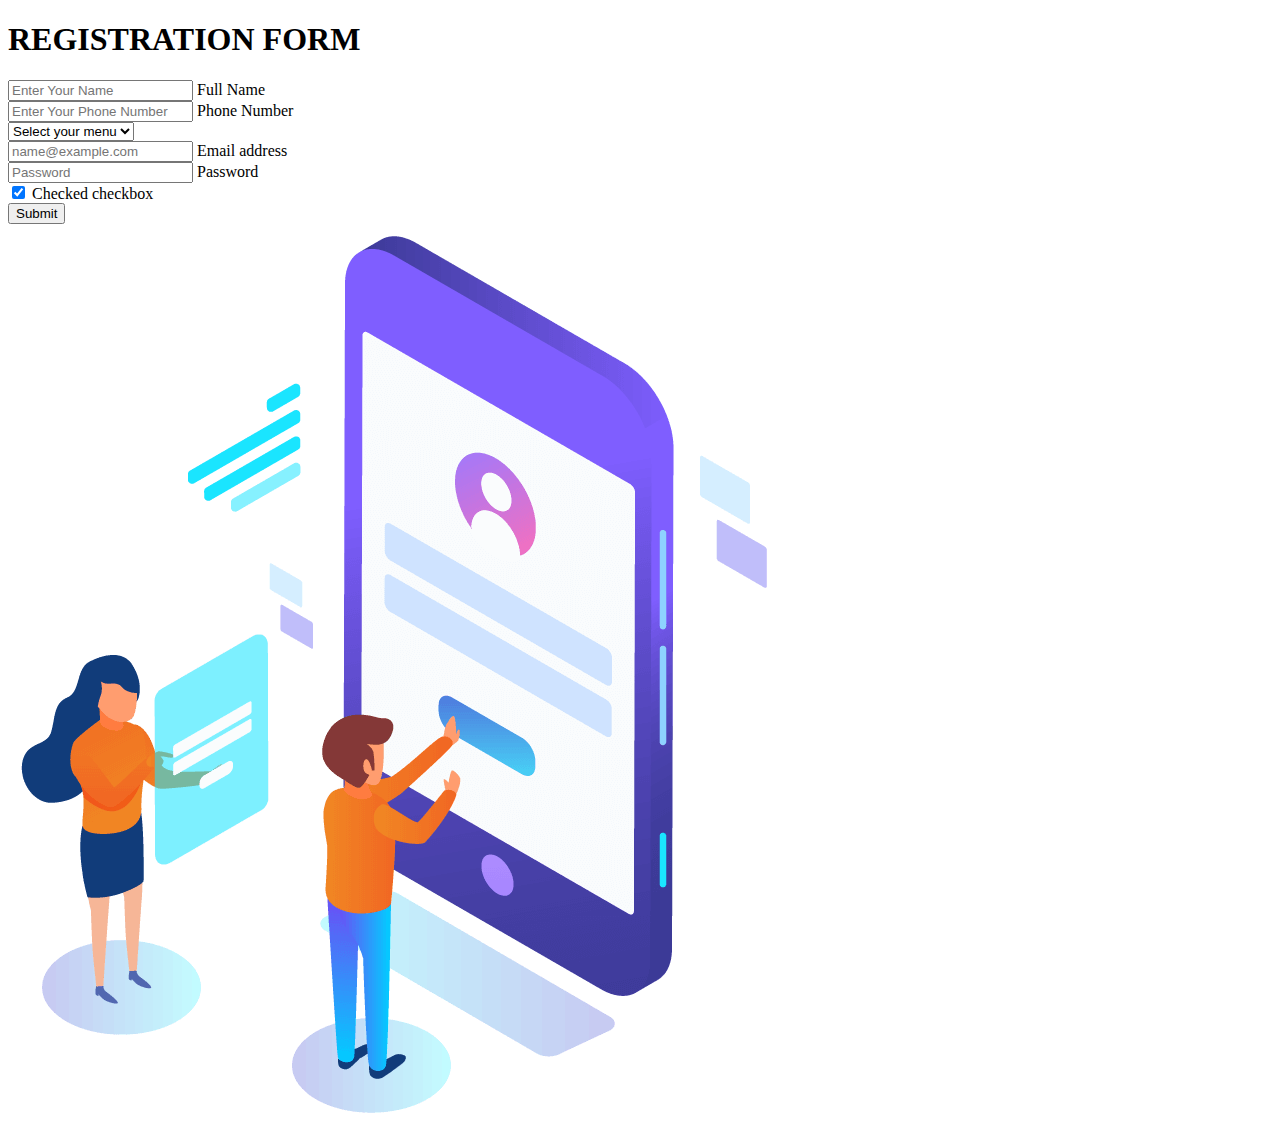
<file: Bootstrap Class grid and layout/registration_form.html>
<!DOCTYPE html>
<html lang="en">
  <head>
    <meta charset="utf-8" />
    <meta name="viewport" content="width=device-width, initial-scale=1" />
    <title>Bootstrap REGISTRATION FORM</title>
    <link
      href="https://cdn.jsdelivr.net/npm/bootstrap@5.3.0-alpha3/dist/css/bootstrap.min.css"
      rel="stylesheet"
      integrity="sha384-KK94CHFLLe+nY2dmCWGMq91rCGa5gtU4mk92HdvYe+M/SXH301p5ILy+dN9+nJOZ"
      crossorigin="anonymous"
    />
  </head>
  <body>
    <h1 class="text-center bg-warning p-2 text-white">REGISTRATION FORM</h1>

    <div class="container">
      <div class="row">
        <div class="col mt-5">
          <div class="form-floating mb-3">
            <input
              type="text"
              class="form-control"
              id="floatingInput"
              placeholder="Enter Your Name"
            />
            <label for="floatingInput">Full Name</label>
          </div>
          <div class="form-floating mb-3">
            <input
              type="text"
              class="form-control"
              id="floatingInput"
              placeholder="Enter Your Phone Number"
            />
            <label for="floatingInput">Phone Number</label>
          </div>
          <select
            class="form-select form-select-sm mb-3"
            aria-label=".form-select-sm example"
          >
            <option selected>Select your menu</option>
            <option value="1">One</option>
            <option value="2">Two</option>
            <option value="3">Three</option>
          </select>
          <div class="form-floating mb-3">
            <input
              type="email"
              class="form-control"
              id="floatingInput"
              placeholder="name@example.com"
            />
            <label for="floatingInput">Email address</label>
          </div>
          <div class="form-floating mb-3">
            <input
              type="password"
              class="form-control"
              id="floatingPassword"
              placeholder="Password"
            />
            <label for="floatingPassword">Password</label>
          </div>
          <div class="form-check mt-3">
            <input
              class="form-check-input"
              type="checkbox"
              value=""
              id="flexCheckChecked"
              checked
            />
            <label class="form-check-label" for="flexCheckChecked">
              Checked checkbox
            </label>
          </div>
          <div class="d-grid gap-2 mt-3">
            <button class="btn btn-primary" type="button">Submit</button>
          </div>
        </div>
        <div class="col">
          <img src="images/signup-bg3.png" alt="" />
        </div>
      </div>
    </div>

    <script
      src="https://cdn.jsdelivr.net/npm/bootstrap@5.3.0-alpha3/dist/js/bootstrap.bundle.min.js"
      integrity="sha384-ENjdO4Dr2bkBIFxQpeoTz1HIcje39Wm4jDKdf19U8gI4ddQ3GYNS7NTKfAdVQSZe"
      crossorigin="anonymous"
    ></script>
  </body>
</html>
</file>
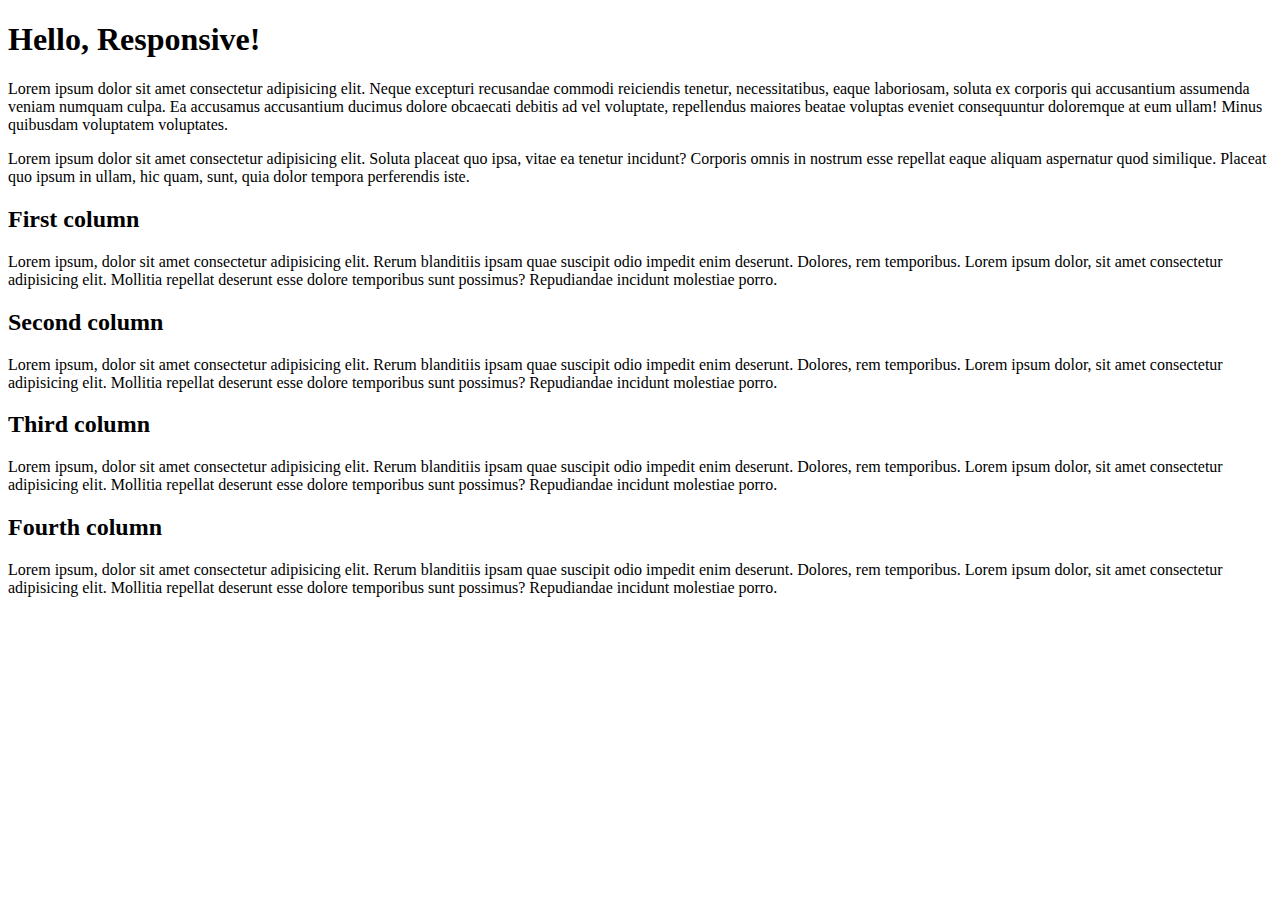
<file: Bootstrap Class grid and layout/responsive.html>
<!doctype html>
<html lang="en">
  <head>
    <meta charset="utf-8">
    <meta name="viewport" content="width=device-width, initial-scale=1">
    <title>Bootstrap demo</title>
    <link href="https://cdn.jsdelivr.net/npm/bootstrap@5.3.0-alpha3/dist/css/bootstrap.min.css" rel="stylesheet" integrity="sha384-KK94CHFLLe+nY2dmCWGMq91rCGa5gtU4mk92HdvYe+M/SXH301p5ILy+dN9+nJOZ" crossorigin="anonymous">
  </head>
  <body>
    <h1>Hello, Responsive!</h1>

    <div class="container bg-success">
      <p>
        Lorem ipsum dolor sit amet consectetur adipisicing elit. Neque excepturi recusandae commodi reiciendis tenetur, necessitatibus, eaque laboriosam, soluta ex corporis qui accusantium assumenda veniam numquam culpa. Ea accusamus accusantium ducimus dolore obcaecati debitis ad vel voluptate, repellendus maiores beatae voluptas eveniet consequuntur doloremque at eum ullam! Minus quibusdam voluptatem voluptates.
      </p>  
    </div>


    <div class="container-fluid bg-warning">
        <p>
            Lorem ipsum dolor sit amet consectetur adipisicing elit. Soluta placeat quo ipsa, vitae ea tenetur incidunt? Corporis omnis in nostrum esse repellat eaque aliquam aspernatur quod similique. Placeat quo ipsum in ullam, hic quam, sunt, quia dolor tempora perferendis iste.
        </p>
    </div>
    <div class="container">
        <div class="row">
            <div class="col-12 col-sm-6 col-md-4 col-lg-3">
                <h2>First column</h2>
                <p>
                    Lorem ipsum, dolor sit amet consectetur adipisicing elit. Rerum blanditiis ipsam quae suscipit odio impedit enim deserunt. Dolores, rem temporibus.
                    Lorem ipsum dolor, sit amet consectetur adipisicing elit. Mollitia repellat deserunt esse dolore temporibus sunt possimus? Repudiandae incidunt molestiae porro.
                </p>
            </div>
            <div class="col-12 col-sm-6 col-md-4 col-lg-3">
                <h2>Second column</h2>
                <p>
                    Lorem ipsum, dolor sit amet consectetur adipisicing elit. Rerum blanditiis ipsam quae suscipit odio impedit enim deserunt. Dolores, rem temporibus.
                    Lorem ipsum dolor, sit amet consectetur adipisicing elit. Mollitia repellat deserunt esse dolore temporibus sunt possimus? Repudiandae incidunt molestiae porro.
                </p>
            </div>
            <div class="col-12 col-sm-6 col-md-4 col-lg-3">
                <h2>Third column</h2>
                <p>
                    Lorem ipsum, dolor sit amet consectetur adipisicing elit. Rerum blanditiis ipsam quae suscipit odio impedit enim deserunt. Dolores, rem temporibus.
                    Lorem ipsum dolor, sit amet consectetur adipisicing elit. Mollitia repellat deserunt esse dolore temporibus sunt possimus? Repudiandae incidunt molestiae porro.
                </p>
            </div>
            <div class="col-12 col-sm-6 col-md-4 col-lg-3">
                <h2>Fourth column</h2>
                <p>
                    Lorem ipsum, dolor sit amet consectetur adipisicing elit. Rerum blanditiis ipsam quae suscipit odio impedit enim deserunt. Dolores, rem temporibus.
                    Lorem ipsum dolor, sit amet consectetur adipisicing elit. Mollitia repellat deserunt esse dolore temporibus sunt possimus? Repudiandae incidunt molestiae porro.
                </p>
            </div>
        </div>
    </div>

    <script src="https://cdn.jsdelivr.net/npm/bootstrap@5.3.0-alpha3/dist/js/bootstrap.bundle.min.js" integrity="sha384-ENjdO4Dr2bkBIFxQpeoTz1HIcje39Wm4jDKdf19U8gI4ddQ3GYNS7NTKfAdVQSZe" crossorigin="anonymous"></script>
  </body>
</html>
</file>
<file: Assignment_(E-education)/style.css>
/* Navbar style */
.navbar-light .navbar-brand{
    font-family:cursive;
    font-size: 25px;
    font-weight: 700;
    letter-spacing: 1px;
}
/* slider style*/
.section-padding{
    padding: 100px 0;
}
.carousel-item{
    height: 100vh;
    min-height: 300px;
}
.carousel-caption{
    bottom: 220px;
    z-index: 2;
}
.carousel-caption h5{
    font-size: 45px;
    text-transform: uppercase;
    letter-spacing: 2px;
    margin-top: 25px;
}
.carousel-caption p{
    width: 60%;
    margin: auto;
    font-size: 18px;
    line-height: 1.9;
}
.carousel-item::before{
    content:'';
    position: absolute;
    width: 100%;
    height: 100%;
    top: 0;
    left: 0;
    background: rgba(0, 0, 0, 0.7);
    z-index: 1;
}
.w-100{
    height: 100vh;
}

/* === responsive css === */
@media only screen and (min-width: 768px) and (max-width: 991px){
    .carousel-caption{
        bottom: 370px;
    }
    .carousel-caption p{
        width: 100%;
    }
}
@media only screen and (max-width: 767px){
    .navbar-nav{
        text-align: center;
    }
    .carousel-caption{
        bottom: 125px;
    }
    .carousel-caption h5{
        font-size: 30px;
    }
    .carousel-caption a{
        padding: 10px 15px;
    }
    .carousel-caption p{
        width: 100%;
        line-height: 1.6;
        font-size: 12px;
    }
}
/* Bootstrap 5 Responsive Landing Page Design,divinector */
</file>
<file: Assignment_skilldev/style.css>
/* Navbar style */
.navbar-light .navbar-brand{
    font-family:cursive;
    font-size: 25px;
    font-weight: 700;
    letter-spacing: 1px;
}
/* slider style*/
.section-padding{
    padding: 100px 0;
}
.carousel-item{
    height: 100vh;
    min-height: 300px;
}
.carousel-caption{
    bottom: 220px;
    z-index: 2;
}
.carousel-caption h5{
    font-size: 45px;
    text-transform: uppercase;
    letter-spacing: 2px;
    margin-top: 25px;
}
.carousel-caption p{
    width: 60%;
    margin: auto;
    font-size: 18px;
    line-height: 1.9;
}
.carousel-item::before{
    content:'';
    position: absolute;
    width: 100%;
    height: 100%;
    top: 0;
    left: 0;
    background: rgba(0, 0, 0, 0.7);
    z-index: 1;
}
.w-100{
    height: 100vh;
}
/* Explore section style */
.explore .col{
    background-color:lavender;
}

/* === responsive css === */
@media only screen and (min-width: 768px) and (max-width: 991px){
    .carousel-caption{
        bottom: 370px;
    }
    .carousel-caption p{
        width: 100%;
    }
}
@media only screen and (max-width: 767px){
    .navbar-nav{
        text-align: center;
    }
    .carousel-caption{
        bottom: 125px;
    }
    .carousel-caption h5{
        font-size: 30px;
    }
    .carousel-caption a{
        padding: 10px 15px;
    }
    .carousel-caption p{
        width: 100%;
        line-height: 1.6;
        font-size: 12px;
    }
}
/* Bootstrap 5 Responsive Landing Page Design,divinector */
</file>
